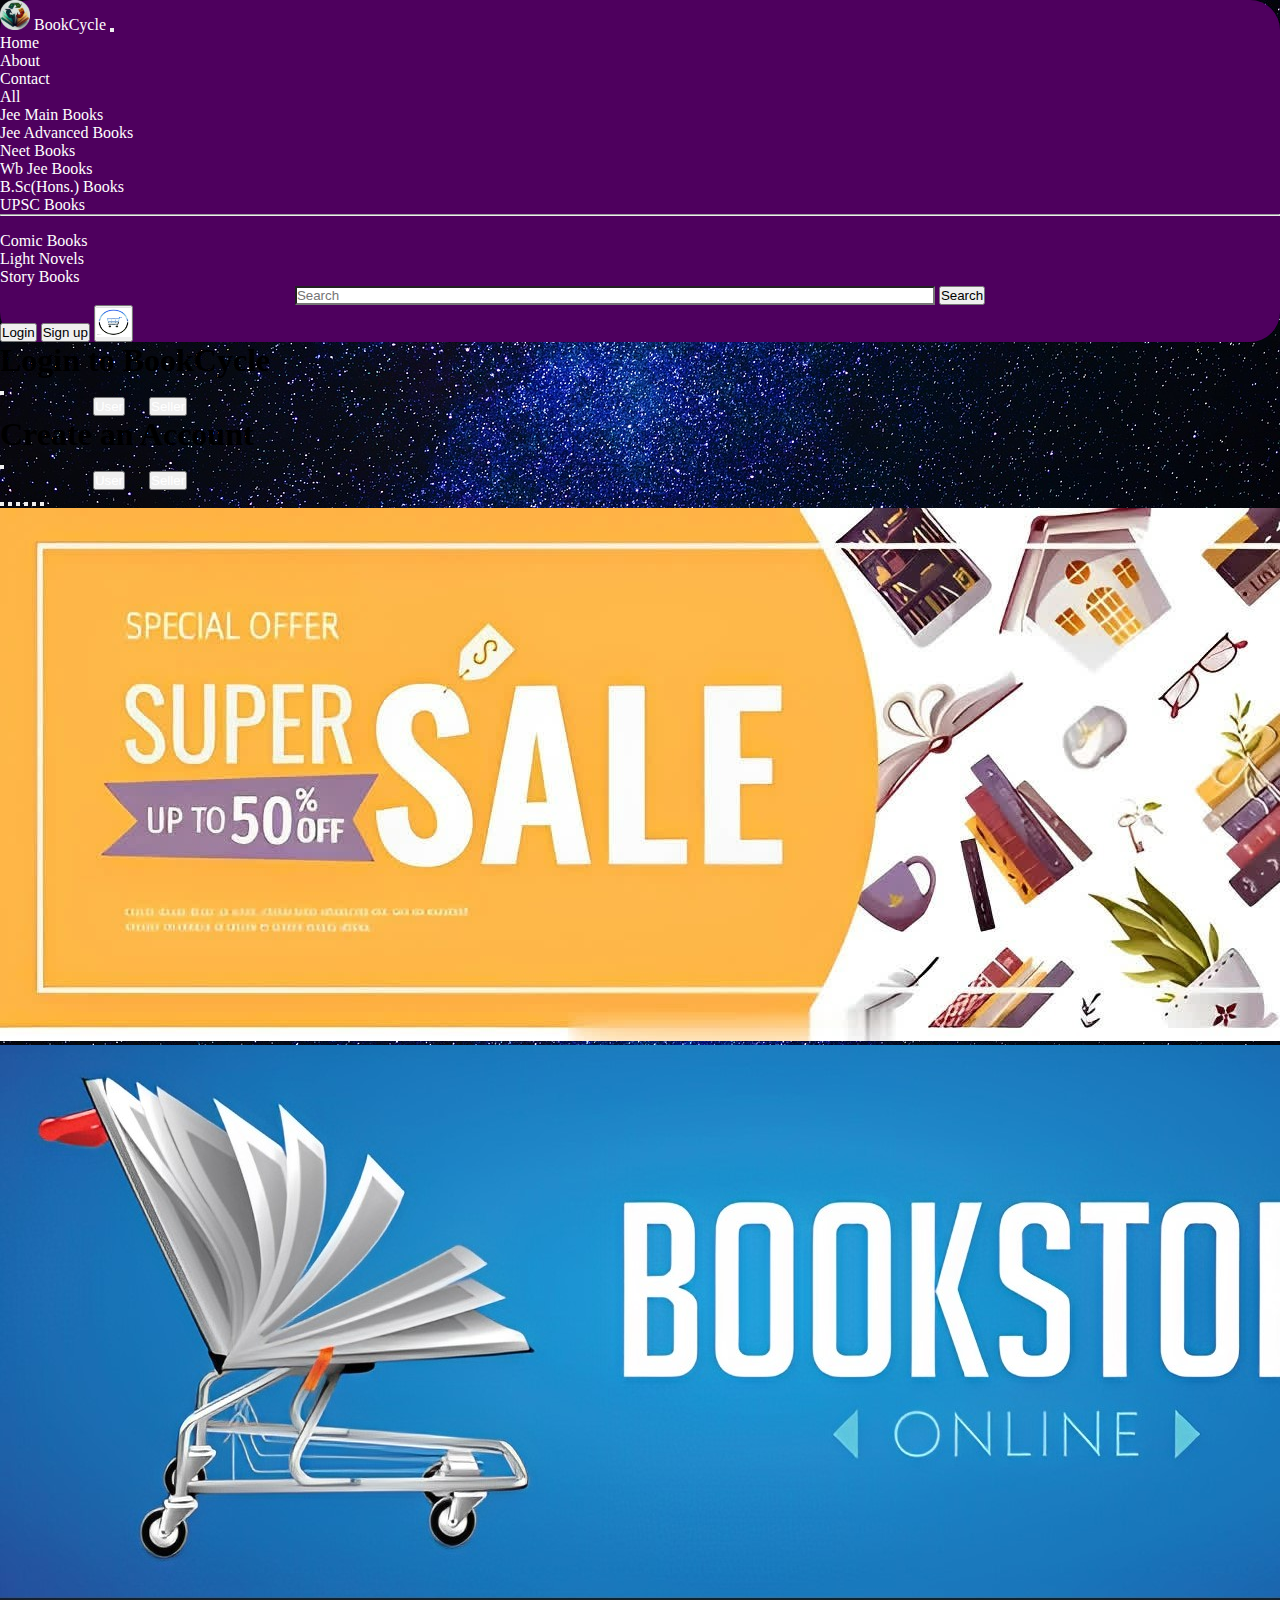
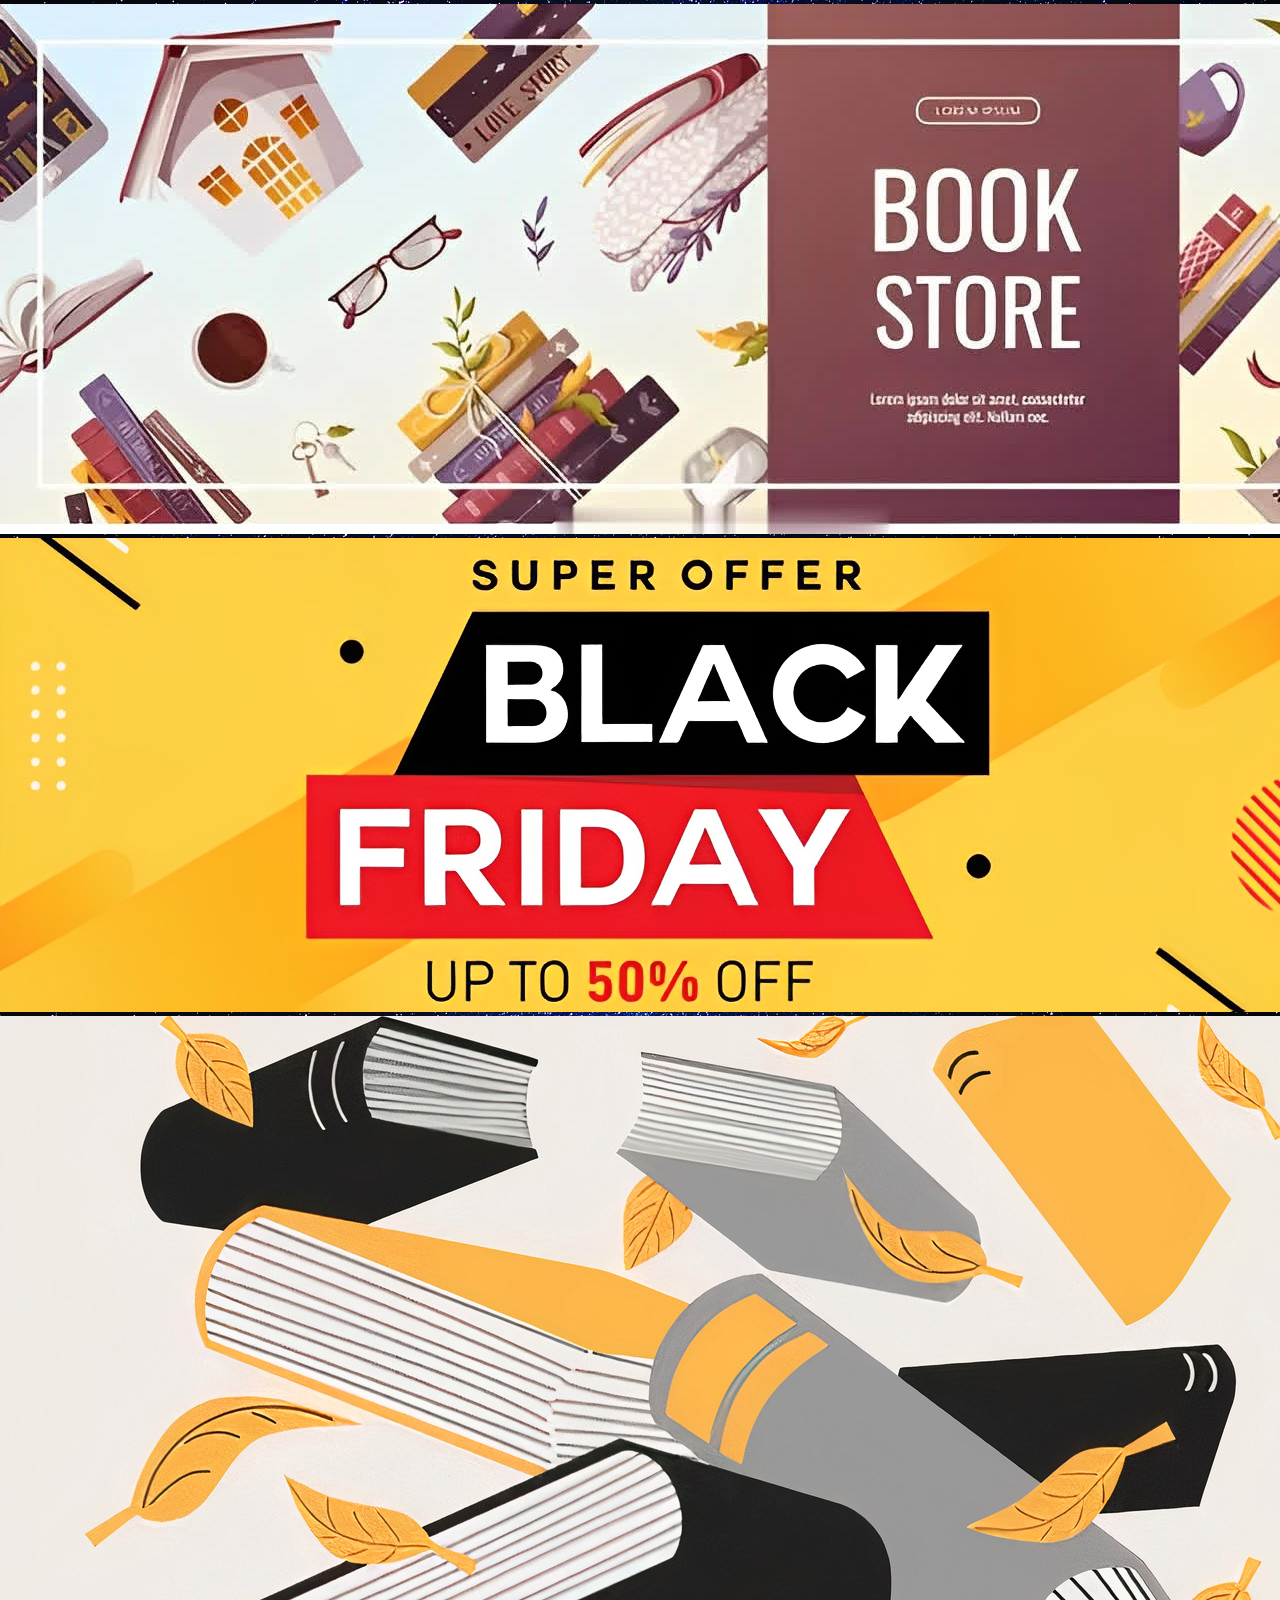
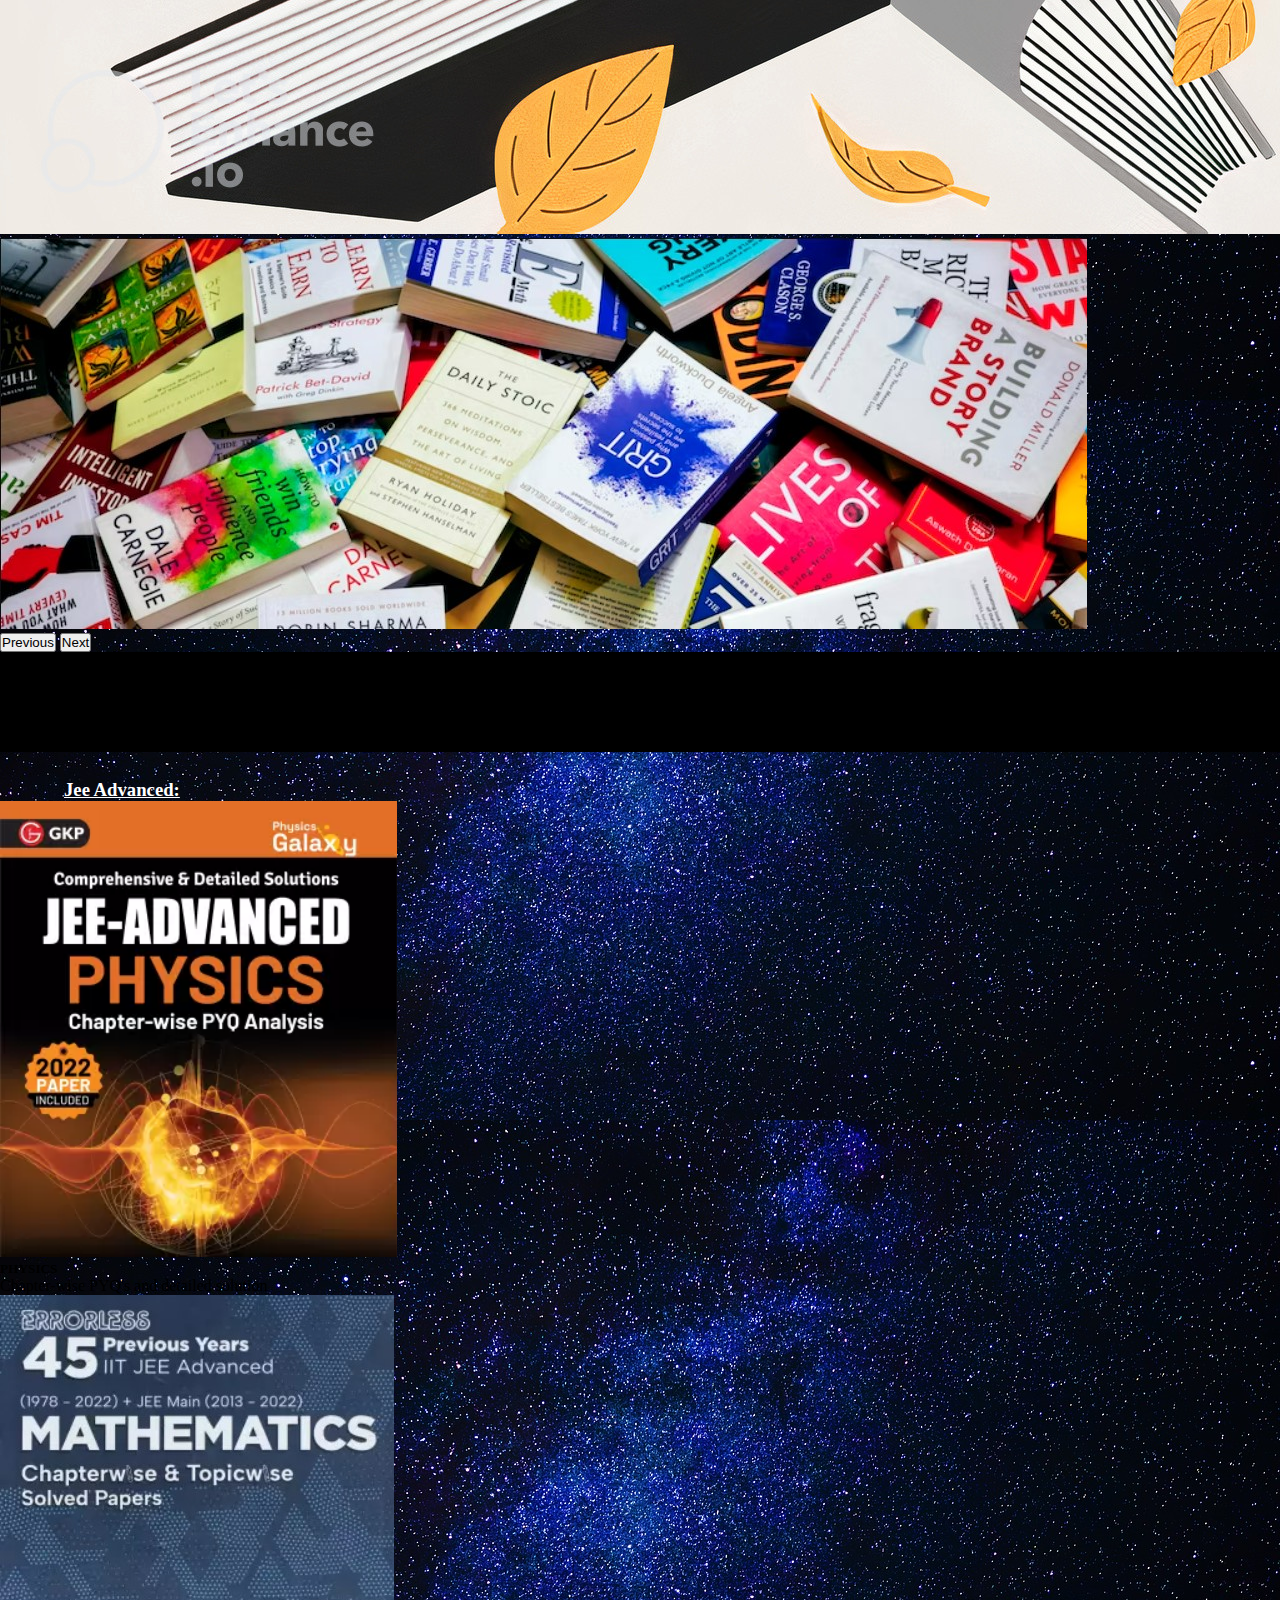
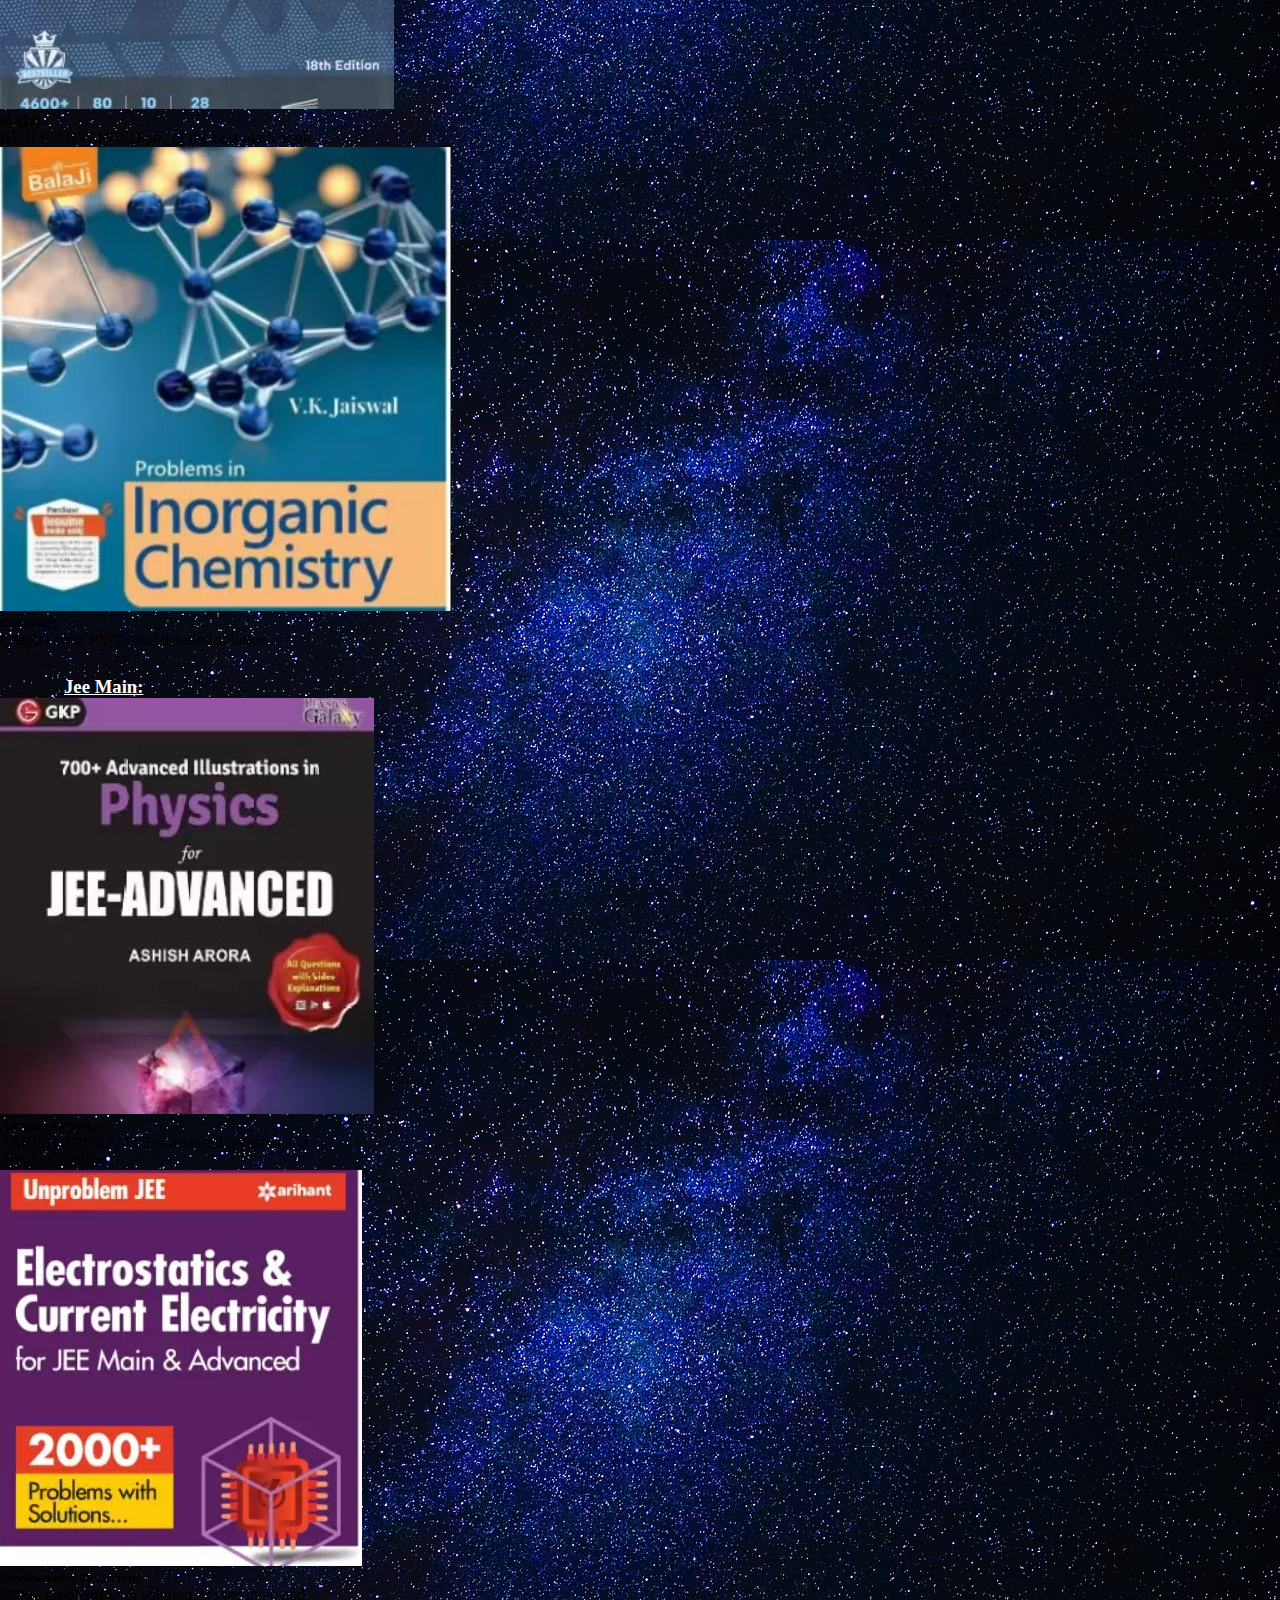
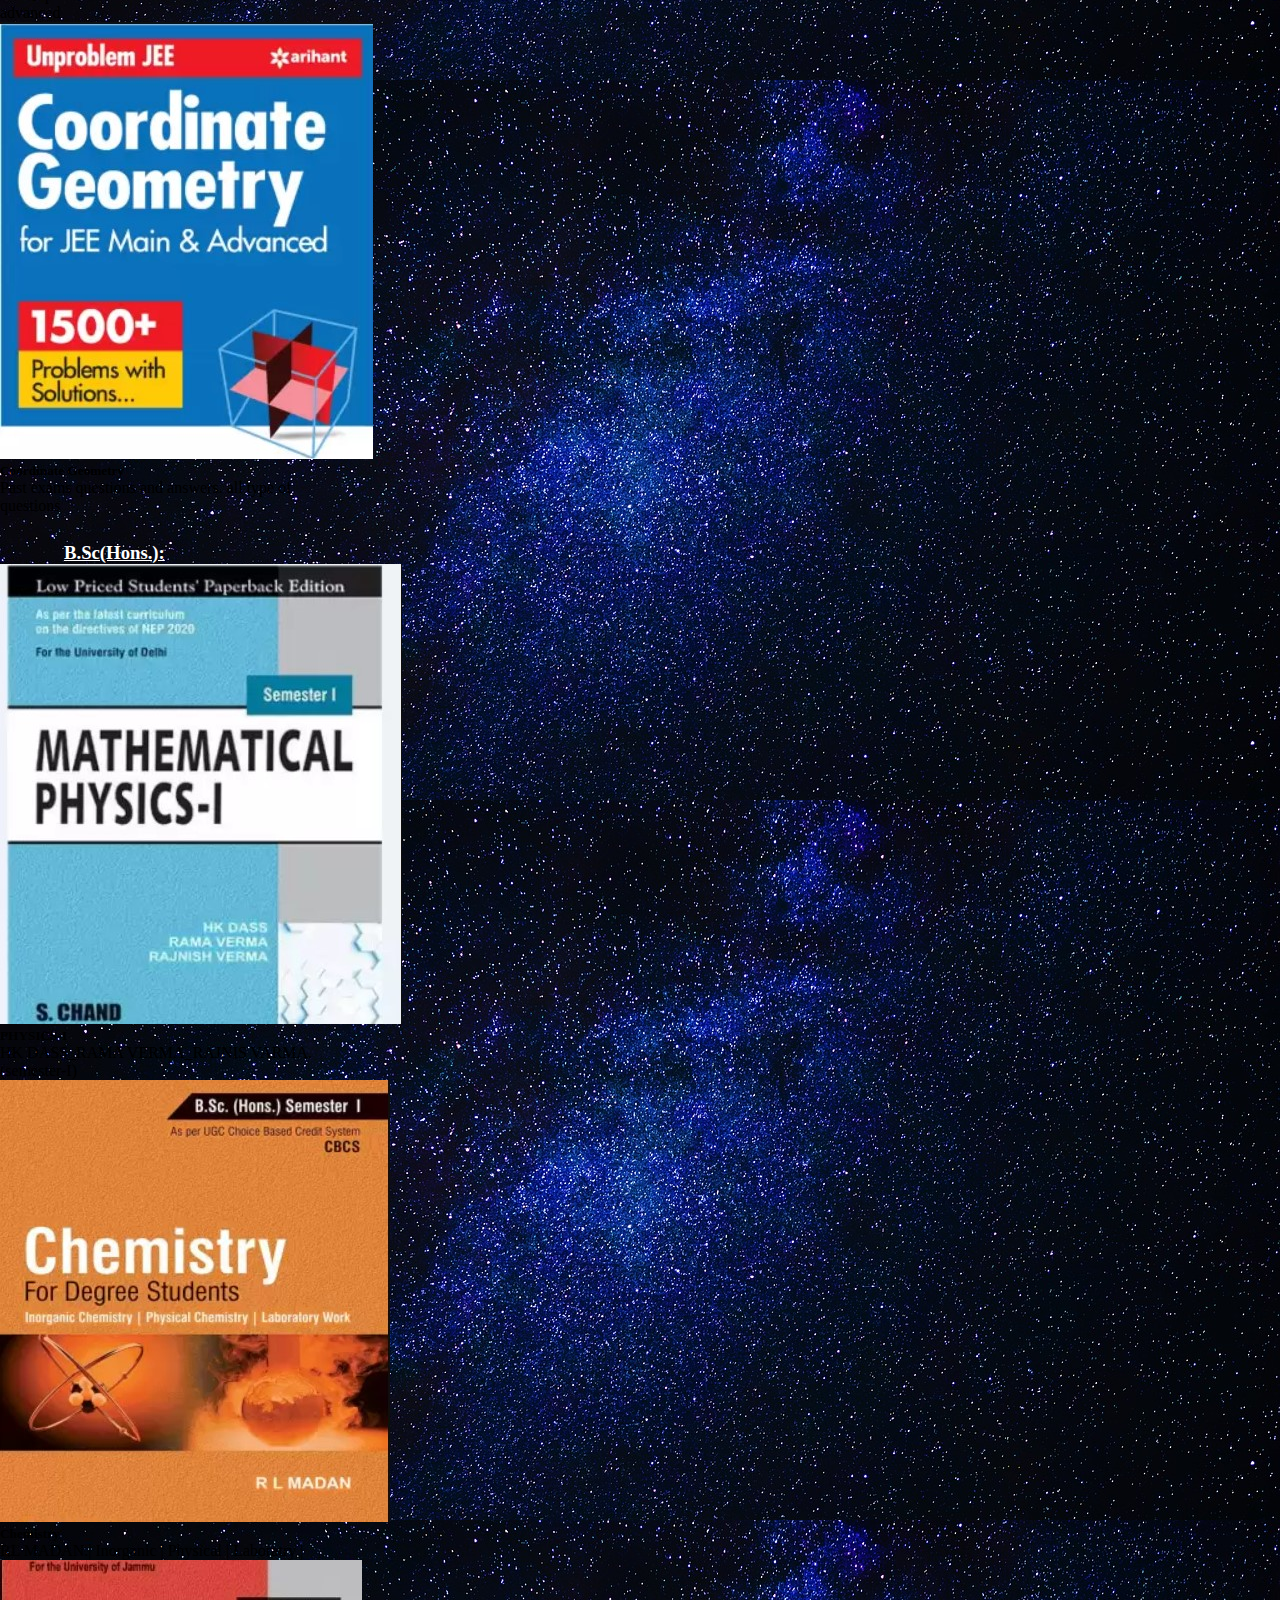
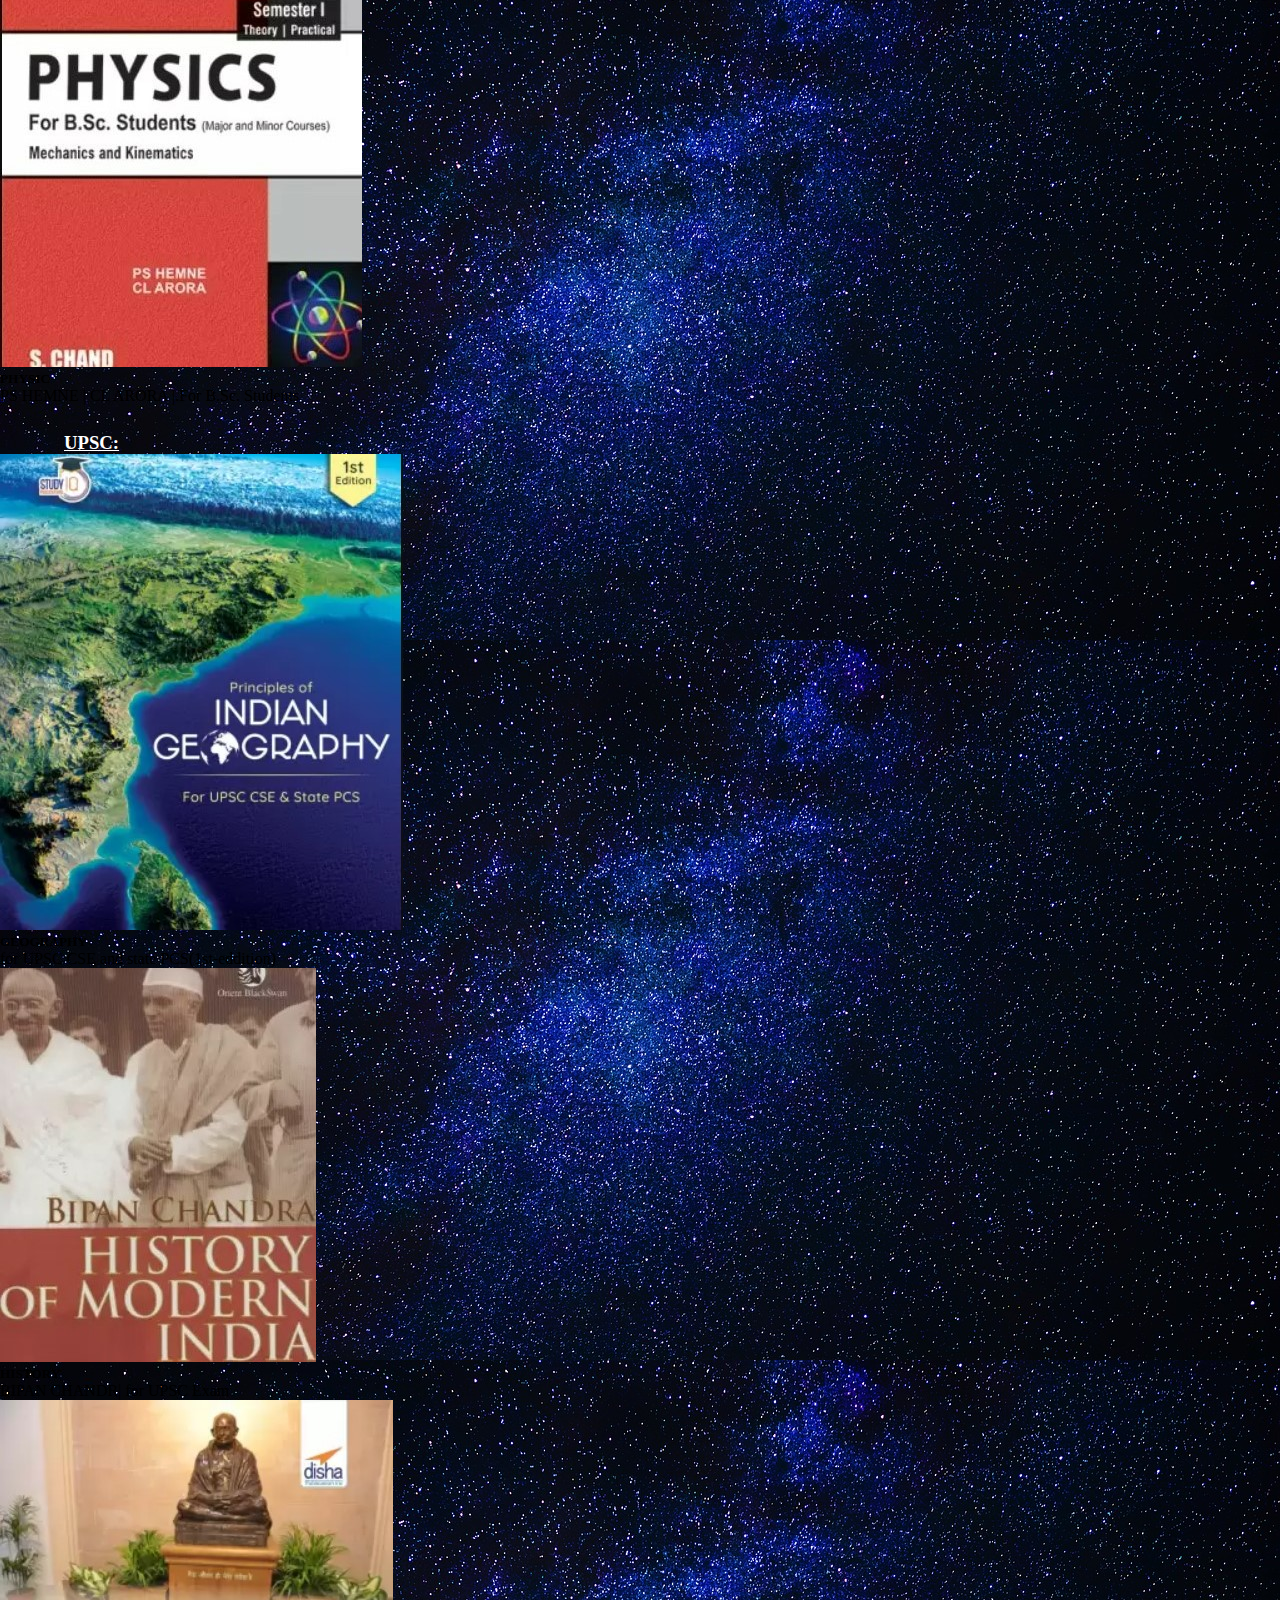
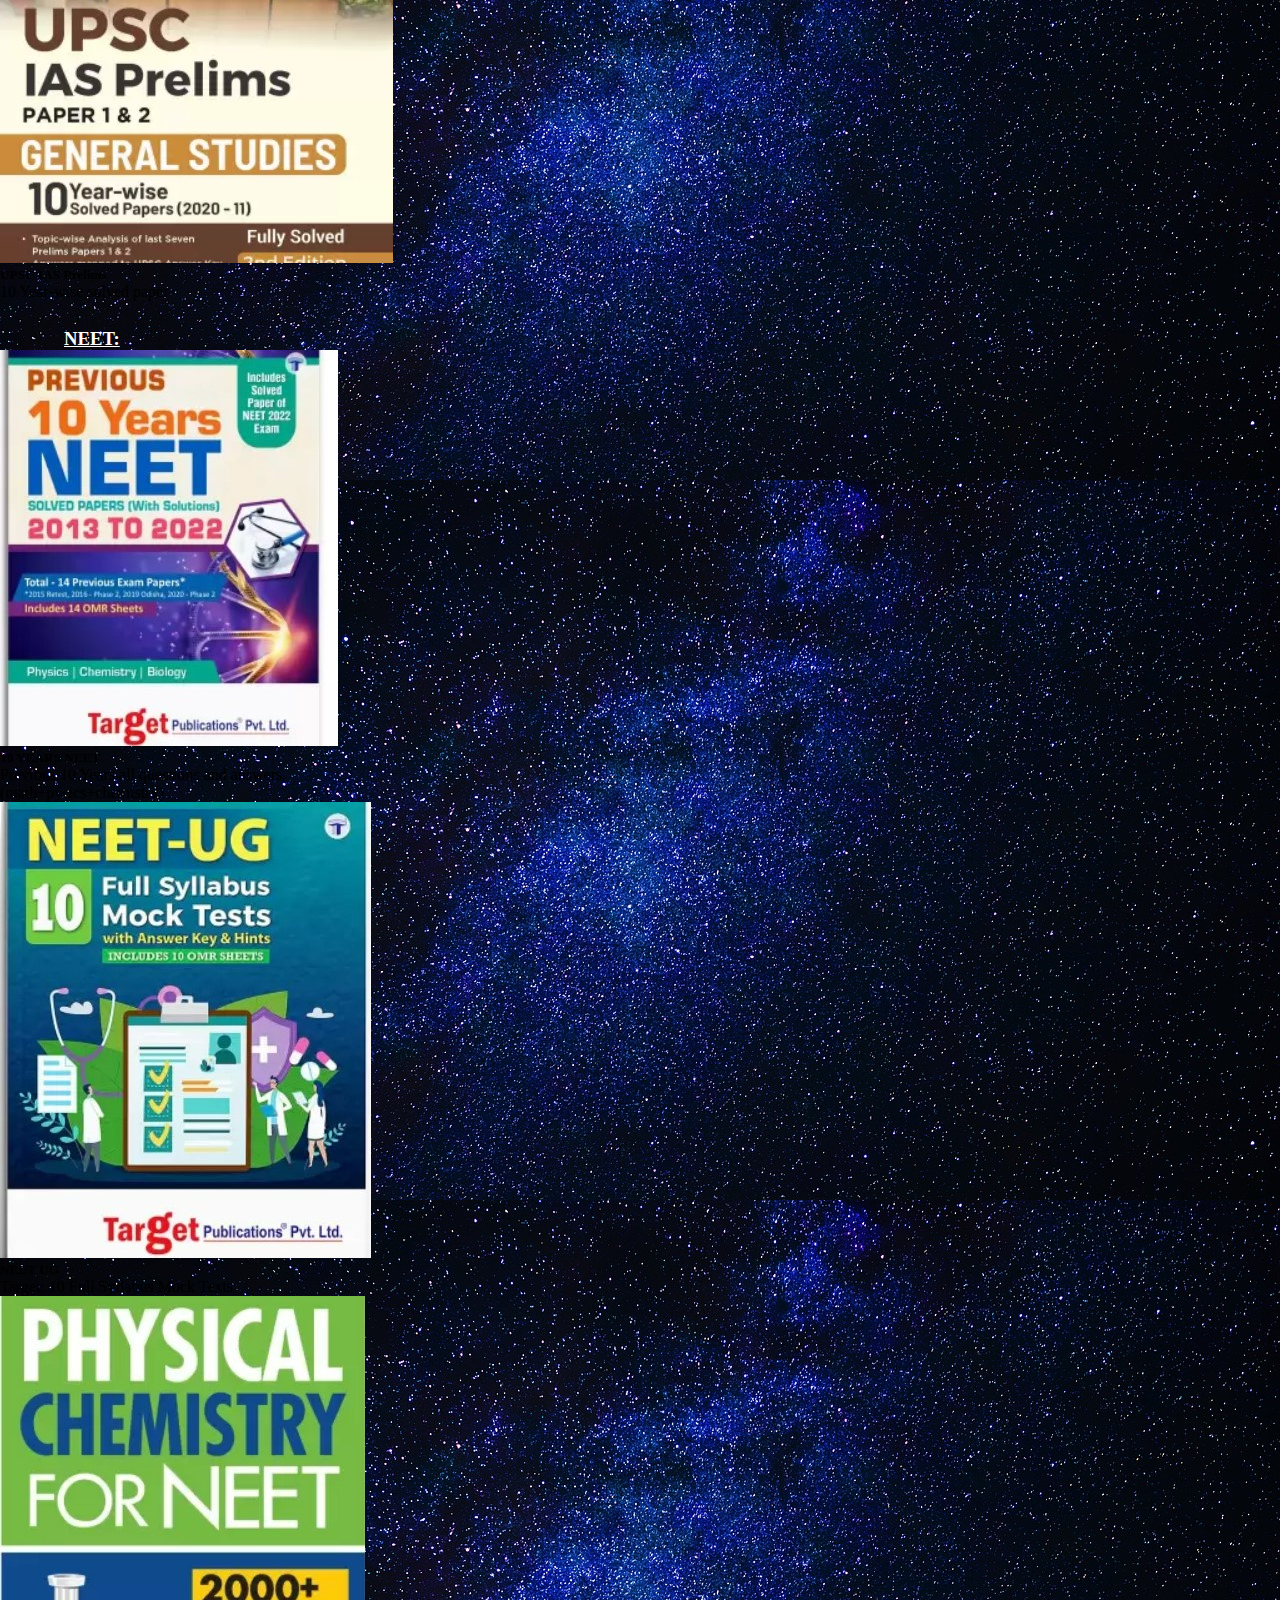
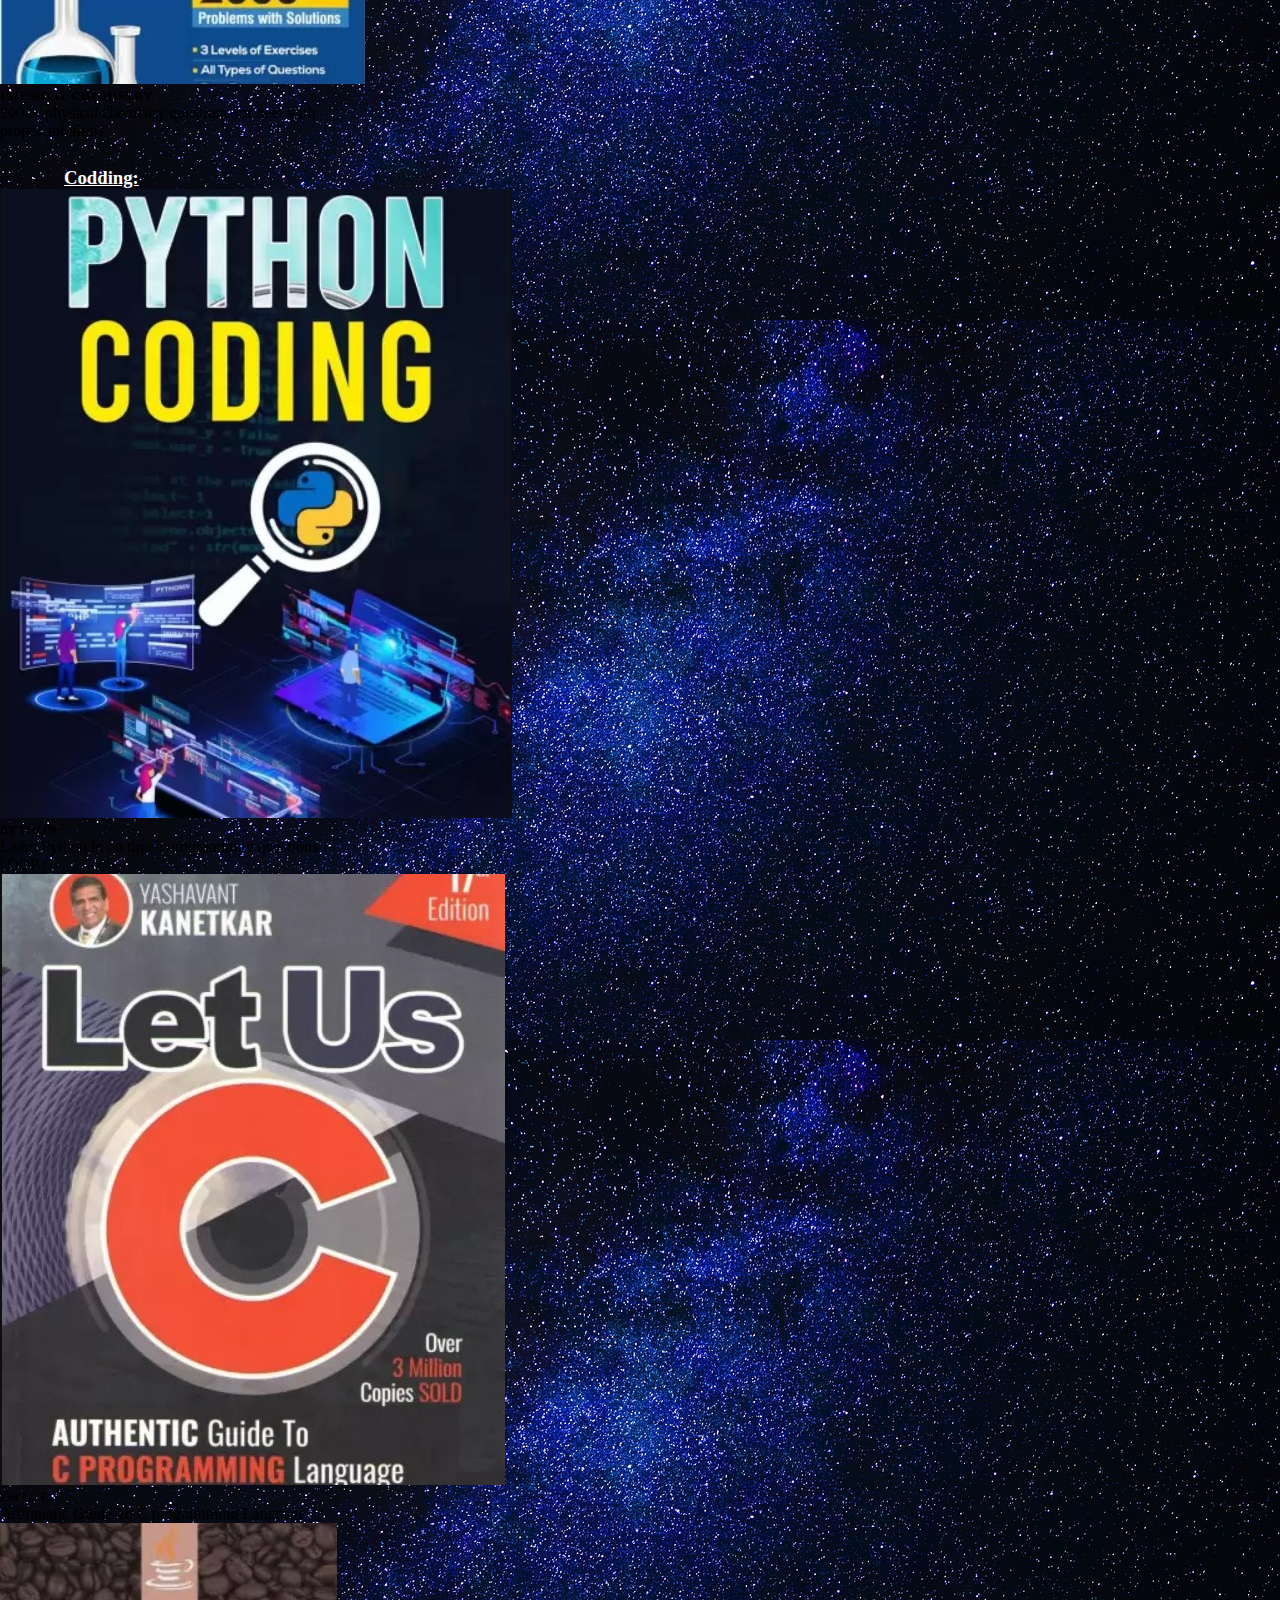
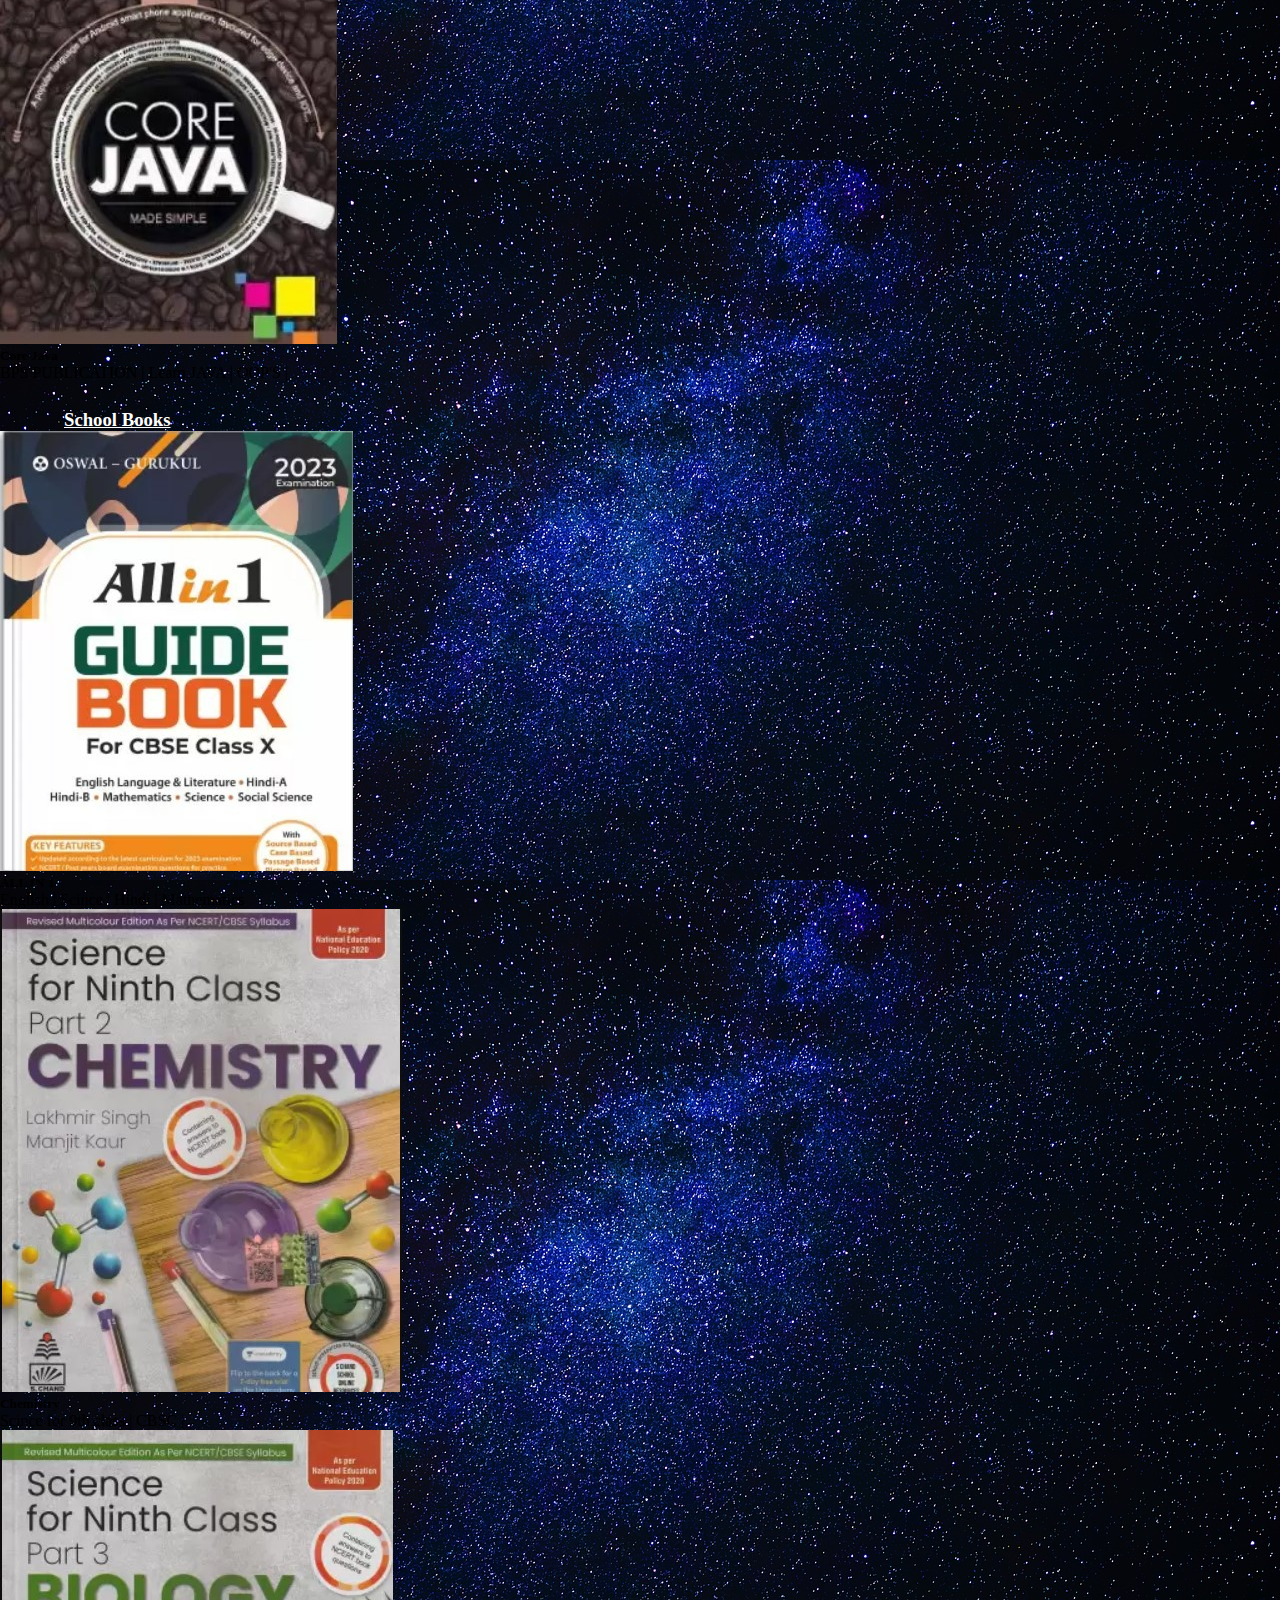
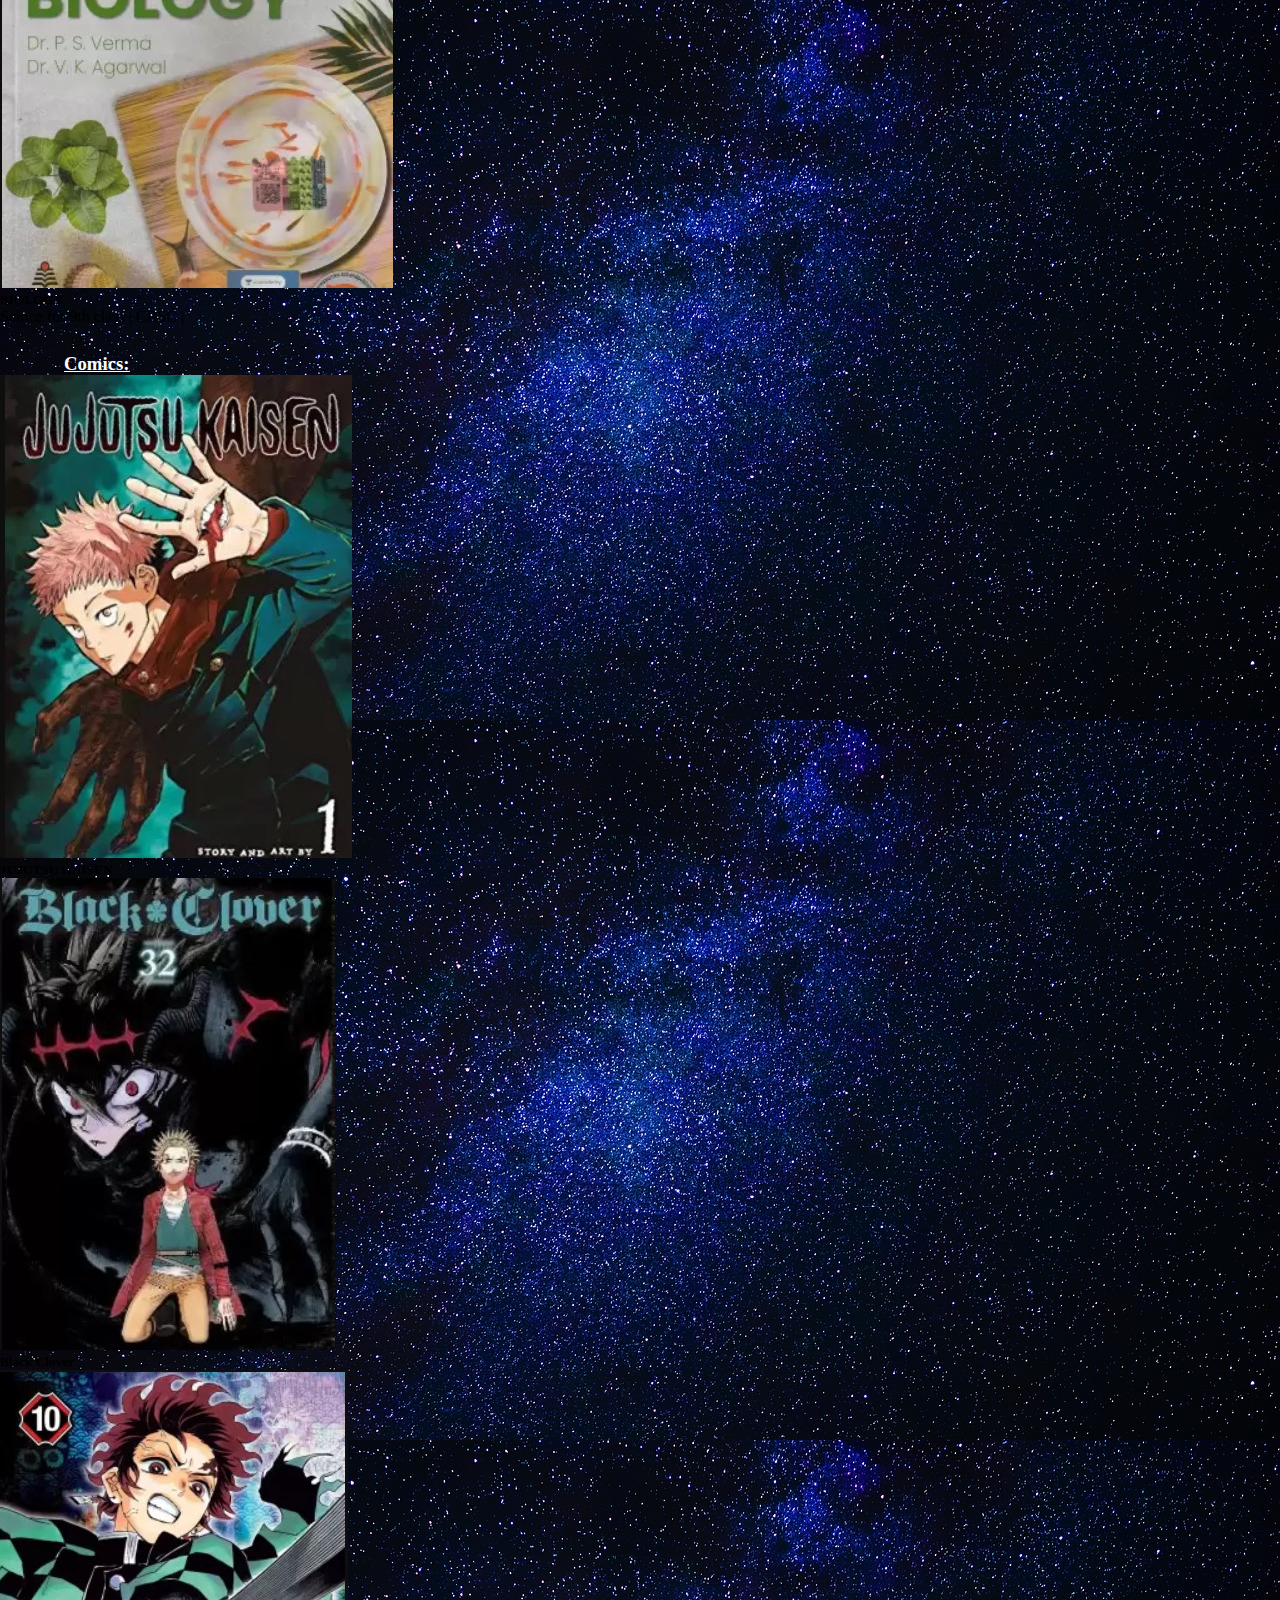
<file: index.html>
<!DOCTYPE html>
<html lang="en">

<head>
  <meta charset="UTF-8">
  <meta name="viewport" content="width=device-width, initial-scale=1.0">
  <title>first page</title>
  <link href="https://cdn.jsdelivr.net/npm/bootstrap@5.3.0/dist/css/bootstrap.min.css" rel="stylesheet"
    integrity="sha384-9ndCyUaIbzAi2FUVXJi0CjmCapSmO7SnpJef0486qhLnuZ2cdeRhO02iuK6FUUVM" crossorigin="anonymous">
  <link rel="stylesheet" href="index.css">
  <link rel="stylesheet" href="text.css">
  <style>
    /* Custom CSS for Mobile View */
    @media (max-width: 767px) {
      .navbar {
        position: relative;
        height:auto;
      }

      .carouselExampleAutoplaying {
        margin-top: 56px;
        /* Adjust this value as needed */
      }

      /* Hide card details in mobile view */
      .card-text {
        display: none;
      }

      .card-body h5 {
        /* display: none; */
        font-size: 14px;
      }

      .card {
        margin-right: 10px;
      }
    }
  </style>

</head>

<body>
  <nav class="navbar navbar-expand-lg" data-bs-theme="dark">
    <!--navbar-expand-lg bg-primary data-bs-theme="dark" -->
    <div class="container-fluid">
      <a class="navbar-brand" href="#"><img id="logo" src="book picture/logo.png" alt=""> BookCycle</a>
      <button class="navbar-toggler" type="button" data-bs-toggle="collapse" data-bs-target="#navbarNav"
        aria-controls="navbarNav" aria-expanded="false" aria-label="Toggle navigation">
        <span class="navbar-toggler-icon"></span>
      </button>
      <!-- navbarSupportedContent -->
      <div class="collapse navbar-collapse" id="navbarNav">
        <ul class="navbar-nav me-auto mb-2 mb-lg-0">
          <li class="nav-item">
            <a class="nav-link active" aria-current="page" href="/">Home</a>
          </li>
          <li class="nav-item">
            <a class="nav-link" href="/about.html">About</a>
          </li>
          <li class="nav-item">
            <a class="nav-link" href="/contact.html">Contact</a>
          </li>
          <li class="nav-item dropdown">
            <a class="nav-link dropdown-toggle" href="#" role="button" data-bs-toggle="dropdown" aria-expanded="false">
              All
            </a>
            <ul class="dropdown-menu">
              <li><a class="dropdown-item" href="#">Jee Main Books</a></li>
              <li><a class="dropdown-item" href="#">Jee Advanced Books</a></li>
              <li><a class="dropdown-item" href="#">Neet Books</a></li>
              <li><a class="dropdown-item" href="#">Wb Jee Books</a></li>
              <li><a class="dropdown-item" href="#">B.Sc(Hons.) Books</a></li>
              <li><a class="dropdown-item" href="#">UPSC Books</a></li>
              <li>
                <hr class="dropdown-divider">
              </li>
              <li><a class="dropdown-item" href="#">Comic Books</a></li>
              <li><a class="dropdown-item" href="#">Light Novels</a></li>
              <li><a class="dropdown-item" href="#">Story Books</a></li>
            </ul>
          </li>
        </ul>
        <form class="d-flex" role="search">
          <input class="form-control me-2" type="search" placeholder="Search" aria-label="Search"
            style="width: 50vw;background:white">
          <button class="btn btn-outline-warning" type="submit">Search</button>
        </form>
        <div class="mx-2">
          <button id="logOut" class="btn btn-warning">Log out</button>
          <button id="loginButton" class="btn btn-outline-info" data-bs-toggle="modal"
            data-bs-target="#loginModal">Login</button>
          <button id="signupButton" class="btn btn-outline-info" data-bs-toggle="modal"
            data-bs-target="#signUpModal">Sign
            up</button>
          <button class="btn btn-outline-warning cart" data-bs-toggle="modal"><img id="cart" src="book picture/cart.jpg"
              alt=""></button>
        </div>
      </div>
    </div>
  </nav>

  <!-- Login modal -->
  <div class="modal fade" id="loginModal" tabindex="-1" aria-labelledby="loginModalLabel" aria-hidden="true">
    <div class="modal-dialog">
      <div id="modalSize" class="modal-content">
        <div class="modal-header">
          <h1 class="modal-title fs-5" id="loginModalLabel">Login to BookCycle</h1>
          <button type="button" class="btn-close" data-bs-dismiss="modal" aria-label="Close"></button>
        </div>
        <div class="modal-body">
          <form>

            <button type="submit" id="User" class="btn btn-warning" data-bs-dismiss="modal "><a
                href="./SignIn.html">User</a></button>
            <button type="submit" id="Seller" class="btn btn-primary" data-bs-dismiss="modal"><a
                href="./BusinessSignIn.html">Seller</a></button>
          </form>
        </div>
        <div class="modal-footer">
          <!-- <button type="button" class="btn btn-secondary" data-bs-dismiss="modal">Close</button> -->
        </div>
      </div>
    </div>
  </div>



  <!--sign up Modal -->
  <div class="modal fade" id="signUpModal" tabindex="-1" aria-labelledby="signUpModalLabel" aria-hidden="true">
    <div class="modal-dialog">
      <div id="modalSize" class="modal-content">
        <div class="modal-header">
          <h1 class="modal-title fs-5" id="signUpModalLabel">Create an Account</h1>
          <button type="button" class="btn-close" data-bs-dismiss="modal" aria-label="Close"></button>
        </div>
        <div class="modal-body">
          <form>

            <button type="submit" id="User" class="btn btn-warning" data-bs-dismiss="modal"><a
                href="./SignUp.html">User</a></button>
            <button type="submit" id="Seller" class="btn btn-primary" data-bs-dismiss="modal"><a
                href="./BusinessSignUp.html">Seller</a></button>
          </form>
        </div>
        <div class="modal-footer">
          <!-- <button type="button" class="btn btn-secondary" data-bs-dismiss="modal">Close</button> -->
        </div>
      </div>
    </div>
  </div>
  <!-- end of the navbar -->

  <!-- slider -->
  <div id="carouselExampleAutoplaying" class="carousel slide" data-bs-ride="carousel">
    <div class="carousel-indicators">
      <button type="button" data-bs-target="#carouselExampleAutoplaying" data-bs-slide-to="0" class="active"
        aria-current="true" aria-label="Slide 1"></button>
      <button type="button" data-bs-target="#carouselExampleAutoplaying" data-bs-slide-to="1"
        aria-label="Slide 2"></button>
      <button type="button" data-bs-target="#carouselExampleAutoplaying" data-bs-slide-to="2"
        aria-label="Slide 3"></button>
      <button type="button" data-bs-target="#carouselExampleAutoplaying" data-bs-slide-to="3"
        aria-label="Slide 4"></button>
      <button type="button" data-bs-target="#carouselExampleAutoplaying" data-bs-slide-to="4"
        aria-label="Slide 5"></button>
      <button type="button" data-bs-target="#carouselExampleAutoplaying" data-bs-slide-to="5"
        aria-label="Slide 6"></button>
    </div>
    <div class="carousel-inner">
      <div class="carousel-item active">
        <img src="book picture/use slider2.jpg" class="d-block w-100" alt="...">
        <div class="carousel-caption d-none d-md-block">
          <h5></h5>
          <p></p>
        </div>
      </div>
      <div class="carousel-item">
        <img src="book picture/new book slider11.jpg" class="d-block w-100" alt="...">
        <div class="carousel-caption d-none d-md-block">
          <h5></h5>
          <p></p>
        </div>
      </div>
      <div class="carousel-item">
        <img src="book picture/use slider1.jpg" class="d-block w-100" alt="...">
        <div class="carousel-caption d-none d-md-block">
          <h5></h5>
          <p></p>
        </div>
      </div>
      <div class="carousel-item">
        <img src="book picture/new bookslider3.png" class="d-block w-100" alt="...">
        <div class="carousel-caption d-none d-md-block">
          <h5 class="text-dark"></h5>
          <p></p>
        </div>
      </div>

      <div class="carousel-item">
        <img src="book picture/new booksllidex2.jpg" class="d-block w-100" alt="...">
        <div class="carousel-caption d-none d-md-block">
          <h5></h5>
          <p></p>
        </div>
      </div>

      <div class="carousel-item">
        <img src="book picture/color book slider.jpg" class="d-block w-100" alt="...">
        <div class="carousel-caption d-none d-md-block">
          <h5></h5>
          <p></p>
        </div>
      </div>
    </div>
    <button class="carousel-control-prev" type="button" data-bs-target="#carouselExampleAutoplaying"
      data-bs-slide="prev">
      <span class="carousel-control-prev-icon" aria-hidden="true"></span>
      <span class="visually-hidden">Previous</span>
    </button>
    <button class="carousel-control-next" type="button" data-bs-target="#carouselExampleAutoplaying"
      data-bs-slide="next">
      <span class="carousel-control-next-icon" aria-hidden="true"></span>
      <span class="visually-hidden">Next</span>
    </button>
  </div>
  <div id="space"></div>
  <!-- headding -->
  <div class="box">
    <h2>
      <span>W</span>
      <span>E</span>
      <span>L</span>
      <span>C</span>
      <span>O</span>
      <span>M</span>
      <span>E</span>
      <span>_</span>
      <span>T</span>
      <span>O</span>
      <span>_</span>
      <span>B</span>
      <span>O</span>
      <span>O</span>
      <span>K</span>
      <span>C</span>
      <span>Y</span>
      <span>C</span>
      <span>L</span>
      <span>E</span>
    </h2>
  </div>
  <!-- end of headding -->

  <!-- start of the cards -->
  <span id="headding">
    <h3><u>Jee Advanced:</u></h3>
  </span>
  <div class="container my-4 d-flex justify-content-between align-items-center text-center">
    <div class="card" style="width: 20rem;">
      <img src="book picture/jee advanced 2.webp" class="card-img-top" alt="...">
      <div class="card-body">
        <h5><b>PHYSICS</b></h5>
        <span class="card-text">Chapter-wise PYQ's and detailed solution</span>
      </div>
    </div>
    <div class="card" style="width: 20rem;">
      <img src="book picture/jee advanced 3.jpg" class="card-img-top" alt="...">
      <div class="card-body">
        <h5><b>MATH</b></h5>
        <span class="card-text">IIT-JEE ADVANCED one of the best math book</span>
      </div>
    </div>
    <div class="card" style="width: 20rem;">
      <img src="book picture/jee advanced4.jpg" class="card-img-top" alt="...">
      <div class="card-body">
        <h5><b>Chemistry</b></h5>
        <span class="card-text">Chapter-wise PYQ's and detailed solution </span>
      </div>
    </div>
  </div>
  <span id="headding">
    <h3><u>Jee Main:</u></h3>
  </span>
  <div class="container my-4 d-flex justify-content-between align-items-center text-center">
    <div class="card" style="width: 20rem;">
      <img src="book picture/jee advance.jpg" class="card-img-top img-fluid" alt="...">
      <div class="card-body">
        <h5><b>Advanced Physics</b></h5>
        <span class="card-text">ASHISH ARORA/ 700+ advanced question and detailed solution </span>
      </div>
    </div>
    <div class="card" style="width: 20rem;">
      <img src="book picture/jee 1.jpg" class="card-img-top img-fluid" alt="...">
      <div class="card-body">
        <h5><b>Electrostatics & Current</b></h5>
        <span class="card-text">2000+ problems with solution. for jee main and advanced </span>
      </div>
    </div>
    <div class="card" style="width: 20rem;">
      <img src="book picture/iit.jpg" class="card-img-top img-fluid" alt="...">
      <div class="card-body">
        <h5><b>Coordinate Geometry</b></h5>
        <span class="card-text">Past exams questions and answers. all type of questions </span>
      </div>
    </div>
  </div>

  <div id="headding">
    <h3><u>B.Sc(Hons.):</u></h3>
  </div>
  <div class="container my-4 d-flex justify-content-between align-items-center text-center">
    <div class="card" style="width: 20rem;">
      <img src="book picture/bsc 3.jpg" class="card-img-top img-fluid" alt="...">
      <div class="card-body">
        <h5><b>PHYSICS-I</b></h5>
        <span class="card-text">HK DASS_RAMA VERMA_RAJNIS VARMA.(semester-I) </span>
      </div>
    </div>
    <div class="card" style="width: 20rem;">
      <img src="book picture/bsc1.jpg" class="card-img-top img-fluid" alt="...">
      <div class="card-body">
        <h5><b>Chemistry</b></h5>
        <span class="card-text">RL MADAN.| Inorganic | Physical | Laboratry | </span>
      </div>
    </div>
    <div class="card" style="width: 20rem;">
      <img src="book picture/bsc2.jpg" class="card-img-top img-fluid" alt="...">
      <div class="card-body">
        <h5><b>PHYSIC</b></h5>
        <span class="card-text">PS HEMNE | CL ARORA |.For B.Sc. Students </span>
      </div>
    </div>
  </div>

  <div id="headding">
    <h3><u>UPSC:</u></h3>
  </div>
  <div class="container my-4 d-flex justify-content-between align-items-center text-center">
    <div class="card" style="width: 20rem;">
      <img src="book picture/upsc.jpg" class="card-img-top" alt="...">
      <div class="card-body">
        <h5><b>GEOGRAPHY</b></h5>
        <span class="card-text">for UPSC CSE and state PCS(1st-eddition) </span>
      </div>
    </div>
    <div class="card" style="width: 20rem;">
      <img src="book picture/upsc e.jpg" class="card-img-top" alt="...">
      <div class="card-body">
        <h5><b>HISTORY</b></h5>
        <span class="card-text">BIPAN CHANDR| for UPSC Exam </span>
      </div>
    </div>
    <div class="card" style="width: 20rem;">
      <img src="book picture/upsc 3.jpg" class="card-img-top" alt="...">
      <div class="card-body">
        <h5><b>UPSC IAS Prelims</b></h5>
        <span class="card-text">10 Year-wise solved paper </span>
      </div>
    </div>
  </div>

  <div id="headding">
    <h3><u>NEET:</u></h3>
  </div>
  <div class="container my-4 d-flex justify-content-between align-items-center text-center">
    <div class="card" style="width: 20rem;">
      <img src="book picture/neet 4.jpg" class="card-img-top img-fluid" alt="...">
      <div class="card-body">
        <h5><b>10 YEARS NEET</b></h5>
        <span class="card-text">Previous 10 Years all questions and answers.(math+pysics+chemistry)
        </span>
      </div>
    </div>
    <div class="card" style="width: 20rem;">
      <img src="book picture/neet 5.jpg" class="card-img-top img-fluid" alt="...">
      <div class="card-body">
        <h5><b>NEET UG</b></h5>
        <span class="card-text">Target: 10 Full Syllabus Mock Texts </span>
      </div>
    </div>
    <div class="card" style="width: 20rem;">
      <img src="book picture/neet1 .jpg" class="card-img-top img-fluid" alt="...">
      <div class="card-body">
        <h5><b>PHYSICAL CHEMISTRY</b></h5>
        <span class="card-text">2000+ physical chemistry questions for neet with proper solutions
        </span>
      </div>
    </div>
  </div>

  <div id="headding">
    <h3><u>Codding:</u></h3>
  </div>
  <div class="container my-4 d-flex justify-content-between align-items-center text-center">
    <div class="card" style="width: 20rem;">
      <img src="book picture/coding1.jpg" class="card-img-top img-fluid" alt="...">
      <div class="card-body">
        <h5><b>PYTHON </b></h5>
        <span class="card-text">Learn Python in no time | programming questions | OOP | </span>
      </div>
    </div>
    <div class="card" style="width: 20rem;">
      <img src="book picture/codding 2.jpg" class="card-img-top img-fluid" alt="...">
      <div class="card-body">
        <h5><b>Let Us C</b></h5>
        <span class="card-text">Arithmatic Guide To C programming Language </span>
      </div>
    </div>
    <div class="card" style="width: 20rem;">
      <img src="book picture/codding4.jpg" class="card-img-top img-fluid" alt="...">
      <div class="card-body">
        <h5><b>Core Java</b></h5>
        <span class="card-text">BPS PUBLICATION | Learn JAVA | OOP'S | </span>
      </div>
    </div>
  </div>

  <div id="headding">
    <h3><u>School Books</u></h3>
  </div>
  <div class="container my-4 d-flex justify-content-between align-items-center text-center">
    <div class="card" style="width: 20rem;">
      <img src="book picture/school.jpg" class="card-img-top img-fluid" alt="...">
      <div class="card-body">
        <h5><b>ALL IN 1</b></h5>
        <span class="card-text">English | Scince | Hindi | Mathematics </span>
      </div>
    </div>
    <div class="card" style="width: 20rem;">
      <img src="book picture/school book.jpg" class="card-img-top img-fluid" alt="...">
      <div class="card-body">
        <h5><b>Chemistry</b></h5>
        <span class="card-text">Scince for 9th class | CBSC | </span>
      </div>
    </div>
    <div class="card" style="width: 20rem;">
      <img src="book picture/school book1.jpg" class="card-img-top img-fluid" alt="...">
      <div class="card-body">
        <h5><b>BIOLOGY</b></h5>
        <span class="card-text">Scince for 9th class | CBSC | </span>
      </div>
    </div>
  </div>

  <div id="headding">
    <h3><u>Comics:</u></h3>
  </div>
  <div class="container my-4 d-flex justify-content-between align-items-center text-center">
    <div class="card" style="width: 20rem;">
      <img src="book picture/comics.jpg" class="card-img-top img-fluid" alt="...">
      <div class="card-body">
        <h5><b>JUJUTSU KAISEN</b></h5>
        <span class="card-text"> </span>
      </div>
    </div>
    <div class="card" style="width: 20rem;">
      <img src="book picture/comics2.jpg" class="card-img-top img-fluid" alt="...">
      <div class="card-body">
        <h5><b>Black Clover</b></h5>
        <span class="card-text"> </span>
      </div>
    </div>
    <div class="card" style="width: 20rem;">
      <img src="book picture/comics3.jpg" class="card-img-top img-fluid" alt="...">
      <div class="card-body">
        <h5><b>Demon Slayer</b></h5>
        <span class="card-text"> </span>
      </div>
    </div>
  </div>
  <!-- footer start -->
  <footer id="foot" class=" py-5 style= width:100%;">
    <div class="row">
      <!-- <div class="col-12 col-md">
        <small class="d-block mb-3 text-body-secondary">© 2017–2023</small>
      </div> -->
      <div class="col-6 col-md">
        <h5>Features</h5>
        <ul class="list-unstyled text-small">
          <li><a class="link-secondary text-decoration-none" href="#">Cool Books</a></li>
          <li><a class="link-secondary text-decoration-none" href="#">Random feature</a></li>
          <li><a class="link-secondary text-decoration-none" href="#">Team feature</a></li>
          <li><a class="link-secondary text-decoration-none" href="#">Stuff for developers</a></li>
        </ul>
      </div>
      <div class="col-6 col-md">
        <h5>Resources</h5>
        <ul class="list-unstyled text-small">
          <li><a class="link-secondary text-decoration-none" href="#">Resource name</a></li>
          <li><a class="link-secondary text-decoration-none" href="#">Resource</a></li>
          <li><a class="link-secondary text-decoration-none" href="#">Final resource</a></li>
        </ul>
      </div>
      <div class="col-6 col-md">
        <h5>Resources</h5>
        <ul class="list-unstyled text-small">
          <li><a class="link-secondary text-decoration-none" href="#">Business</a></li>
          <li><a class="link-secondary text-decoration-none" href="#">Education</a></li>
          <li><a class="link-secondary text-decoration-none" href="#">Government</a></li>
        </ul>
      </div>
      <div class="col-6 col-md">
        <h5>About</h5>
        <ul class="list-unstyled text-small">
          <li><a class="link-secondary text-decoration-none" href="#">Team</a></li>
          <li><a class="link-secondary text-decoration-none" href="#">Locations</a></li>
          <li><a class="link-secondary text-decoration-none" href="#">Privacy</a></li>
          <li><a class="link-secondary text-decoration-none" href="#">Terms</a></li>
        </ul>
      </div>
    </div>

    <p class="float-end"><a id="backto" href="#">&uarr;Back to Top &uarr;</a> </p>
    <p>© 2023–20XX Company, BookCycle. · <a href="#">Privacy</a> · <a href="#">Terms</a></p>
  </footer>
  <script>
    document.getElementById('logOut').style.display = 'none';
  </script>
  <!-- <script src="index.js"></script> -->
  <script src="https://cdn.jsdelivr.net/npm/@popperjs/core@2.11.8/dist/umd/popper.min.js"
    integrity="sha384-I7E8VVD/ismYTF4hNIPjVp/Zjvgyol6VFvRkX/vR+Vc4jQkC+hVqc2pM8ODewa9r"
    crossorigin="anonymous"></script>
  <script src="https://cdn.jsdelivr.net/npm/bootstrap@5.3.0/dist/js/bootstrap.bundle.min.js"
    integrity="sha384-geWF76RCwLtnZ8qwWowPQNguL3RmwHVBC9FhGdlKrxdiJJigb/j/68SIy3Te4Bkz"
    crossorigin="anonymous"></script>
</body>

</html>
</file>
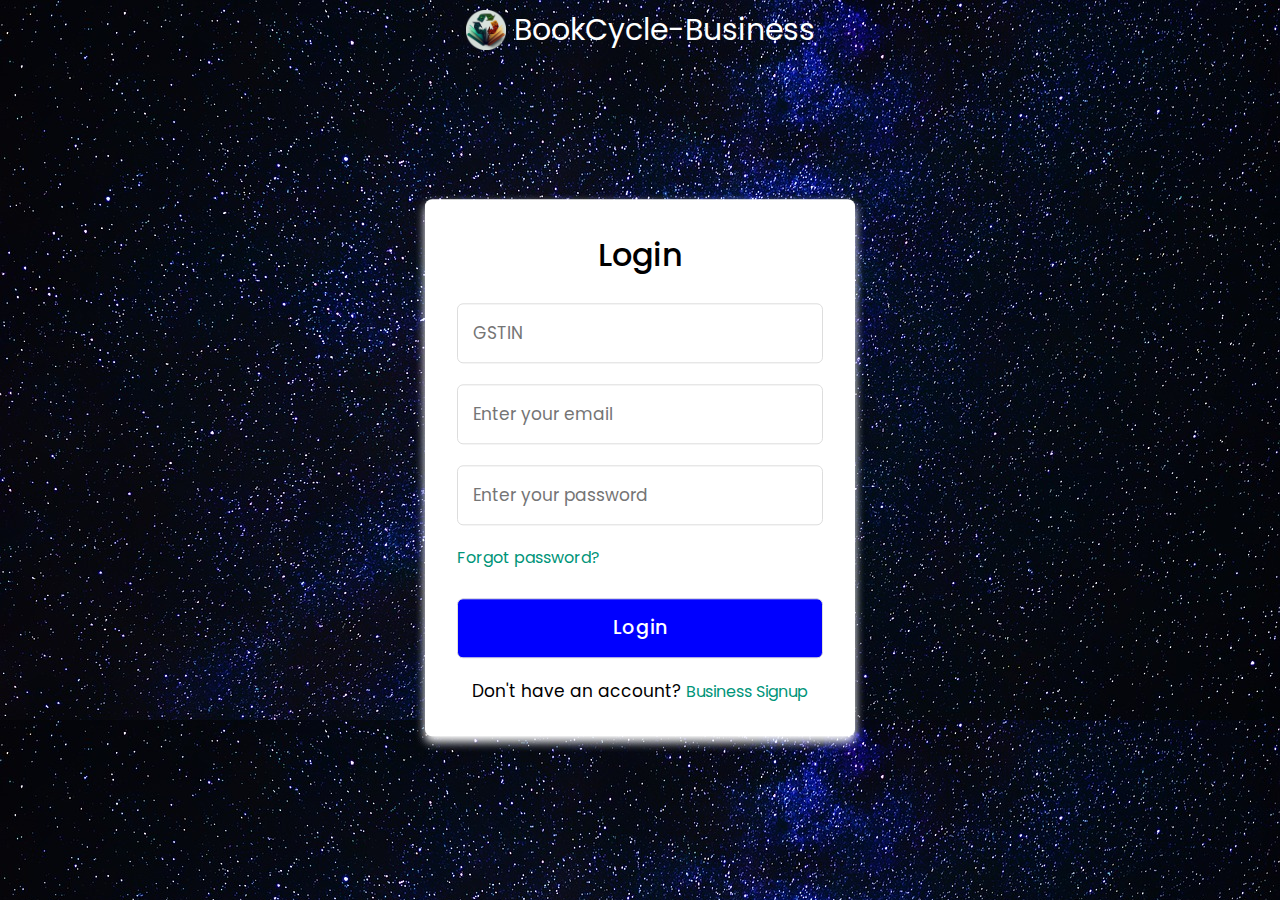
<file: BusinessSignIn.html>
<!DOCTYPE html>
<!-- Coding By CodingNepal - codingnepalweb.com -->
<html lang="en">
<head>
  <meta charset="UTF-8">
  <meta name="viewport" content="width=device-width, initial-scale=1.0">
  <meta http-equiv="X-UA-Compatible" content="ie=edge">
  <title>Business-Sing In</title>
  <!---Custom CSS File--->
  <link rel="stylesheet" href="app.css">
</head>
<body>
  <div class="front"><img src="book picture/logo.png" alt="" id="logo"> BookCycle-Business</div>
  <!-- <div class="container"> -->
  <div id="signIn" class="container">
    <input type="checkbox" id="check">
    <div class="login form">
      <header>Login</header>
      <form action="#">
        <input type="passwodrd" placeholder="GSTIN">
        <input type="text" placeholder="Enter your email">
        <input type="password" placeholder="Enter your password">
        <a href="#">Forgot password?</a>
        <a href="./home.html"><input type="button" class="button" value="Login"></a>
        <!-- <input type="button" class="button" value="Login"> -->
      </form>
      <div class="signup">
        <span class="signup">Don't have an account?
          <a href="./BusinessSignUp.html">
            <label>Business Signup</label>
          </a>
          <!-- <label for="check">Signup</label> -->
        </span>
      </div>
    </div>
  </div>
</body>
</html>
</file>
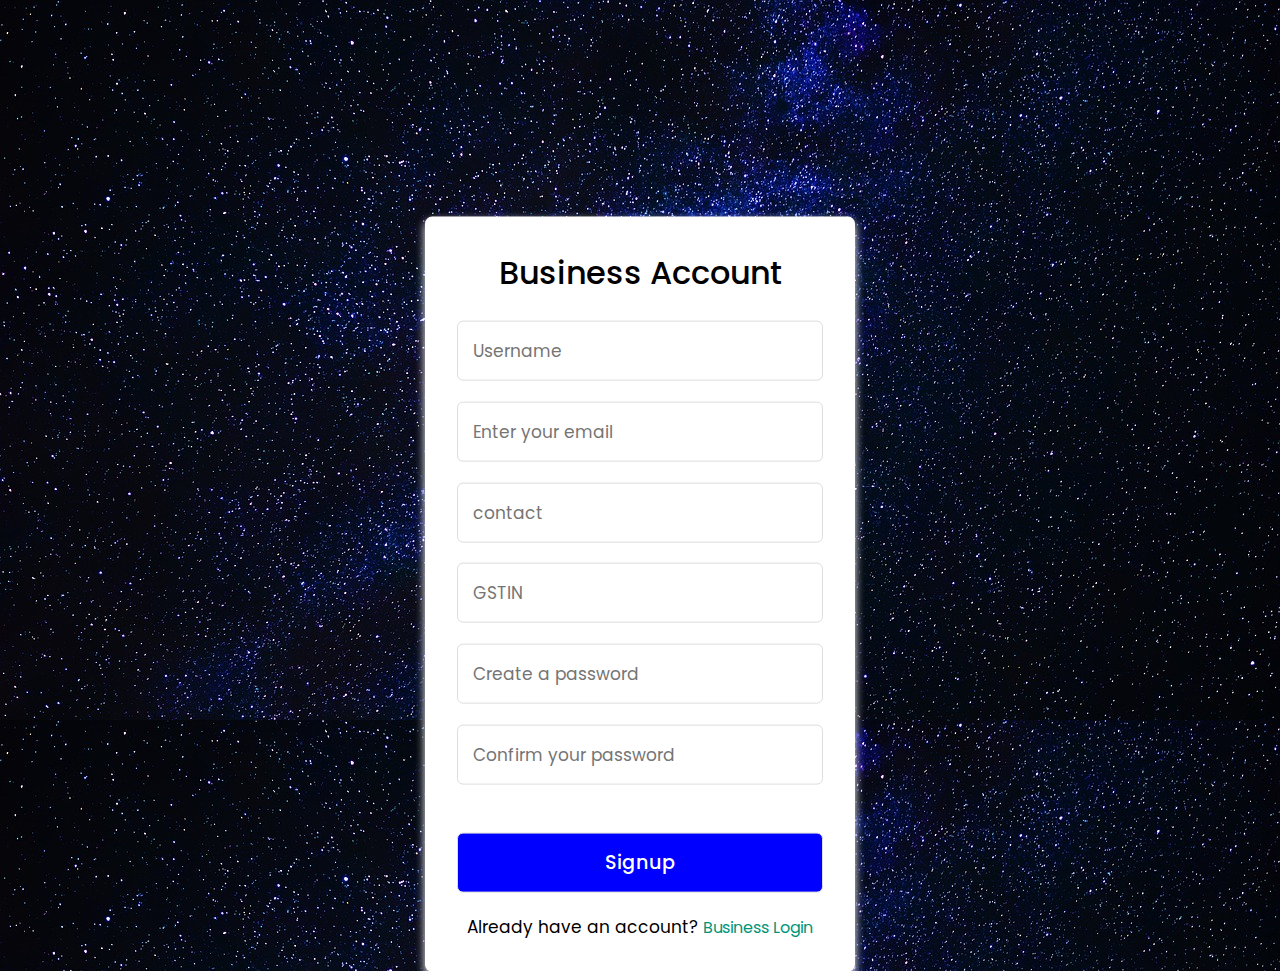
<file: BusinessSignUp.html>
<!DOCTYPE html>
<html lang="en">
<head>
  <meta charset="UTF-8">
  <meta name="viewport" content="width=device-width, initial-scale=1.0">
  <meta http-equiv="X-UA-Compatible" content="ie=edge">
  <title>Business-Sign UP</title>
  <!---Custom CSS File--->
  <link rel="stylesheet" href="app.css">
</head>
<body>
  <div class="container">
    <input type="checkbox" id="check">
    <div class="registration form">
      <header>Business Account</header>
      <form action="#">
        <input type="text" placeholder="Username">
        <input type="email" placeholder="Enter your email">
        <input type="password" placeholder="contact">
        <input type="password" placeholder="GSTIN">
        <input type="password" placeholder="Create a password">
        <input type="password" placeholder="Confirm your password">
        <a href="./home.html">
        <input type="button" class="button" value="Signup">
        </a>
        <!-- <input type="button" class="button" value="Signup"> -->
      </form>
      <div class="signup">
        <span class="signup">Already have an account?
          <a href="./BusinessSignIn.html">
            <label>Business Login</label>
          </a>
        </span>
      </div>
    </div>
  </div>
</body>
</html>
</file>
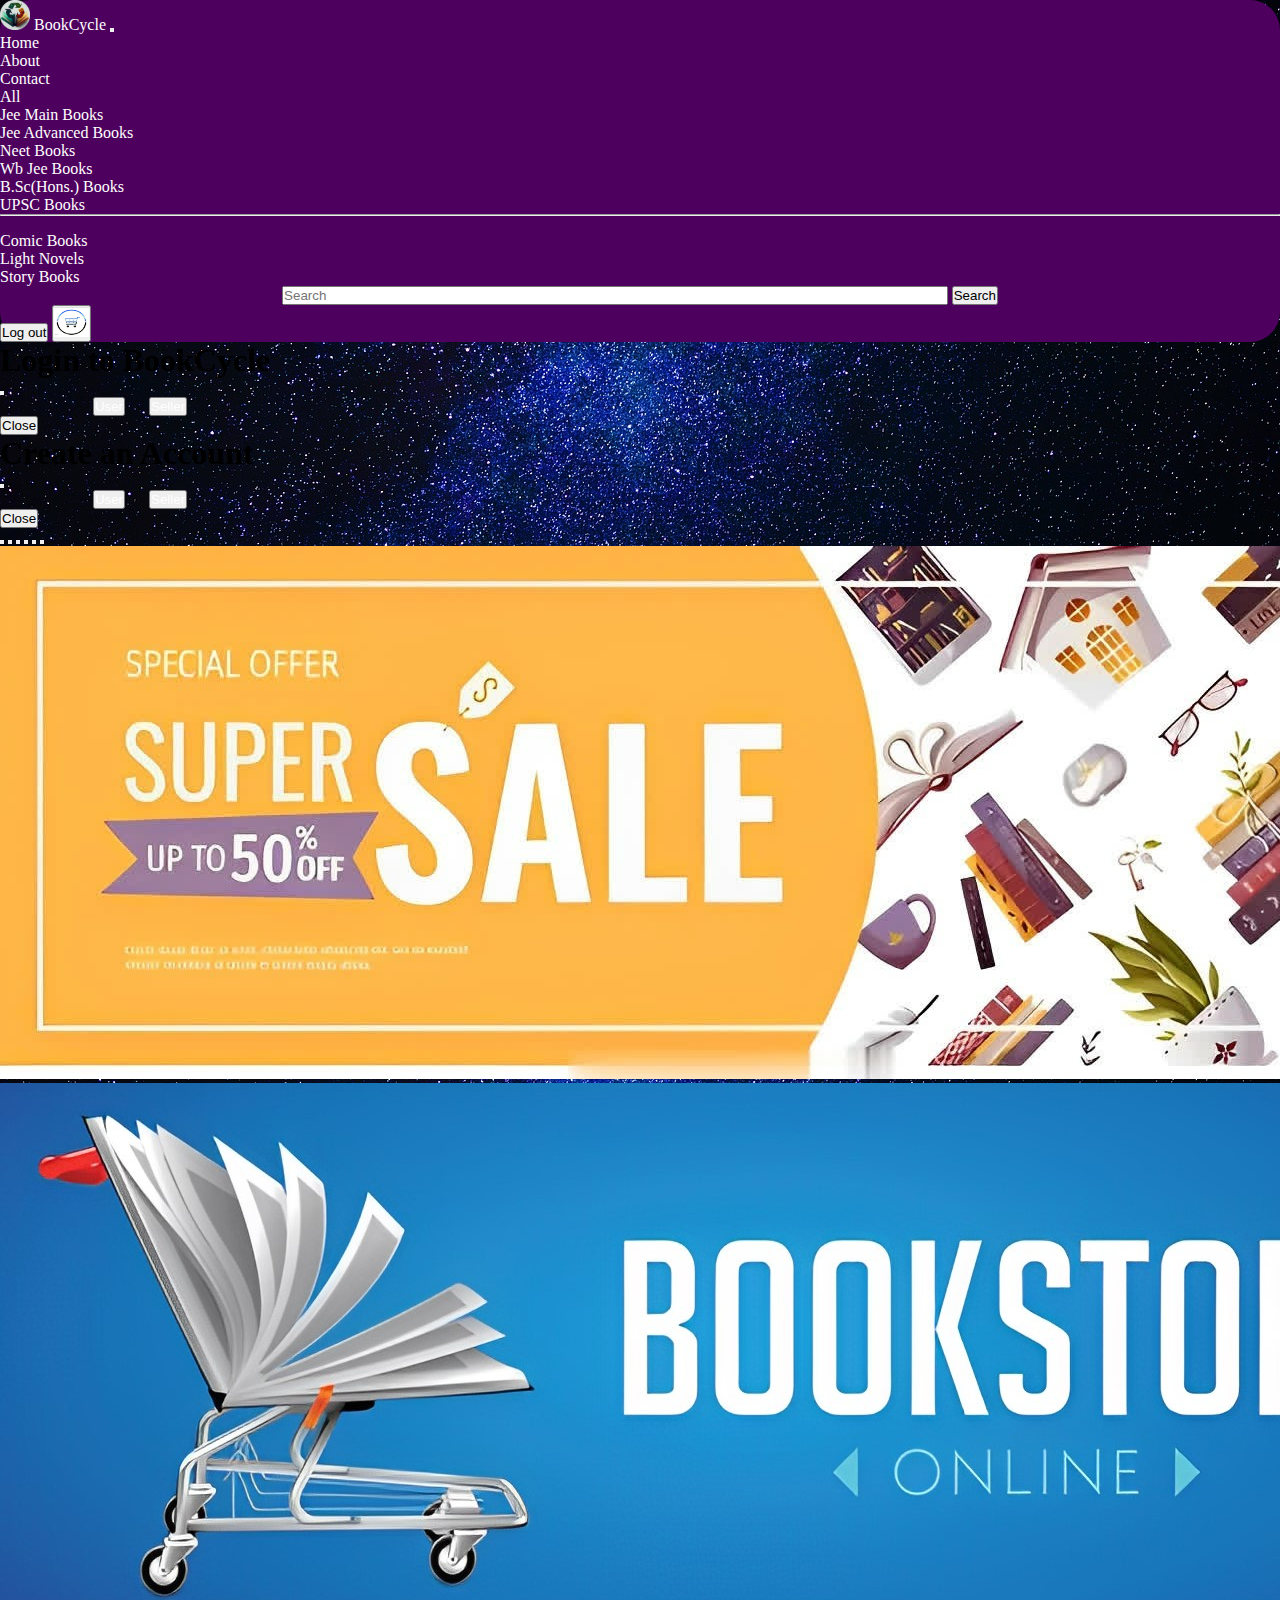
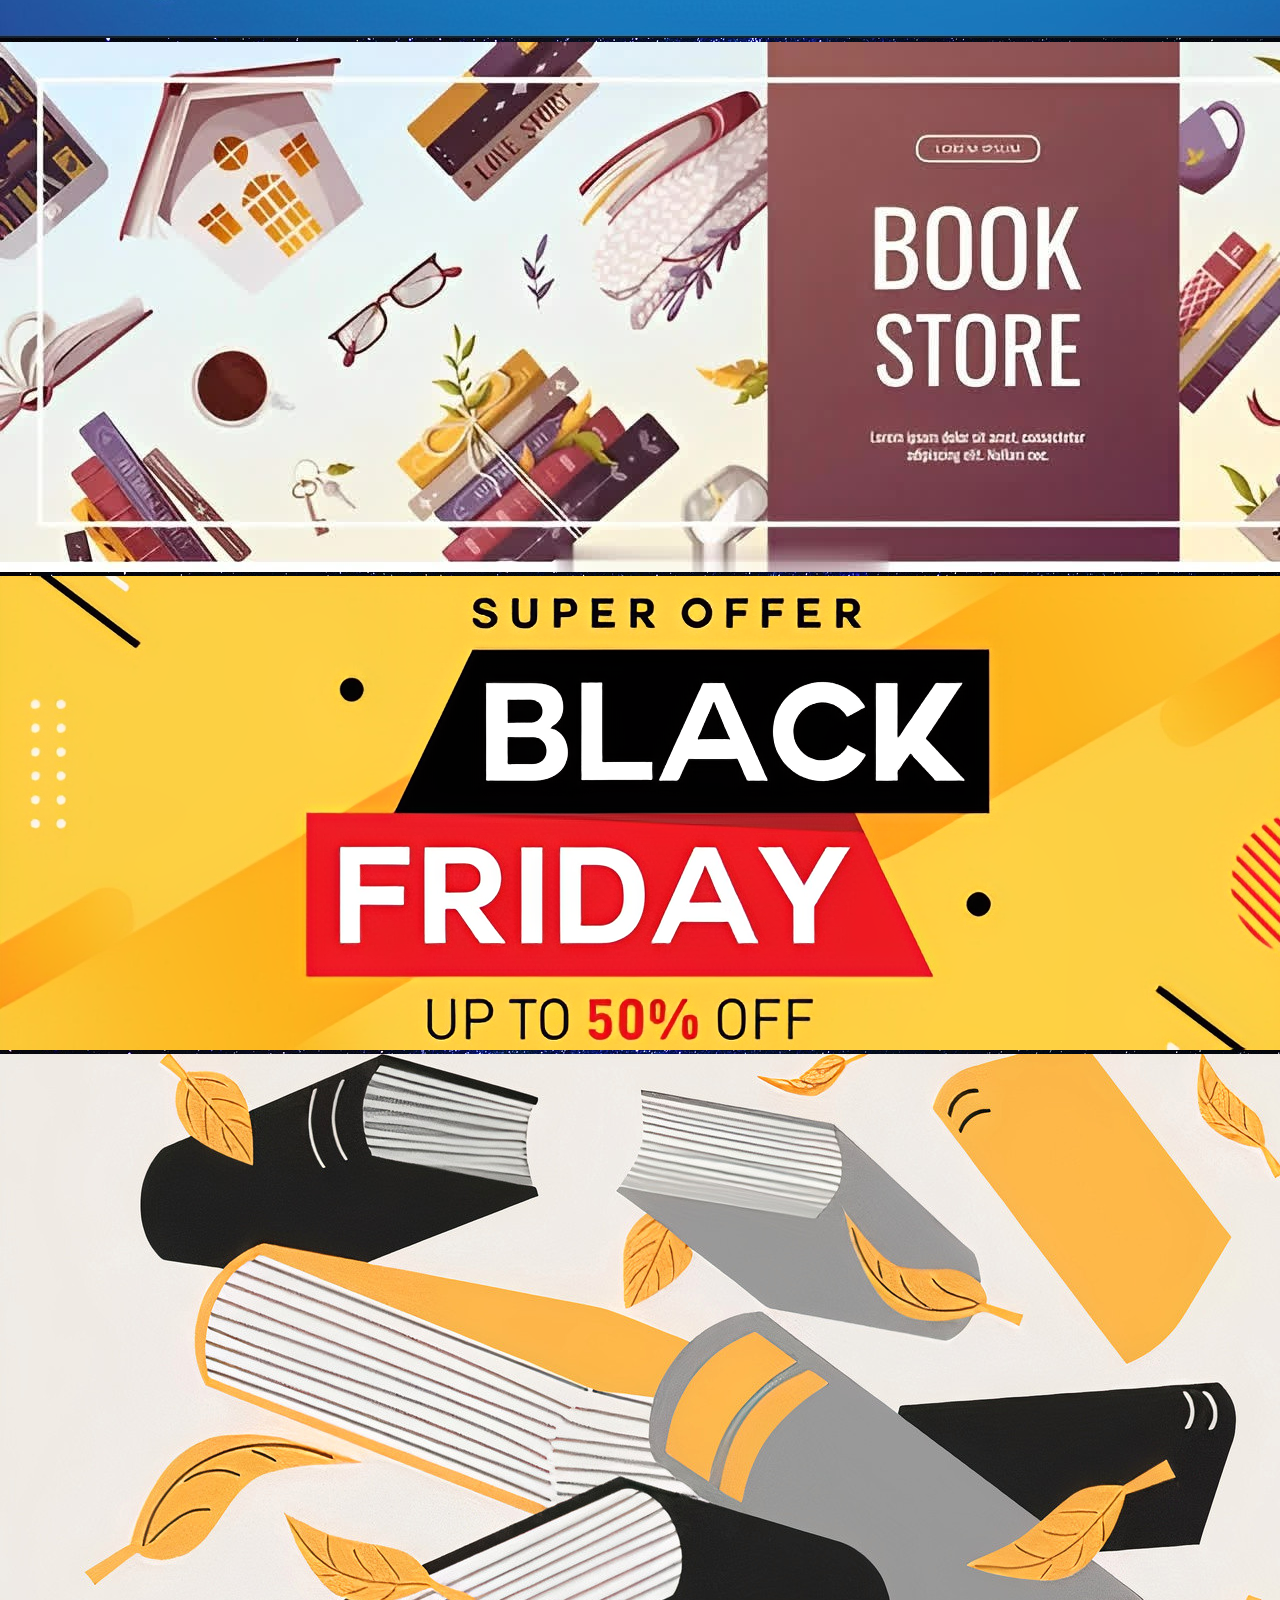
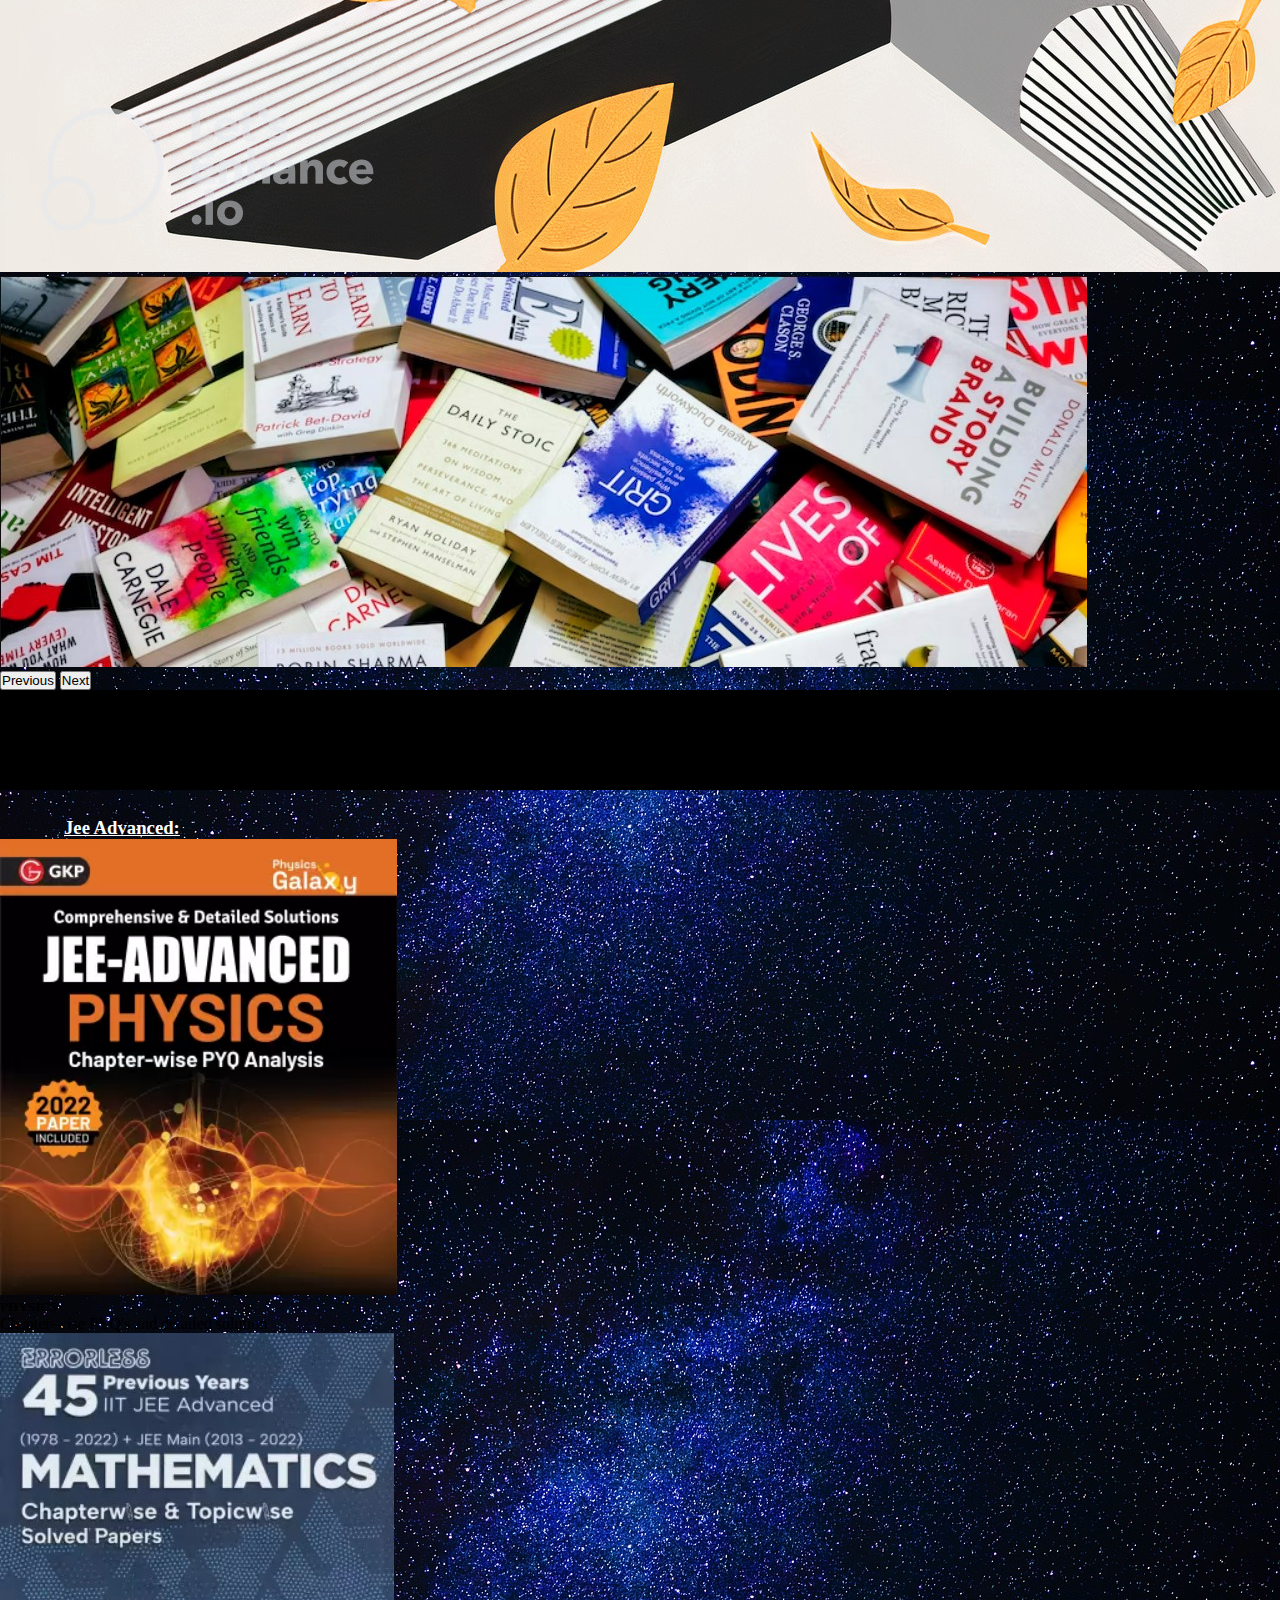
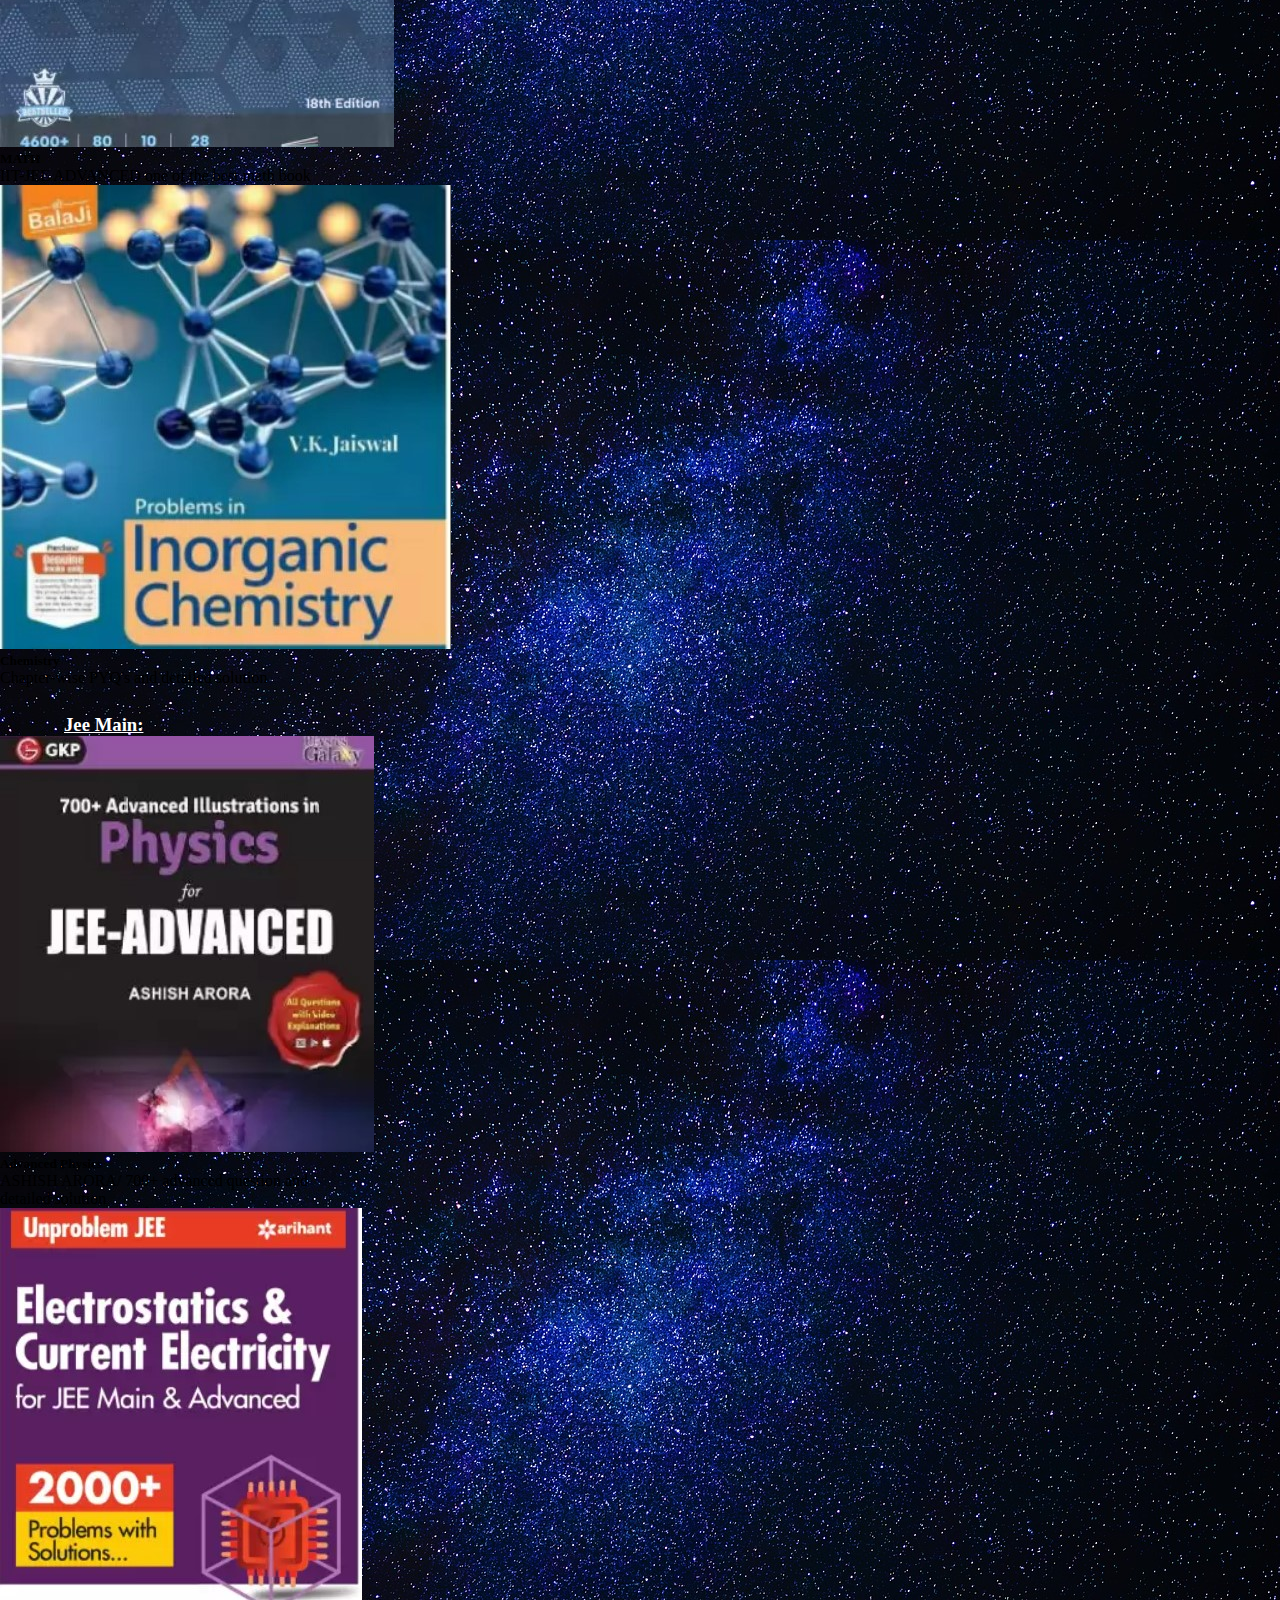
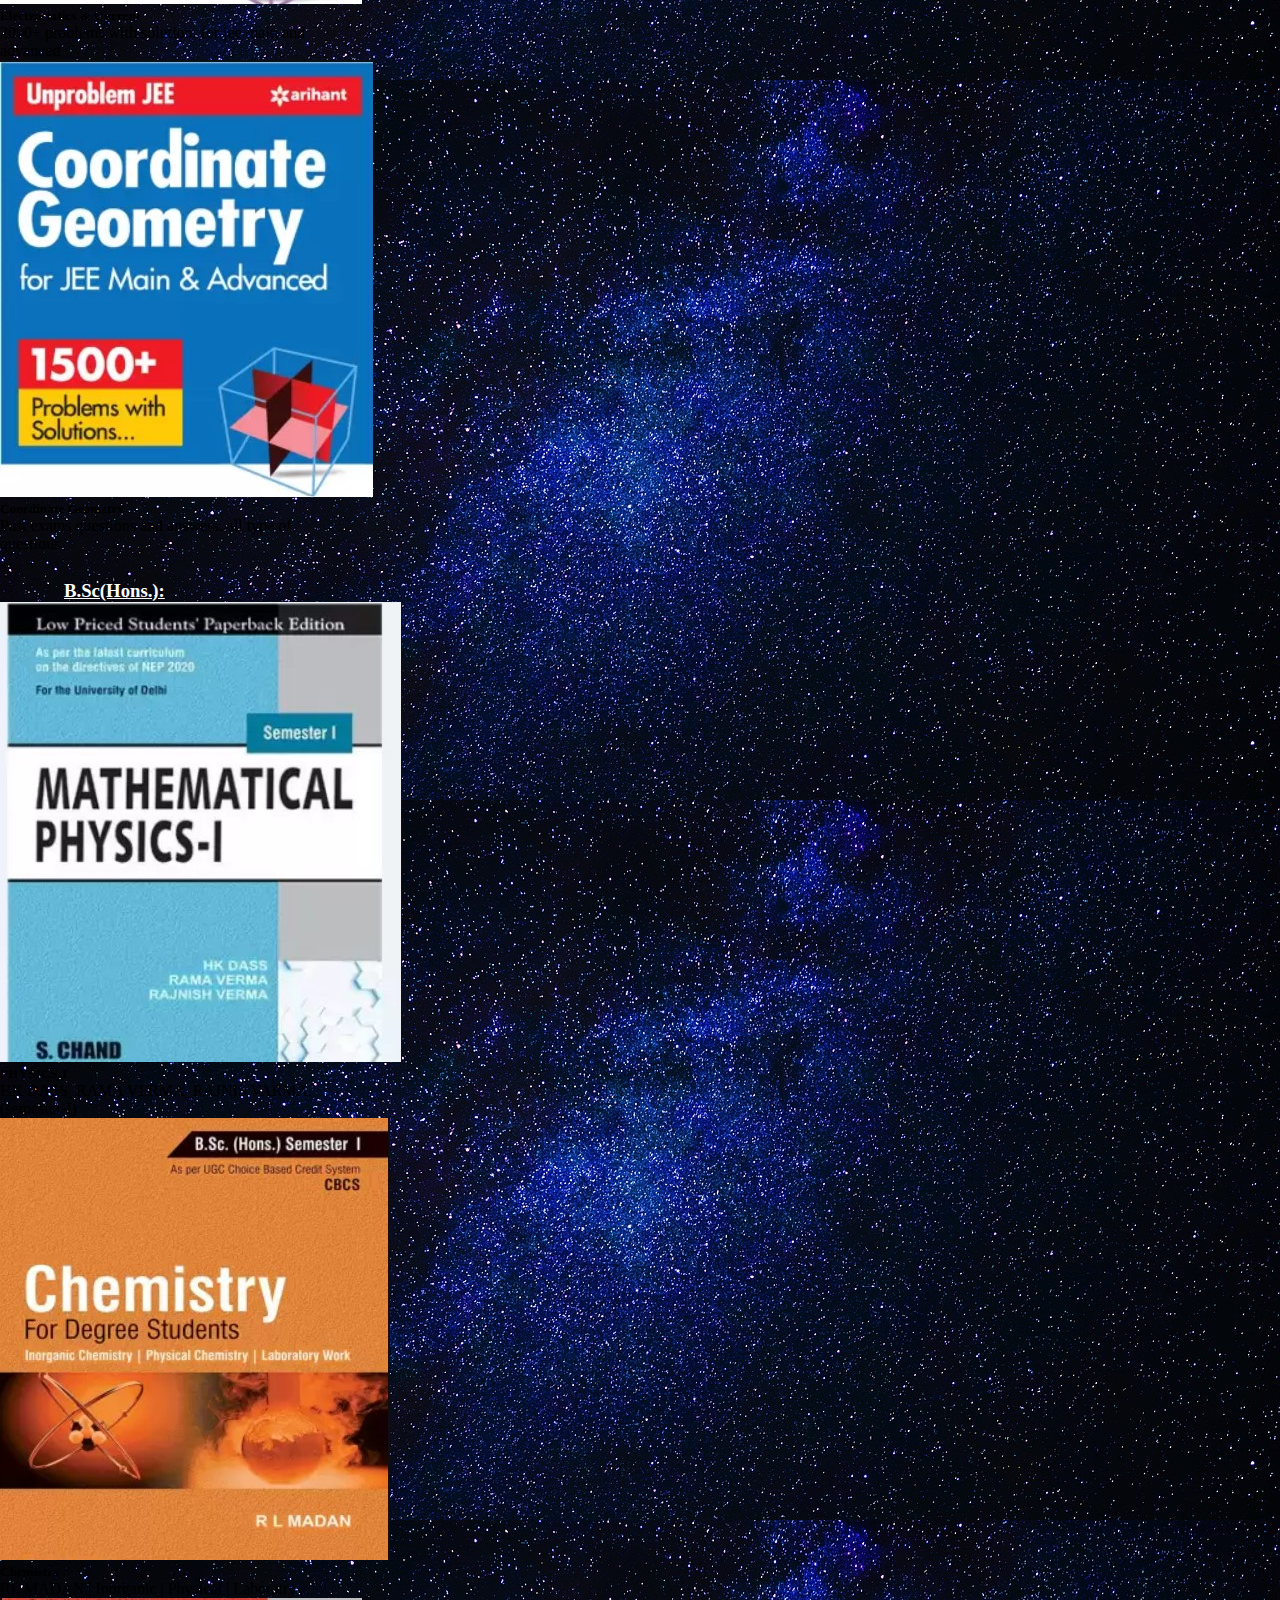
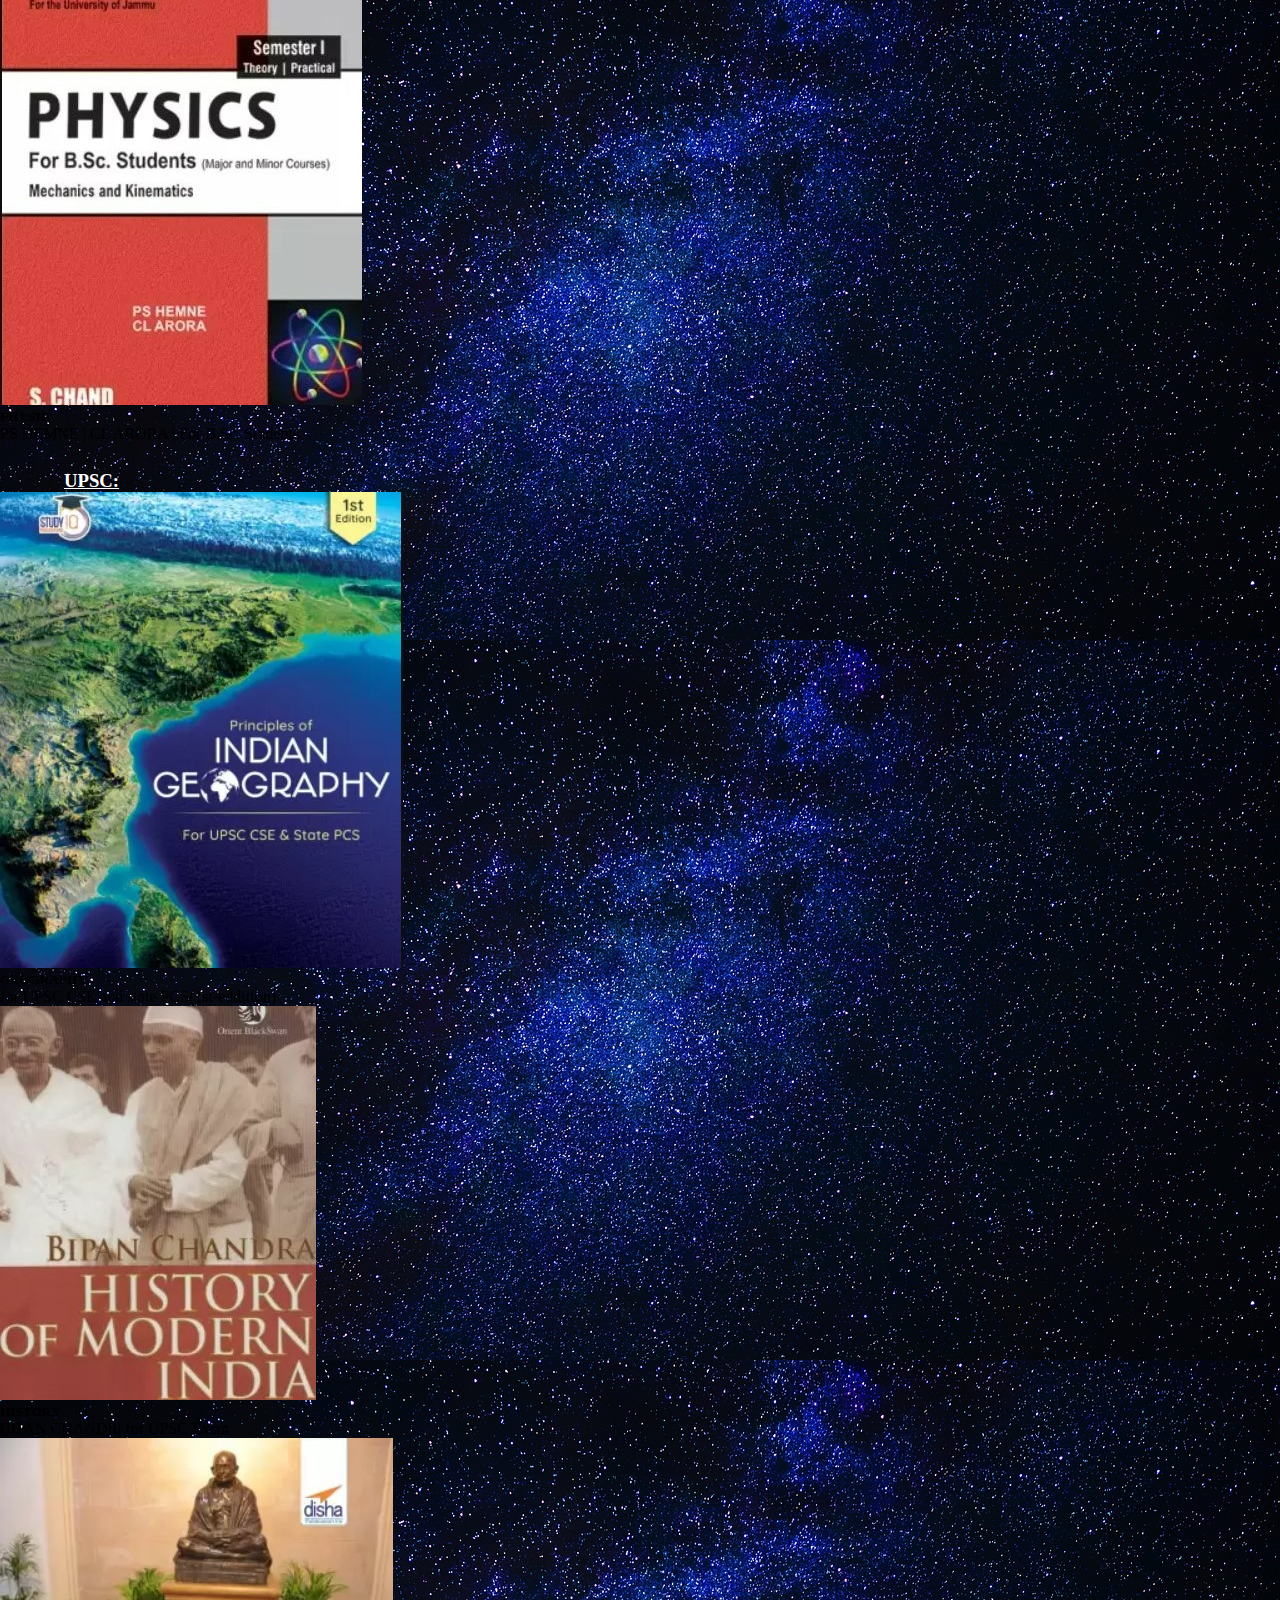
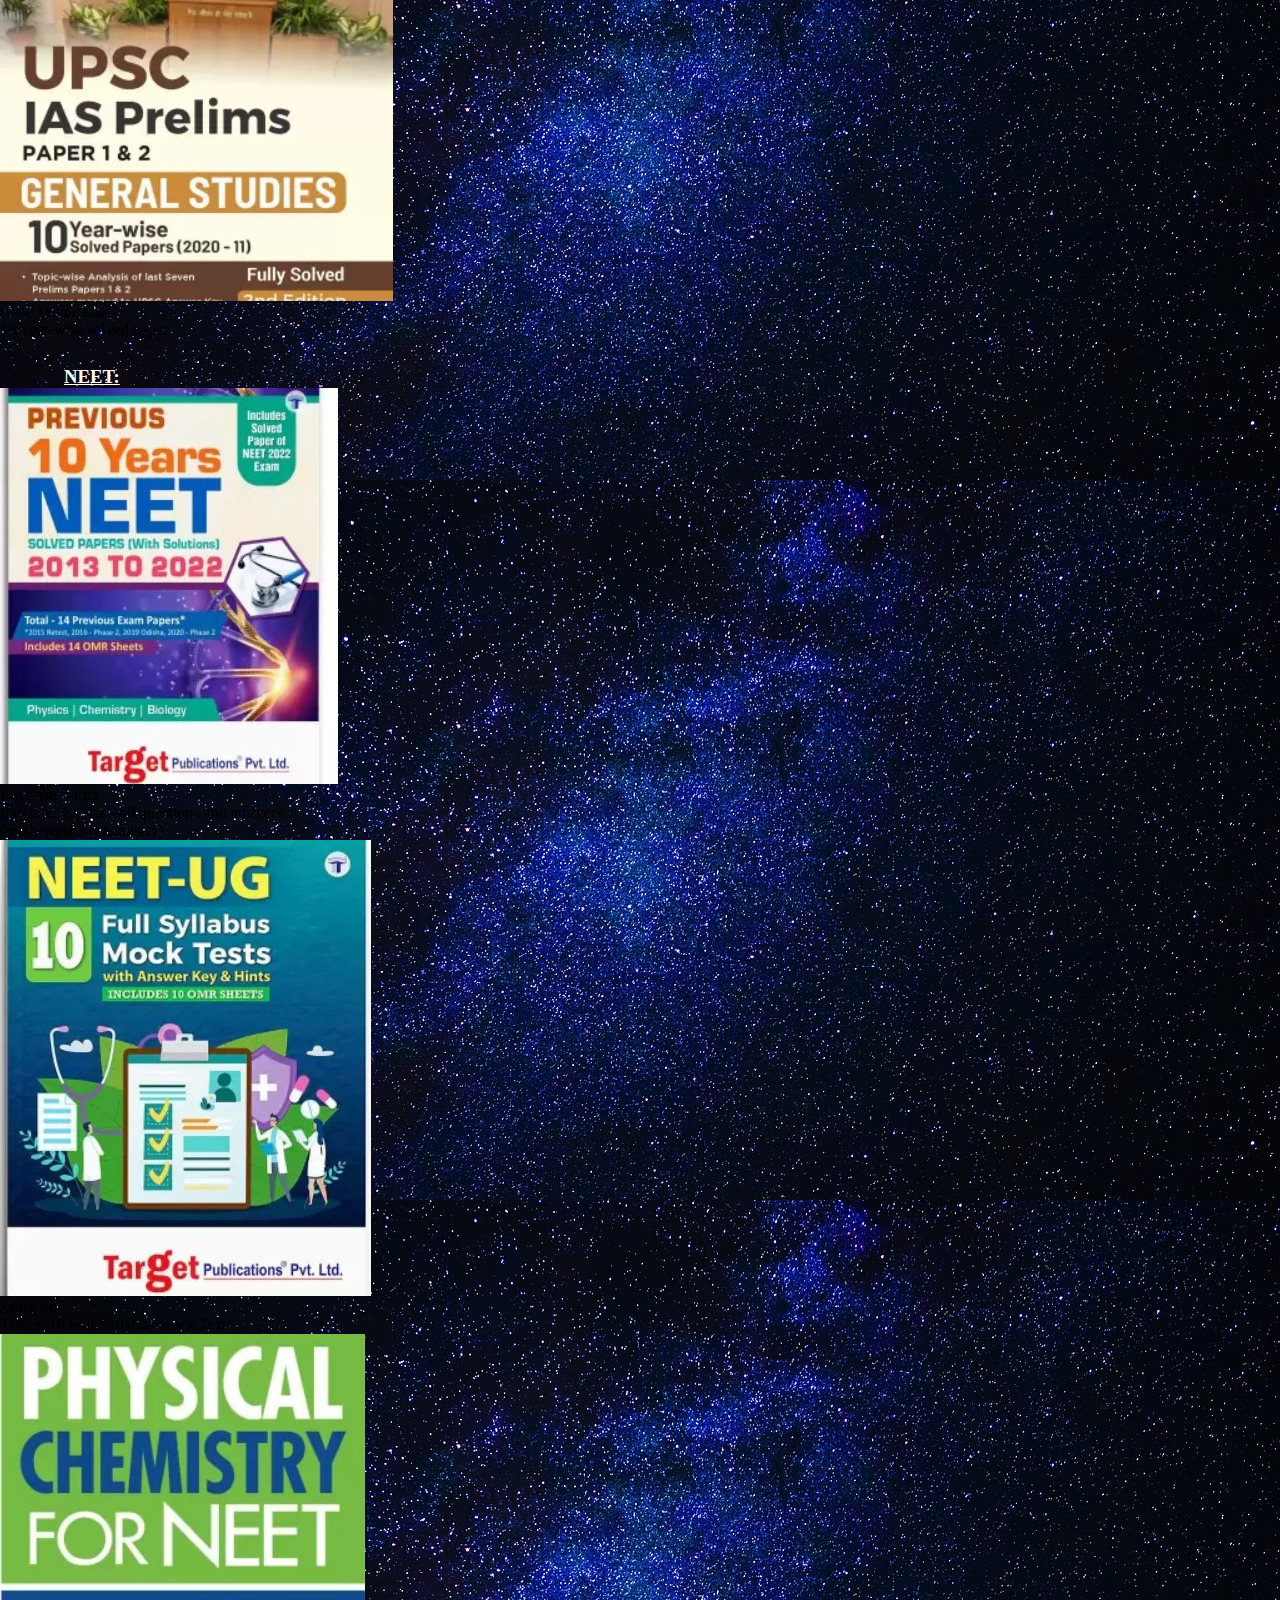
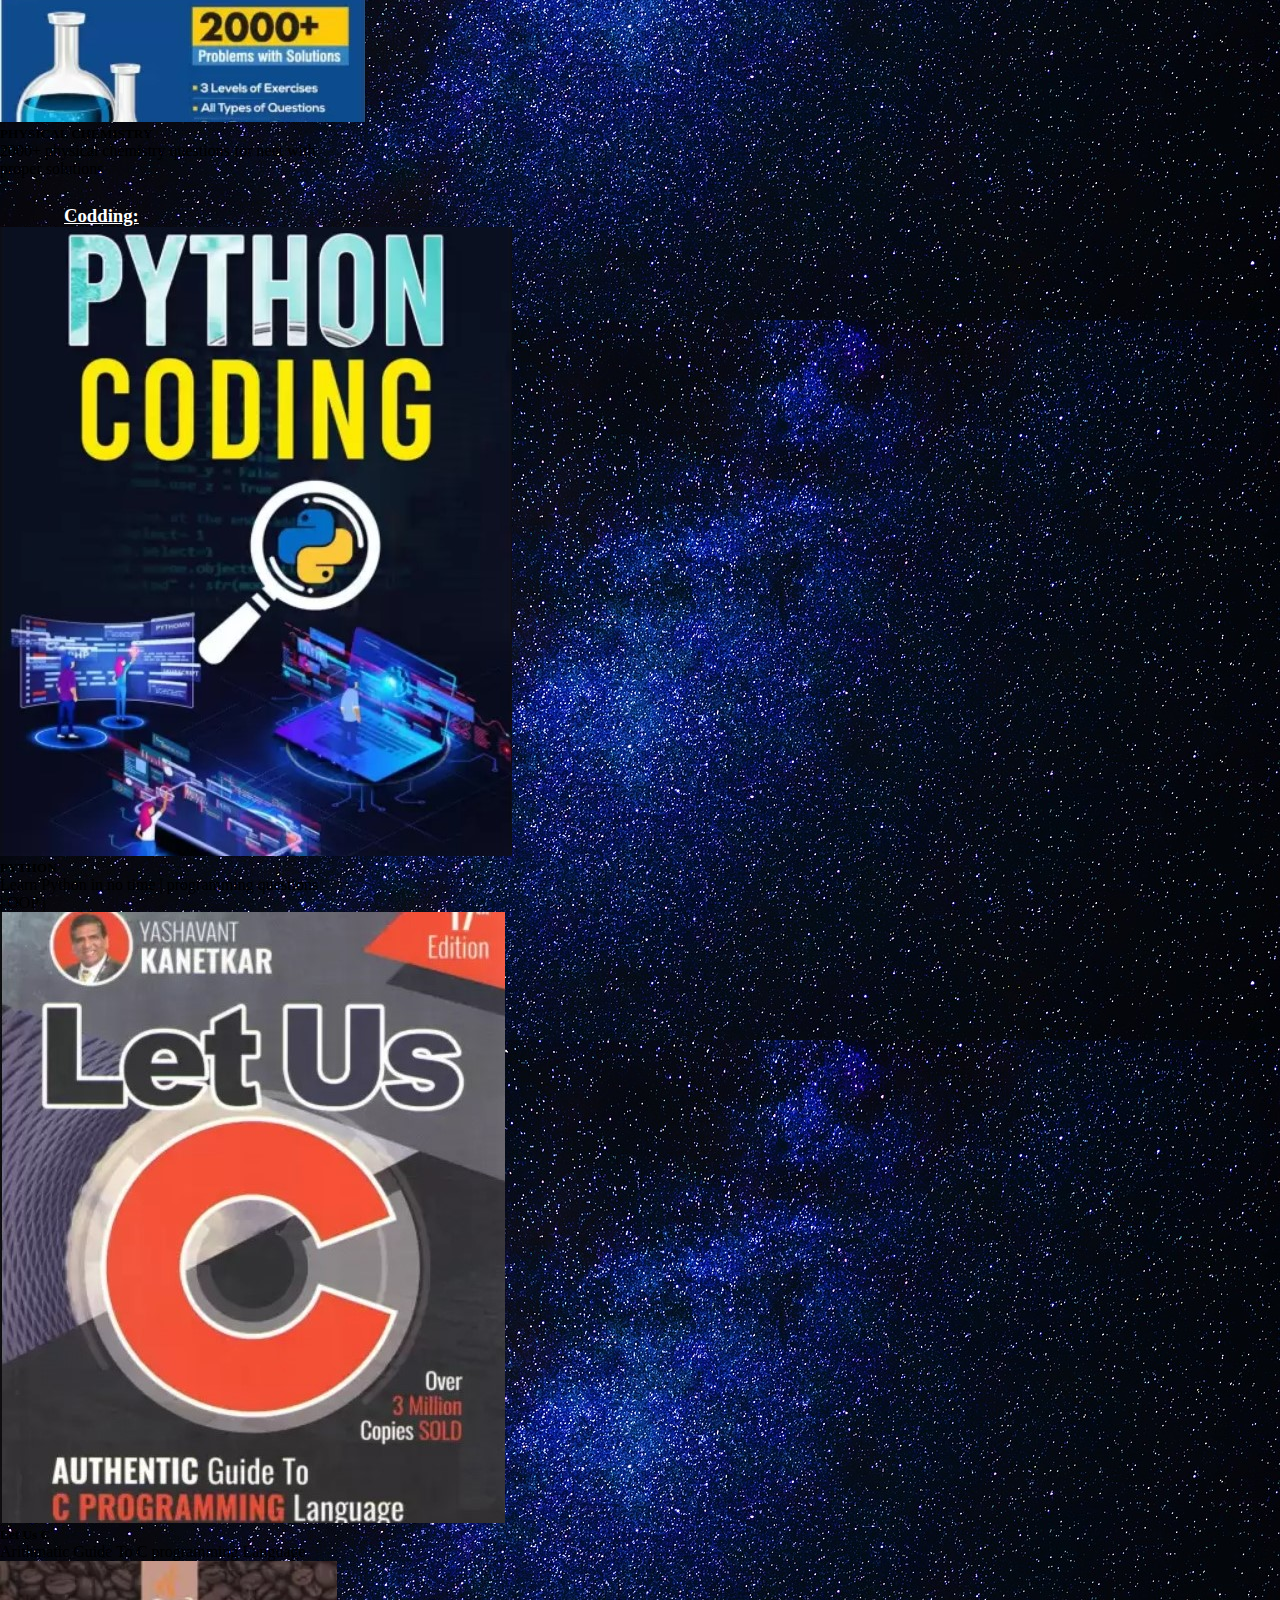
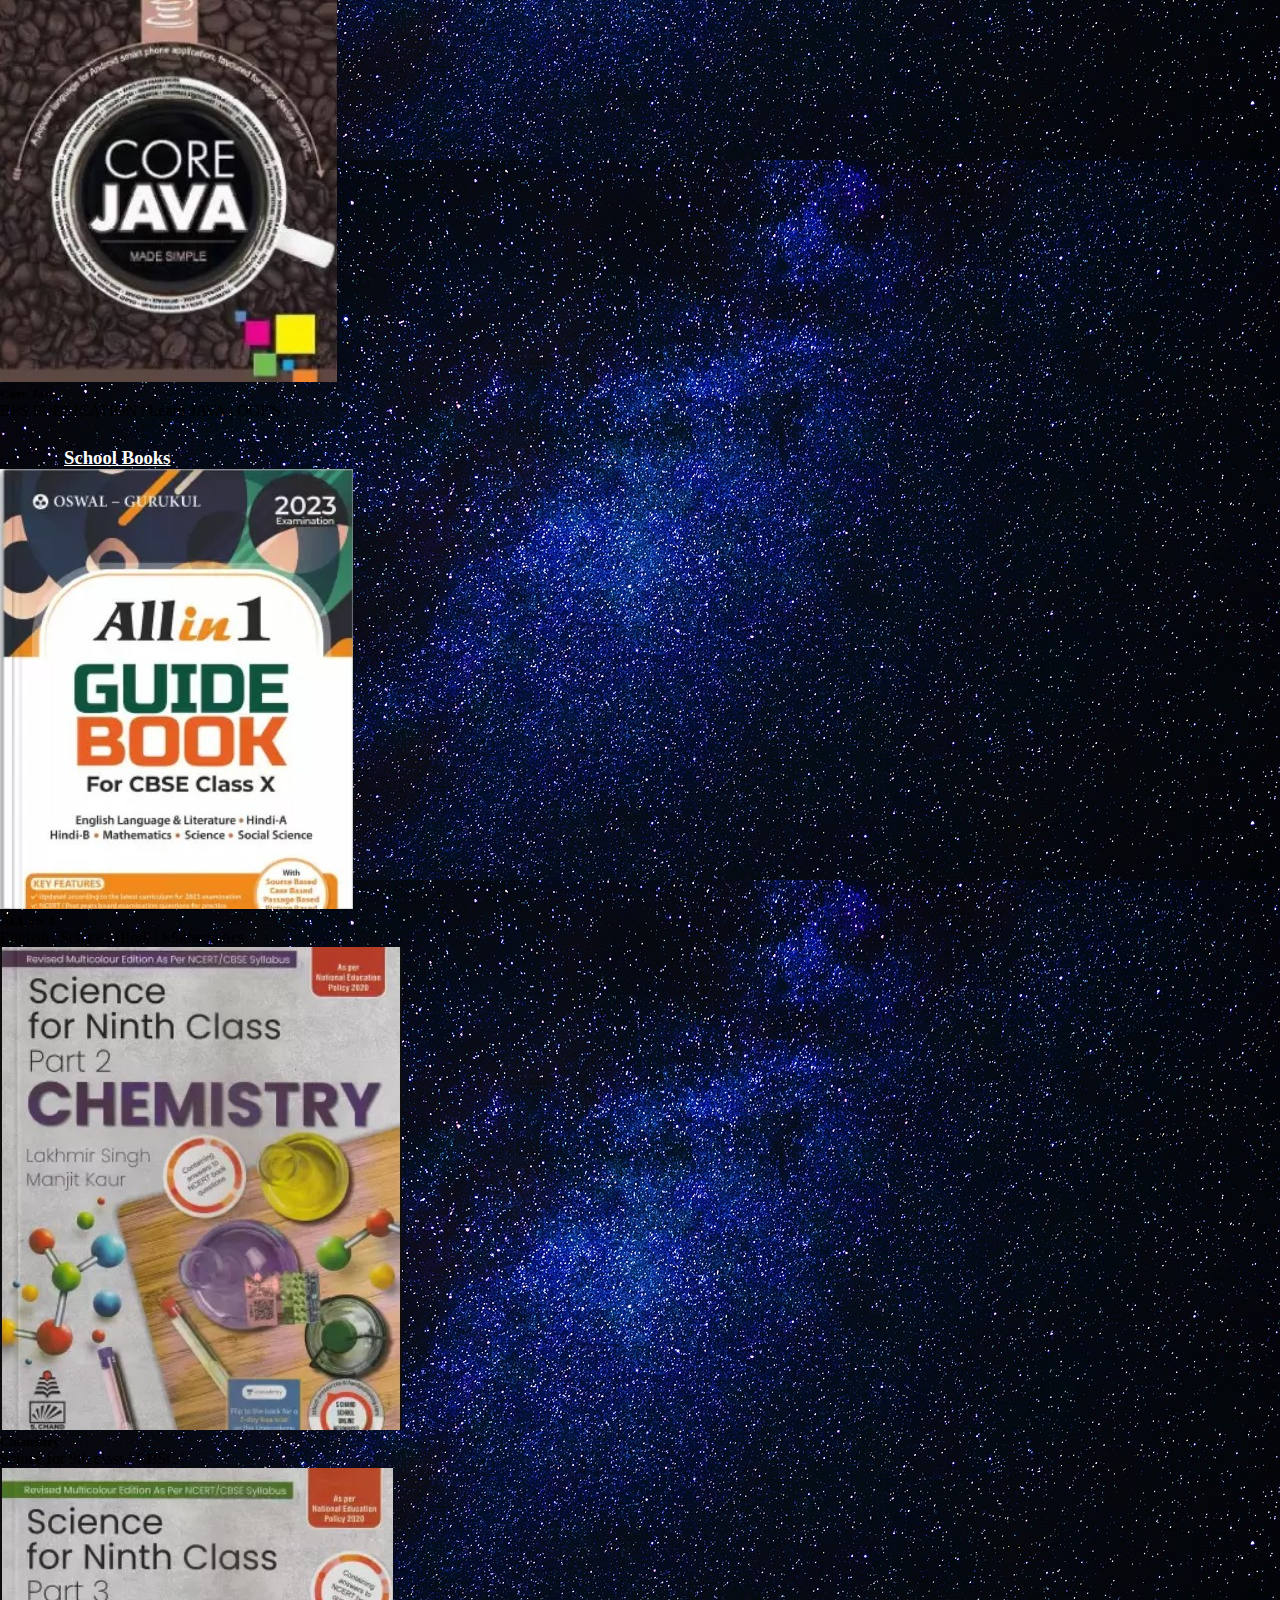
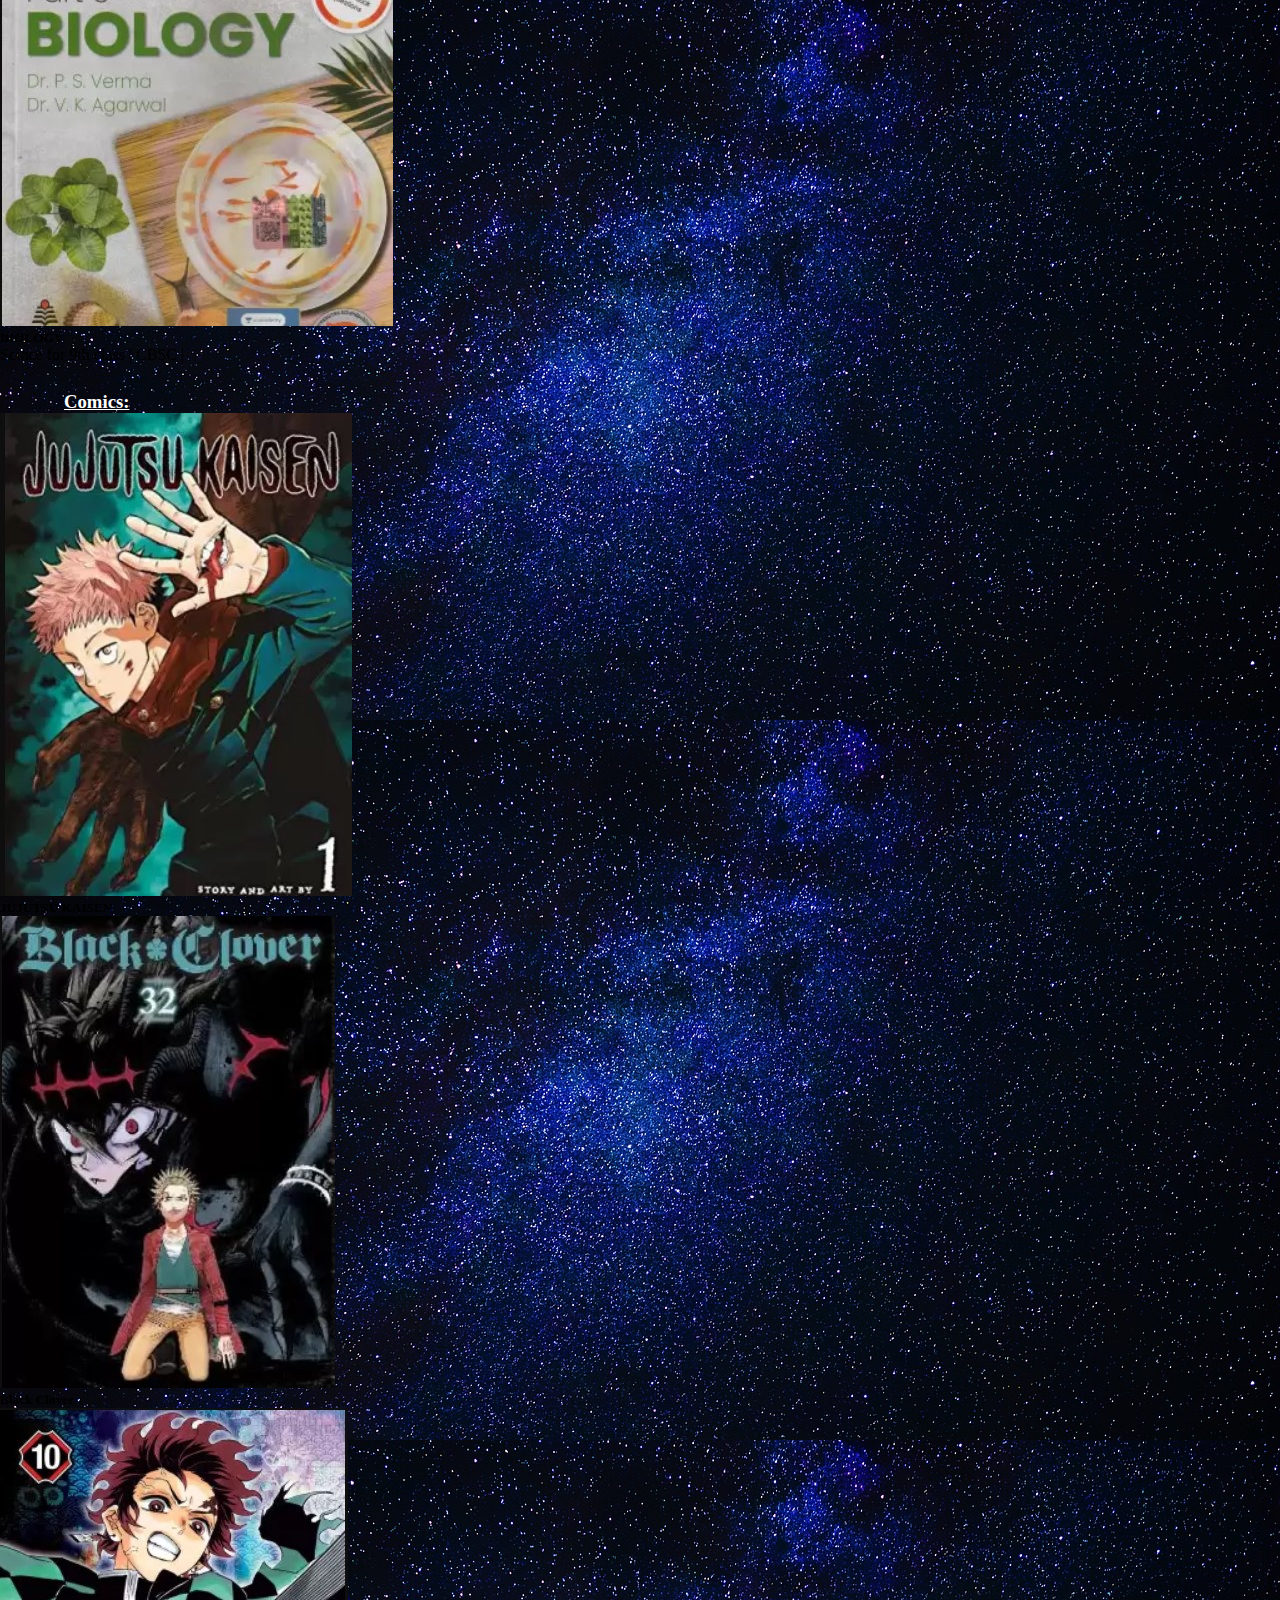
<file: home.html>
<!DOCTYPE html>
<html lang="en">

<head>
  <meta charset="UTF-8">
  <meta name="viewport" content="width=device-width, initial-scale=1.0">
  <title>BookCycle/home</title>
  <link href="https://cdn.jsdelivr.net/npm/bootstrap@5.3.0/dist/css/bootstrap.min.css" rel="stylesheet"
    integrity="sha384-9ndCyUaIbzAi2FUVXJi0CjmCapSmO7SnpJef0486qhLnuZ2cdeRhO02iuK6FUUVM" crossorigin="anonymous">
  <link rel="stylesheet" href="index.css">
  <link rel="stylesheet" href="text.css">
  <style>
    /* Custom CSS for Mobile View */
    @media (max-width: 767px) {
      .navbar {
        position: relative;
      }

      .carouselExampleAutoplaying {
        margin-top: 56px;
        /* Adjust this value as needed */
      }

      /* Hide card details in mobile view */
      .card-text {
        display: none;
      }

      .card-body h5 {
        /* display: none; */
        font-size: 14px;
      }

      .card {
        margin-right: 10px;
      }
    }
  </style>

</head>

<body>
  <nav class="navbar navbar-expand-lg" data-bs-theme="dark">
    <!--navbar-expand-lg bg-primary data-bs-theme="dark" -->
    <div class="container-fluid">
      <a class="navbar-brand" href="#"><img id="logo" src="book picture/logo.png" alt=""> BookCycle</a>
      <button class="navbar-toggler" type="button" data-bs-toggle="collapse" data-bs-target="#navbarNav"
        aria-controls="navbarNav" aria-expanded="false" aria-label="Toggle navigation">
        <span class="navbar-toggler-icon"></span>
      </button>
      <!-- navbarSupportedContent -->
      <div class="collapse navbar-collapse" id="navbarNav">
        <ul class="navbar-nav me-auto mb-2 mb-lg-0">
          <li class="nav-item">
            <a class="nav-link active" aria-current="page" href="/">Home</a>
          </li>
          <li class="nav-item">
            <a class="nav-link" href="/about.html">About</a>
          </li>
          <li class="nav-item">
            <a class="nav-link" href="/contact.html">Contact</a>
          </li>
          <li class="nav-item dropdown">
            <a class="nav-link dropdown-toggle" href="#" role="button" data-bs-toggle="dropdown" aria-expanded="false">
              All
            </a>
            <ul class="dropdown-menu">
              <li><a class="dropdown-item" href="#">Jee Main Books</a></li>
              <li><a class="dropdown-item" href="#">Jee Advanced Books</a></li>
              <li><a class="dropdown-item" href="#">Neet Books</a></li>
              <li><a class="dropdown-item" href="#">Wb Jee Books</a></li>
              <li><a class="dropdown-item" href="#">B.Sc(Hons.) Books</a></li>
              <li><a class="dropdown-item" href="#">UPSC Books</a></li>
              <li>
                <hr class="dropdown-divider">
              </li>
              <li><a class="dropdown-item" href="#">Comic Books</a></li>
              <li><a class="dropdown-item" href="#">Light Novels</a></li>
              <li><a class="dropdown-item" href="#">Story Books</a></li>
            </ul>
          </li>
        </ul>
        <form class="d-flex" role="search">
          <input class="form-control me-2" type="search" placeholder="Search" aria-label="Search" style="width: 52vw">
          <button class="btn btn-outline-warning" type="submit">Search</button>
        </form>
        <div class="mx-2">
          <button id="logOut" class="btn btn-warning">Log out</button>
          <button id="loginButton" class="btn btn-outline-info" data-bs-toggle="modal"
            data-bs-target="#loginModal">Login</button>
          <button id="signupButton" class="btn btn-outline-info" data-bs-toggle="modal"
            data-bs-target="#signUpModal">Sign
            up</button>
          <button class="btn btn-outline-warning cart" data-bs-toggle="modal"><img id="cart" src="book picture/cart.jpg"
              alt=""></button>
        </div>
      </div>
    </div>
  </nav>

  <!-- Login modal -->
  <div class="modal fade" id="loginModal" tabindex="-1" aria-labelledby="loginModalLabel" aria-hidden="true">
    <div class="modal-dialog">
      <div id="modalSize" class="modal-content">
        <div class="modal-header">
          <h1 class="modal-title fs-5" id="loginModalLabel">Login to BookCycle</h1>
          <button type="button" class="btn-close" data-bs-dismiss="modal" aria-label="Close"></button>
        </div>
        <div class="modal-body">
          <form>

            <button type="submit" id="User" class="btn btn-warning" data-bs-dismiss="modal"><a href="./SignIn.html">User</a></button>
            <button type="submit" id="Seller" class="btn btn-primary" data-bs-dismiss="modal"><a href="./BusinessSignIn.html">Seller</a></button>
          </form>
        </div>
        <div class="modal-footer">
          <button type="button" class="btn btn-secondary" data-bs-dismiss="modal">Close</button>
        </div>
      </div>
    </div>
  </div>



  <!--sign up Modal -->
  <div class="modal fade" id="signUpModal" tabindex="-1" aria-labelledby="signUpModalLabel" aria-hidden="true">
    <div class="modal-dialog">
      <div id="modalSize" class="modal-content">
        <div class="modal-header">
          <h1 class="modal-title fs-5" id="signUpModalLabel">Create an Account</h1>
          <button type="button" class="btn-close" data-bs-dismiss="modal" aria-label="Close"></button>
        </div>
        <div class="modal-body">
          <form>

            <button type="submit" id="User" class="btn btn-warning" data-bs-dismiss="modal"><a href="./SignUp.html">User</a></button>
            <button type="submit" id="Seller" class="btn btn-primary" data-bs-dismiss="modal"><a href="./BusinessSignUp.html">Seller</a></button>
          </form>
        </div>
        <div class="modal-footer">
          <button type="button" class="btn btn-secondary" data-bs-dismiss="modal">Close</button>
        </div>
      </div>
    </div>
  </div>
  <!-- end of the navbar -->
  
  <!-- slider -->
  <div id="carouselExampleAutoplaying" class="carousel slide" data-bs-ride="carousel">
    <div class="carousel-indicators">
      <button type="button" data-bs-target="#carouselExampleAutoplaying" data-bs-slide-to="0" class="active"
        aria-current="true" aria-label="Slide 1"></button>
      <button type="button" data-bs-target="#carouselExampleAutoplaying" data-bs-slide-to="1"
        aria-label="Slide 2"></button>
      <button type="button" data-bs-target="#carouselExampleAutoplaying" data-bs-slide-to="2"
        aria-label="Slide 3"></button>
      <button type="button" data-bs-target="#carouselExampleAutoplaying" data-bs-slide-to="3"
        aria-label="Slide 4"></button>
      <button type="button" data-bs-target="#carouselExampleAutoplaying" data-bs-slide-to="4"
        aria-label="Slide 5"></button>
      <button type="button" data-bs-target="#carouselExampleAutoplaying" data-bs-slide-to="5"
        aria-label="Slide 6"></button>
    </div>
    <div class="carousel-inner">
      <div class="carousel-item active">
        <img src="book picture/use slider2.jpg" class="d-block w-100" alt="...">
        <div class="carousel-caption d-none d-md-block">
          <h5></h5>
          <p></p>
        </div>
      </div>
      <div class="carousel-item">
        <img src="book picture/new book slider11.jpg" class="d-block w-100" alt="...">
        <div class="carousel-caption d-none d-md-block">
          <h5></h5>
          <p></p>
        </div>
      </div>
      <div class="carousel-item">
        <img src="book picture/use slider1.jpg" class="d-block w-100" alt="...">
        <div class="carousel-caption d-none d-md-block">
          <h5></h5>
          <p></p>
        </div>
      </div>
      <div class="carousel-item">
        <img src="book picture/new bookslider3.png" class="d-block w-100" alt="...">
        <div class="carousel-caption d-none d-md-block">
          <h5 class="text-dark"></h5>
          <p></p>
        </div>
      </div>

      <div class="carousel-item">
        <img src="book picture/new booksllidex2.jpg" class="d-block w-100" alt="...">
        <div class="carousel-caption d-none d-md-block">
          <h5></h5>
          <p></p>
        </div>
      </div>

      <div class="carousel-item">
        <img src="book picture/color book slider.jpg" class="d-block w-100" alt="...">
        <div class="carousel-caption d-none d-md-block">
          <h5></h5>
          <p></p>
        </div>
      </div>
    </div>
    <button class="carousel-control-prev" type="button" data-bs-target="#carouselExampleAutoplaying"
      data-bs-slide="prev">
      <span class="carousel-control-prev-icon" aria-hidden="true"></span>
      <span class="visually-hidden">Previous</span>
    </button>
    <button class="carousel-control-next" type="button" data-bs-target="#carouselExampleAutoplaying"
      data-bs-slide="next">
      <span class="carousel-control-next-icon" aria-hidden="true"></span>
      <span class="visually-hidden">Next</span>
    </button>
  </div>
  <div id="space"></div>
  <!-- headding -->
  <div class="box">
    <h2>
      <span>W</span>
      <span>E</span>
      <span>L</span>
      <span>C</span>
      <span>O</span>
      <span>M</span>
      <span>E</span>
      <span>_</span>
      <span>T</span>
      <span>O</span>
      <span>_</span>
      <span>B</span>
      <span>O</span>
      <span>O</span>
      <span>K</span>
      <span>C</span>
      <span>Y</span>
      <span>C</span>
      <span>L</span>
      <span>E</span>
    </h2>
  </div>
  <!-- end of headding -->

  <!-- start of the cards -->
  <span id="headding">
    <h3><u>Jee Advanced:</u></h3>
  </span>
  <div class="container my-4 d-flex justify-content-between align-items-center text-center">
    <div class="card" style="width: 20rem;">
      <img src="book picture/jee advanced 2.webp" class="card-img-top" alt="...">
      <div class="card-body">
        <h5><b>PHYSICS</b></h5>
        <span class="card-text">Chapter-wise PYQ's and detailed solution</span>
      </div>
    </div>
    <div class="card" style="width: 20rem;">
      <img src="book picture/jee advanced 3.jpg" class="card-img-top" alt="...">
      <div class="card-body">
        <h5><b>MATH</b></h5>
        <span class="card-text">IIT-JEE ADVANCED one of the best math book</span>
      </div>
    </div>
    <div class="card" style="width: 20rem;">
      <img src="book picture/jee advanced4.jpg" class="card-img-top" alt="...">
      <div class="card-body">
        <h5><b>Chemistry</b></h5>
        <span class="card-text">Chapter-wise PYQ's and detailed solution </span>
      </div>
    </div>
  </div>
  <span id="headding">
    <h3><u>Jee Main:</u></h3>
  </span>
  <div class="container my-4 d-flex justify-content-between align-items-center text-center">
    <div class="card" style="width: 20rem;">
      <img src="book picture/jee advance.jpg" class="card-img-top img-fluid" alt="...">
      <div class="card-body">
        <h5><b>Advanced Physics</b></h5>
        <span class="card-text">ASHISH ARORA/ 700+ advanced question and detailed solution </span>
      </div>
    </div>
    <div class="card" style="width: 20rem;">
      <img src="book picture/jee 1.jpg" class="card-img-top img-fluid" alt="...">
      <div class="card-body">
        <h5><b>Electrostatics & Current</b></h5>
        <span class="card-text">2000+ problems with solution. for jee main and advanced </span>
      </div>
    </div>
    <div class="card" style="width: 20rem;">
      <img src="book picture/iit.jpg" class="card-img-top img-fluid" alt="...">
      <div class="card-body">
        <h5><b>Coordinate Geometry</b></h5>
        <span class="card-text">Past exams questions and answers. all type of questions </span>
      </div>
    </div>
  </div>

  <div id="headding">
    <h3><u>B.Sc(Hons.):</u></h3>
  </div>
  <div class="container my-4 d-flex justify-content-between align-items-center text-center">
    <div class="card" style="width: 20rem;">
      <img src="book picture/bsc 3.jpg" class="card-img-top img-fluid" alt="...">
      <div class="card-body">
        <h5><b>PHYSICS-I</b></h5>
        <span class="card-text">HK DASS_RAMA VERMA_RAJNIS VARMA.(semester-I) </span>
      </div>
    </div>
    <div class="card" style="width: 20rem;">
      <img src="book picture/bsc1.jpg" class="card-img-top img-fluid" alt="...">
      <div class="card-body">
        <h5><b>Chemistry</b></h5>
        <span class="card-text">RL MADAN.| Inorganic | Physical | Laboratry | </span>
      </div>
    </div>
    <div class="card" style="width: 20rem;">
      <img src="book picture/bsc2.jpg" class="card-img-top img-fluid" alt="...">
      <div class="card-body">
        <h5><b>PHYSIC</b></h5>
        <span class="card-text">PS HEMNE | CL ARORA |.For B.Sc. Students </span>
      </div>
    </div>
  </div>

  <div id="headding">
    <h3><u>UPSC:</u></h3>
  </div>
  <div class="container my-4 d-flex justify-content-between align-items-center text-center">
    <div class="card" style="width: 20rem;">
      <img src="book picture/upsc.jpg" class="card-img-top" alt="...">
      <div class="card-body">
        <h5><b>GEOGRAPHY</b></h5>
        <span class="card-text">for UPSC CSE and state PCS(1st-eddition) </span>
      </div>
    </div>
    <div class="card" style="width: 20rem;">
      <img src="book picture/upsc e.jpg" class="card-img-top" alt="...">
      <div class="card-body">
        <h5><b>HISTORY</b></h5>
        <span class="card-text">BIPAN CHANDR| for UPSC Exam </span>
      </div>
    </div>
    <div class="card" style="width: 20rem;">
      <img src="book picture/upsc 3.jpg" class="card-img-top" alt="...">
      <div class="card-body">
        <h5><b>UPSC IAS Prelims</b></h5>
        <span class="card-text">10 Year-wise solved paper </span>
      </div>
    </div>
  </div>

  <div id="headding">
    <h3><u>NEET:</u></h3>
  </div>
  <div class="container my-4 d-flex justify-content-between align-items-center text-center">
    <div class="card" style="width: 20rem;">
      <img src="book picture/neet 4.jpg" class="card-img-top img-fluid" alt="...">
      <div class="card-body">
        <h5><b>10 YEARS NEET</b></h5>
        <span class="card-text">Previous 10 Years all questions and answers.(math+pysics+chemistry)
        </span>
      </div>
    </div>
    <div class="card" style="width: 20rem;">
      <img src="book picture/neet 5.jpg" class="card-img-top img-fluid" alt="...">
      <div class="card-body">
        <h5><b>NEET UG</b></h5>
        <span class="card-text">Target: 10 Full Syllabus Mock Texts </span>
      </div>
    </div>
    <div class="card" style="width: 20rem;">
      <img src="book picture/neet1 .jpg" class="card-img-top img-fluid" alt="...">
      <div class="card-body">
        <h5><b>PHYSICAL CHEMISTRY</b></h5>
        <span class="card-text">2000+ physical chemistry questions for neet with proper solutions
        </span>
      </div>
    </div>
  </div>

  <div id="headding">
    <h3><u>Codding:</u></h3>
  </div>
  <div class="container my-4 d-flex justify-content-between align-items-center text-center">
    <div class="card" style="width: 20rem;">
      <img src="book picture/coding1.jpg" class="card-img-top img-fluid" alt="...">
      <div class="card-body">
        <h5><b>PYTHON </b></h5>
        <span class="card-text">Learn Python in no time | programming questions | OOP | </span>
      </div>
    </div>
    <div class="card" style="width: 20rem;">
      <img src="book picture/codding 2.jpg" class="card-img-top img-fluid" alt="...">
      <div class="card-body">
        <h5><b>Let Us C</b></h5>
        <span class="card-text">Arithmatic Guide To C programming Language </span>
      </div>
    </div>
    <div class="card" style="width: 20rem;">
      <img src="book picture/codding4.jpg" class="card-img-top img-fluid" alt="...">
      <div class="card-body">
        <h5><b>Core Java</b></h5>
        <span class="card-text">BPS PUBLICATION | Learn JAVA | OOP'S | </span>
      </div>
    </div>
  </div>

  <div id="headding">
    <h3><u>School Books</u></h3>
  </div>
  <div class="container my-4 d-flex justify-content-between align-items-center text-center">
    <div class="card" style="width: 20rem;">
      <img src="book picture/school.jpg" class="card-img-top img-fluid" alt="...">
      <div class="card-body">
        <h5><b>ALL IN 1</b></h5>
        <span class="card-text">English | Scince | Hindi | Mathematics </span>
      </div>
    </div>
    <div class="card" style="width: 20rem;">
      <img src="book picture/school book.jpg" class="card-img-top img-fluid" alt="...">
      <div class="card-body">
        <h5><b>Chemistry</b></h5>
        <span class="card-text">Scince for 9th class | CBSC | </span>
      </div>
    </div>
    <div class="card" style="width: 20rem;">
      <img src="book picture/school book1.jpg" class="card-img-top img-fluid" alt="...">
      <div class="card-body">
        <h5><b>BIOLOGY</b></h5>
        <span class="card-text">Scince for 9th class | CBSC | </span>
      </div>
    </div>
  </div>

  <div id="headding">
    <h3><u>Comics:</u></h3>
  </div>
  <div class="container my-4 d-flex justify-content-between align-items-center text-center">
    <div class="card" style="width: 20rem;">
      <img src="book picture/comics.jpg" class="card-img-top img-fluid" alt="...">
      <div class="card-body">
        <h5><b>JUJUTSU KAISEN</b></h5>
        <span class="card-text"> </span>
      </div>
    </div>
    <div class="card" style="width: 20rem;">
      <img src="book picture/comics2.jpg" class="card-img-top img-fluid" alt="...">
      <div class="card-body">
        <h5><b>Black Clover</b></h5>
        <span class="card-text"> </span>
      </div>
    </div>
    <div class="card" style="width: 20rem;">
      <img src="book picture/comics3.jpg" class="card-img-top img-fluid" alt="...">
      <div class="card-body">
        <h5><b>Demon Slayer</b></h5>
        <span class="card-text"> </span>
      </div>
    </div>
  </div>
  <!-- footer start -->
  <footer>
    <p class="float-end"><a id="backto" href="#">&uarr;Back to Top &uarr;</a> </p>
    <p>© 2023–20XX Company, BookCycle. · <a href="#">Privacy</a> · <a href="#">Terms</a></p>
  </footer>
  <!-- <script src="index.js"></script> -->
  <script src="home.js"></script>
  <script src="https://cdn.jsdelivr.net/npm/@popperjs/core@2.11.8/dist/umd/popper.min.js"
    integrity="sha384-I7E8VVD/ismYTF4hNIPjVp/Zjvgyol6VFvRkX/vR+Vc4jQkC+hVqc2pM8ODewa9r"
    crossorigin="anonymous"></script>
  <script src="https://cdn.jsdelivr.net/npm/bootstrap@5.3.0/dist/js/bootstrap.bundle.min.js"
    integrity="sha384-geWF76RCwLtnZ8qwWowPQNguL3RmwHVBC9FhGdlKrxdiJJigb/j/68SIy3Te4Bkz"
    crossorigin="anonymous"></script>
</body>

</html>
</file>
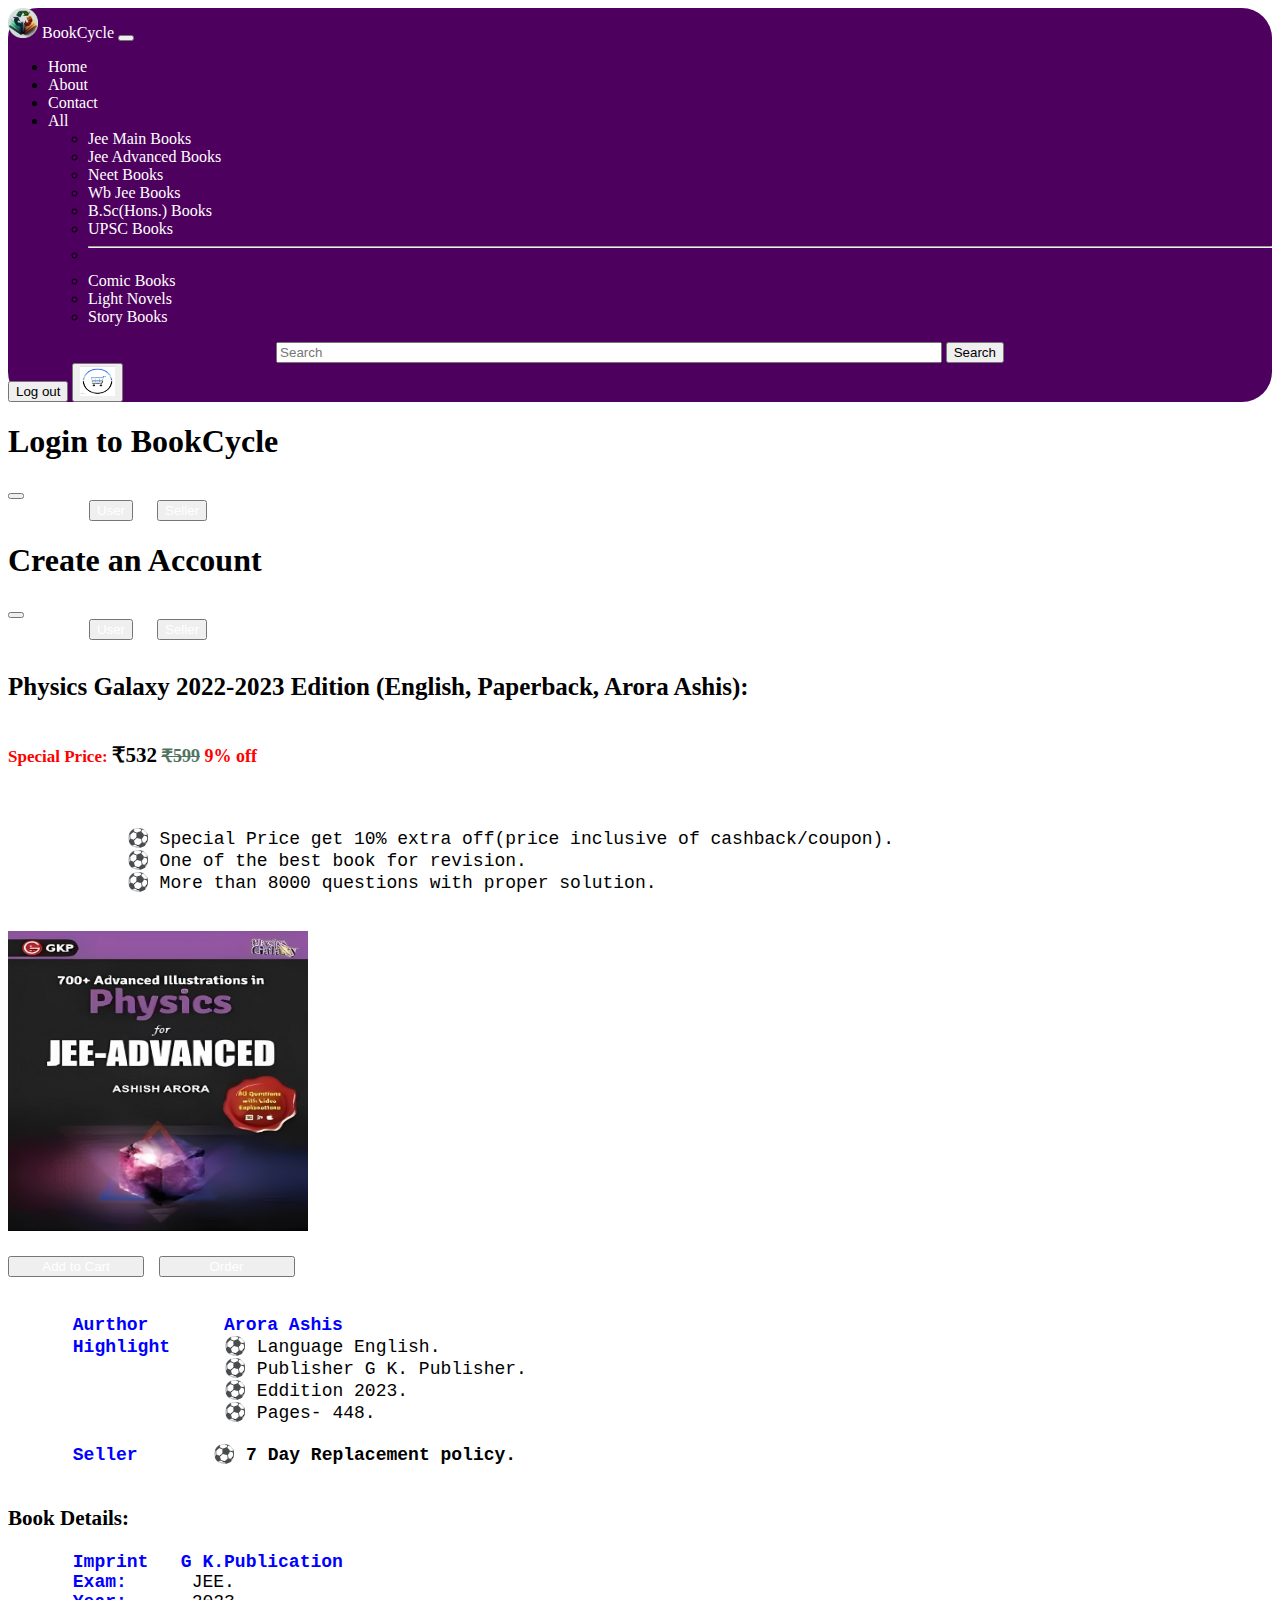
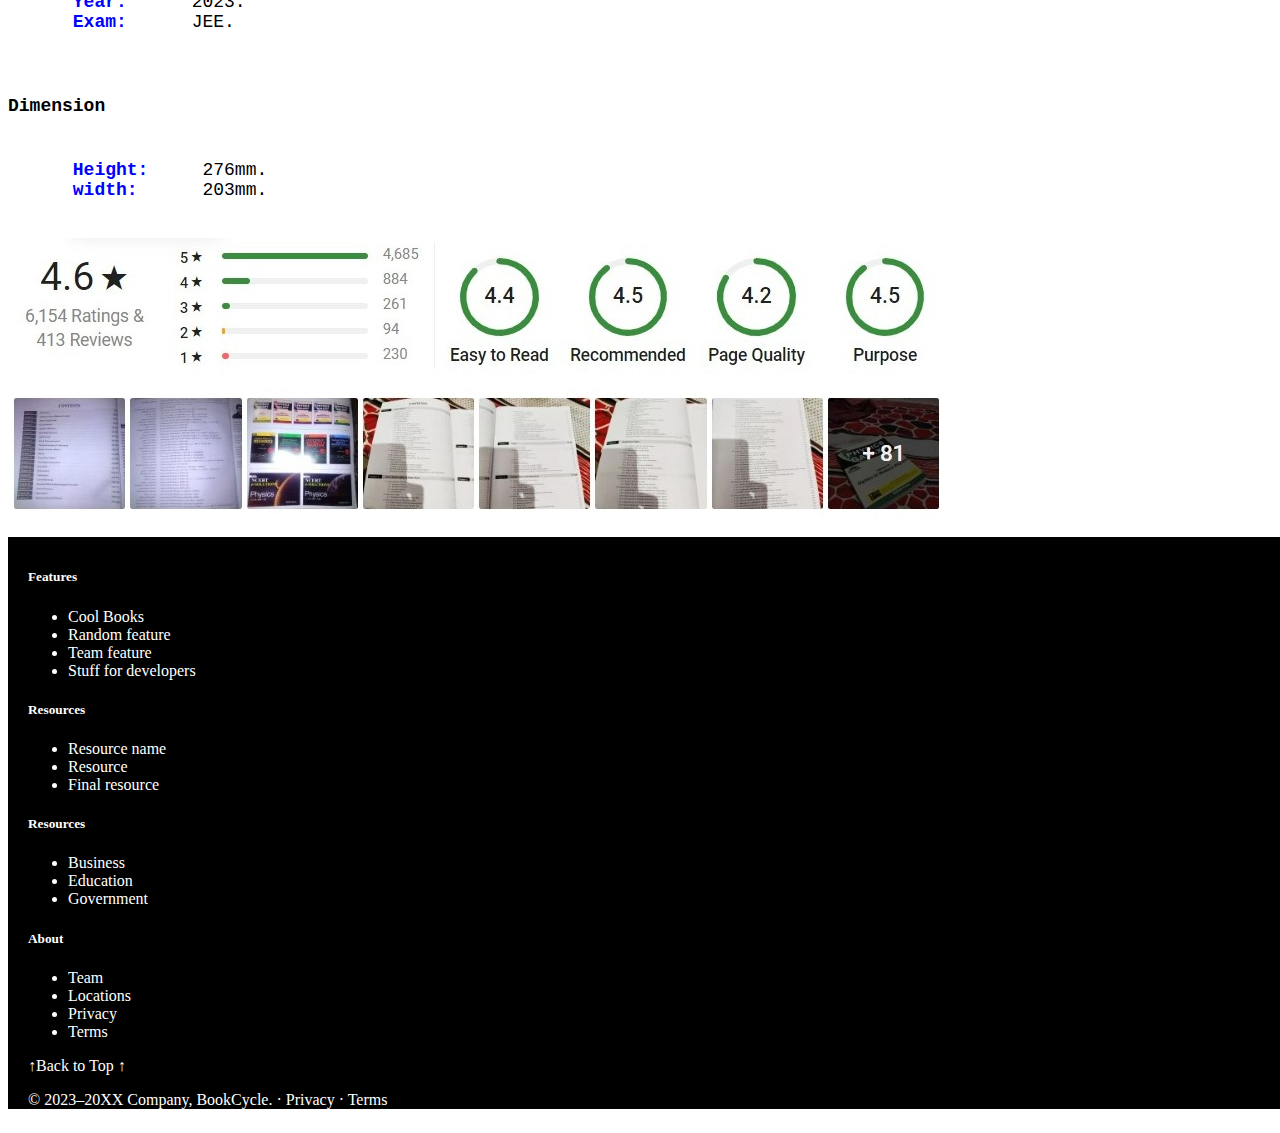
<file: order.html>
<!DOCTYPE html>
<html lang="en">

<head>
  <meta charset="UTF-8">
  <meta name="viewport" content="width=device-width, initial-scale=1.0">
  <title>order</title>
  <link href="https://cdn.jsdelivr.net/npm/bootstrap@5.3.0/dist/css/bootstrap.min.css" rel="stylesheet"
    integrity="sha384-9ndCyUaIbzAi2FUVXJi0CjmCapSmO7SnpJef0486qhLnuZ2cdeRhO02iuK6FUUVM" crossorigin="anonymous">
  <!-- <link rel="stylesheet" href="index.css"> -->
  <link rel="stylesheet" href="order.css">
</head>

<body>
  <nav class="navbar navbar-expand-lg" data-bs-theme="dark">
    <!--navbar-expand-lg bg-primary data-bs-theme="dark" -->
    <div class="container-fluid">
      <a class="navbar-brand" href="#"><img id="logo" src="book picture/logo.png" alt=""> BookCycle</a>
      <button class="navbar-toggler" type="button" data-bs-toggle="collapse" data-bs-target="#navbarNav"
        aria-controls="navbarNav" aria-expanded="false" aria-label="Toggle navigation">
        <span class="navbar-toggler-icon"></span>
      </button>
      <!-- navbarSupportedContent -->
      <div class="collapse navbar-collapse" id="navbarNav">
        <ul class="navbar-nav me-auto mb-2 mb-lg-0">
          <li class="nav-item">
            <a class="nav-link active" aria-current="page" href="/">Home</a>
          </li>
          <li class="nav-item">
            <a class="nav-link" href="/about.html">About</a>
          </li>
          <li class="nav-item">
            <a class="nav-link" href="/contact.html">Contact</a>
          </li>
          <li class="nav-item dropdown">
            <a class="nav-link dropdown-toggle" href="#" role="button" data-bs-toggle="dropdown" aria-expanded="false">
              All
            </a>
            <ul class="dropdown-menu">
              <li><a class="dropdown-item" href="#">Jee Main Books</a></li>
              <li><a class="dropdown-item" href="#">Jee Advanced Books</a></li>
              <li><a class="dropdown-item" href="#">Neet Books</a></li>
              <li><a class="dropdown-item" href="#">Wb Jee Books</a></li>
              <li><a class="dropdown-item" href="#">B.Sc(Hons.) Books</a></li>
              <li><a class="dropdown-item" href="#">UPSC Books</a></li>
              <li>
                <hr class="dropdown-divider">
              </li>
              <li><a class="dropdown-item" href="#">Comic Books</a></li>
              <li><a class="dropdown-item" href="#">Light Novels</a></li>
              <li><a class="dropdown-item" href="#">Story Books</a></li>
            </ul>
          </li>
        </ul>
        <form class="d-flex" role="search">
          <input class="form-control me-2" type="search" placeholder="Search" aria-label="Search"
            style="width: 52vw;">
          <button class="btn btn-outline-warning" type="submit">Search</button>
        </form>
        <div class="mx-2">
          <button id="logOut" class="btn btn-warning">Log out</button>
          <button id="loginButton" class="btn btn-outline-info" data-bs-toggle="modal"
            data-bs-target="#loginModal">Login</button>
          <button id="signupButton" class="btn btn-outline-info" data-bs-toggle="modal"
            data-bs-target="#signUpModal">Sign
            up</button>
          <button class="btn btn-outline-warning cart" data-bs-toggle="modal"><img id="cart" src="book picture/cart.jpg"
              alt=""></button>
        </div>
      </div>
    </div>
  </nav>

  <!-- Login modal -->
  <div class="modal fade" id="loginModal" tabindex="-1" aria-labelledby="loginModalLabel" aria-hidden="true">
    <div class="modal-dialog">
      <div id="modalSize" class="modal-content">
        <div class="modal-header">
          <h1 class="modal-title fs-5" id="loginModalLabel">Login to BookCycle</h1>
          <button type="button" class="btn-close" data-bs-dismiss="modal" aria-label="Close"></button>
        </div>
        <div class="modal-body">
          <form>

            <button type="submit" id="User" class="btn btn-warning" data-bs-dismiss="modal"><a
                href="./SignIn.html">User</a></button>
            <button type="submit" id="Seller" class="btn btn-primary" data-bs-dismiss="modal"><a
                href="./BusinessSignIn.html">Seller</a></button>
          </form>
        </div>
        <div class="modal-footer">
          <!-- <button type="button" class="btn btn-secondary" data-bs-dismiss="modal">Close</button> -->
        </div>
      </div>
    </div>
  </div>



  <!--sign up Modal -->
  <div class="modal fade" id="signUpModal" tabindex="-1" aria-labelledby="signUpModalLabel" aria-hidden="true">
    <div class="modal-dialog">
      <div id="modalSize" class="modal-content">
        <div class="modal-header">
          <h1 class="modal-title fs-5" id="signUpModalLabel">Create an Account</h1>
          <button type="button" class="btn-close" data-bs-dismiss="modal" aria-label="Close"></button>
        </div>
        <div class="modal-body">
          <form>

            <button type="submit" id="User" class="btn btn-warning" data-bs-dismiss="modal"><a
                href="./SignUp.html">User</a></button>
            <button type="submit" id="Seller" class="btn btn-primary" data-bs-dismiss="modal"><a
                href="./BusinessSignUp.html">Seller</a></button>
          </form>
        </div>
        <div class="modal-footer">
          <!-- <button type="button" class="btn btn-secondary" data-bs-dismiss="modal">Close</button> -->
        </div>
      </div>
    </div>
  </div>
  <!-- end of the navbar -->
  <div id="space" class="container" style="background-color:white;"></div>

  <div class="container" style="background-color:white">
    <div class="row featurette">
      <div class="col-md-7">
        <h2 class="featurette-heading fw-normal lh-1" style="font-size:25px">Physics Galaxy 2022-2023 Edition <span class="text-body-secondary" style="font-size:25px">(English, Paperback, Arora Ashis):</span></h2>
        <span class="lead" style="font-size: 17px; color:red;">Special Price:</span>
        <h3 style="display:inline-block;font-weight:bold;"> &#8377;532 </h3>
        <span style="text-decoration: line-through; color: rgb(80, 116, 95);"><del> &#8377;599</del></span>
        <span style="color:red; font-weight: bold;"> 9% off</span>
        <p class="lead" style="font-size:17px;"><pre>
          <!-- &#9917; Special Price get 10% extra off
           (price inclusive of cashback/coupon). -->
           &#9917; Special Price get 10% extra off(price inclusive of cashback/coupon).
           &#9917; One of the best book for revision.
           &#9917; More than 8000 questions with proper solution.
          </pre></p>
      </div>
      <div class="col-md-5">
        <!-- <svg class="bd-placeholder-img bd-placeholder-img-lg featurette-image img-fluid mx-auto" width="500" height="500" xmlns="http://www.w3.org/2000/svg" role="img" aria-label="Placeholder: 500x500" preserveAspectRatio="xMidYMid slice" focusable="false"><title>Placeholder</title><rect width="100%" height="100%" fill="var(--bs-secondary-bg)"></rect><text x="50%" y="50%" fill="var(--bs-secondary-color)" dy=".3em">500x500</text></svg> -->
        <img class="img-fluid " width="300" height="300" src="book picture/order.jpg" alt="">
        <div>
          <button class="btn btn-warning" style="width: 136px;margin: 20px 10px 20px 0;color: white;">Add to Cart</button>
          <button class="btn btn-primary" style="width: 136px;margin: 20px 0 20px 0;color: white;">Order</button>
        </div>
      </div>
    </div>
  </div>
  <div class="container" style="background-color: white;">
    <pre>
      <b>Aurthor</b>       <b>Arora Ashis</b>
      <b>Highlight</b>     &#9917; Language English.
                    &#9917; Publisher G K. Publisher.
                    &#9917; Eddition 2023.
                    &#9917; Pages- 448.

      <b>Seller</b>       &#9917; <span>7 Day Replacement policy.</span>
    </pre>
  </div>

  <div class="container" style="background-color: white;">
    <h3>Book Details:</h3>
    <pre>
      <b>Imprint</b>   <b>G K.Publication</b>
      <b>Exam:</b>      JEE.
      <b>Year:</b>      2023.
      <b>Exam:</b>      JEE.

    <h4>Dimension</h4>
      <b>Height:</b>     276mm.
      <b>width:</b>      203mm.
    </pre>
  </div>

  <div class="container" style="background-color: white;">
    <img id="ratting" src="book picture/ratting.jpg" alt="">
  </div>

<!-- footer strat -->
  <footer id="foot" class=" py-5 style= width:100%;">
    <div class="row">
      <!-- <div class="col-12 col-md">
        <small class="d-block mb-3 text-body-secondary">© 2017–2023</small>
      </div> -->
      <div class="col-6 col-md">
        <h5>Features</h5>
        <ul class="list-unstyled text-small">
          <li><a class="link-secondary text-decoration-none" href="#">Cool Books</a></li>
          <li><a class="link-secondary text-decoration-none" href="#">Random feature</a></li>
          <li><a class="link-secondary text-decoration-none" href="#">Team feature</a></li>
          <li><a class="link-secondary text-decoration-none" href="#">Stuff for developers</a></li>
        </ul>
      </div>
      <div class="col-6 col-md">
        <h5>Resources</h5>
        <ul class="list-unstyled text-small">
          <li><a class="link-secondary text-decoration-none" href="#">Resource name</a></li>
          <li><a class="link-secondary text-decoration-none" href="#">Resource</a></li>
          <li><a class="link-secondary text-decoration-none" href="#">Final resource</a></li>
        </ul>
      </div>
      <div class="col-6 col-md">
        <h5>Resources</h5>
        <ul class="list-unstyled text-small">
          <li><a class="link-secondary text-decoration-none" href="#">Business</a></li>
          <li><a class="link-secondary text-decoration-none" href="#">Education</a></li>
          <li><a class="link-secondary text-decoration-none" href="#">Government</a></li>
        </ul>
      </div>
      <div class="col-6 col-md">
        <h5>About</h5>
        <ul class="list-unstyled text-small">
          <li><a class="link-secondary text-decoration-none" href="#">Team</a></li>
          <li><a class="link-secondary text-decoration-none" href="#">Locations</a></li>
          <li><a class="link-secondary text-decoration-none" href="#">Privacy</a></li>
          <li><a class="link-secondary text-decoration-none" href="#">Terms</a></li>
        </ul>
      </div>
    </div>

    <p class="float-end"><a id="backto" href="#">&uarr;Back to Top &uarr;</a> </p>
    <p>© 2023–20XX Company, BookCycle. · <a href="#">Privacy</a> · <a href="#">Terms</a></p>
  </footer>

  <script src="home.js"></script>
    <script src="https://cdn.jsdelivr.net/npm/@popperjs/core@2.11.8/dist/umd/popper.min.js"
    integrity="sha384-I7E8VVD/ismYTF4hNIPjVp/Zjvgyol6VFvRkX/vR+Vc4jQkC+hVqc2pM8ODewa9r"
    crossorigin="anonymous"></script>
  <script src="https://cdn.jsdelivr.net/npm/bootstrap@5.3.0/dist/js/bootstrap.bundle.min.js"
    integrity="sha384-geWF76RCwLtnZ8qwWowPQNguL3RmwHVBC9FhGdlKrxdiJJigb/j/68SIy3Te4Bkz"
    crossorigin="anonymous"></script>
</body>

</html>
</file>
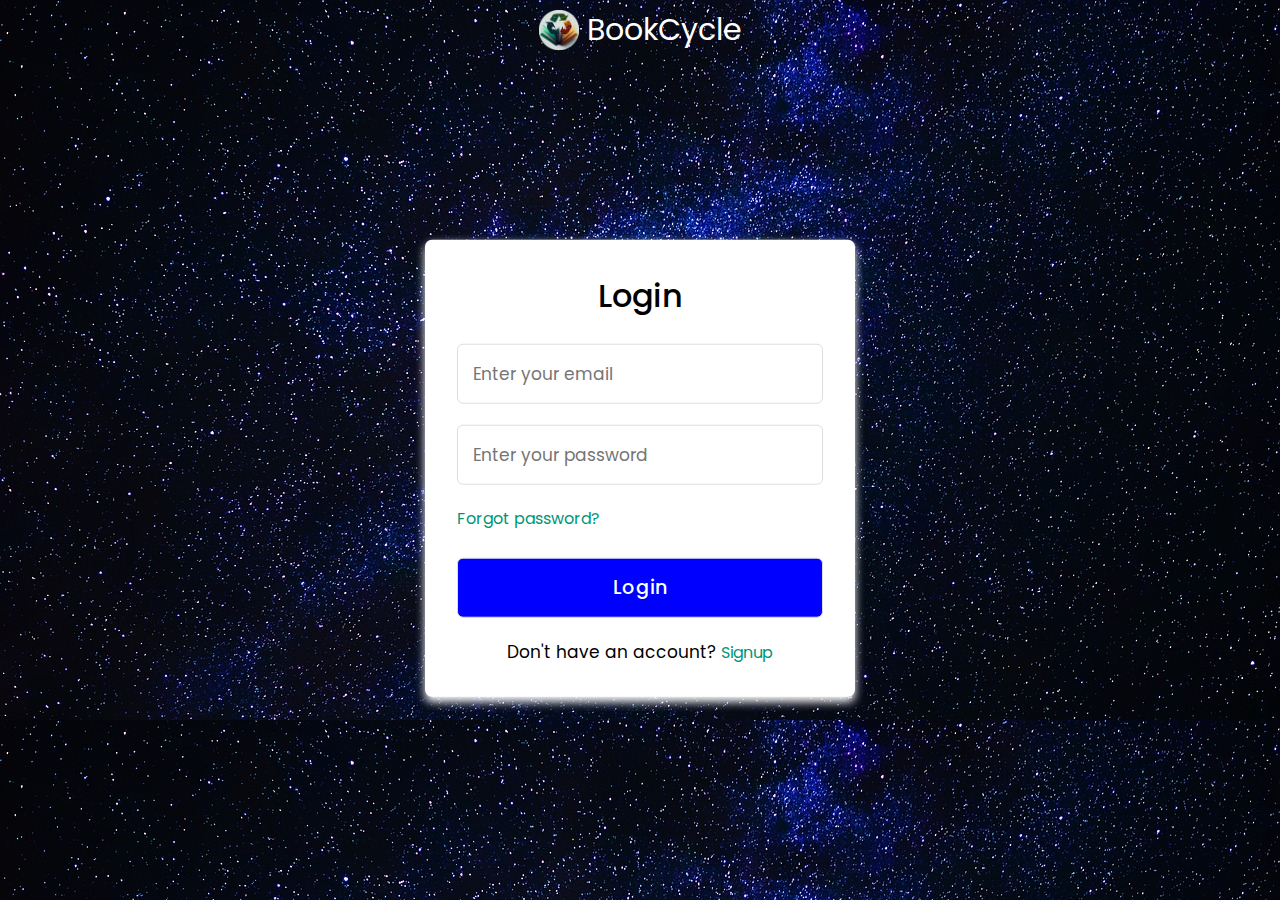
<file: SignIn.html>
<!DOCTYPE html>
<!-- Coding By CodingNepal - codingnepalweb.com -->
<html lang="en">
<head>
  <meta charset="UTF-8">
  <meta name="viewport" content="width=device-width, initial-scale=1.0">
  <meta http-equiv="X-UA-Compatible" content="ie=edge">
  <title>Sing In</title>
  <!---Custom CSS File--->
  <link rel="stylesheet" href="app.css">
</head>
<body>
  <div class="front"><img src="book picture/logo.png" alt="" id="logo"> BookCycle</div>
  <div id="signIn" class="container">
    <input type="checkbox" id="check">
    <div class="login form">
      <header>Login</header>
      <form action="#">
        <input type="text" placeholder="Enter your email">
        <input type="password" placeholder="Enter your password">
        <a href="#">Forgot password?</a>
        <a href="./home.html"><input type="button" class="button" value="Login"></a>
        <!-- <input type="button" class="button" value="Login"> -->
      </form>
      <div class="signup">
        <span class="signup">Don't have an account?
          <a href="./SignUp.html">
            <label>Signup</label>
          </a>
          <!-- <label for="check">Signup</label> -->
        </span>
      </div>
    </div>
    <!-- <div class="registration form">
      <header>Signup</header>
      <form action="#">
        <input type="text" placeholder="Enter your email">
        <input type="password" placeholder="Create a password">
        <input type="password" placeholder="Confirm your password">
        <input type="button" class="button" value="Signup">
      </form>
      <div class="signup">
        <span class="signup">Already have an account?
         <label for="check">Login</label>
        </span>
      </div>
    </div> -->
  </div>
</body>
</html>
</file>
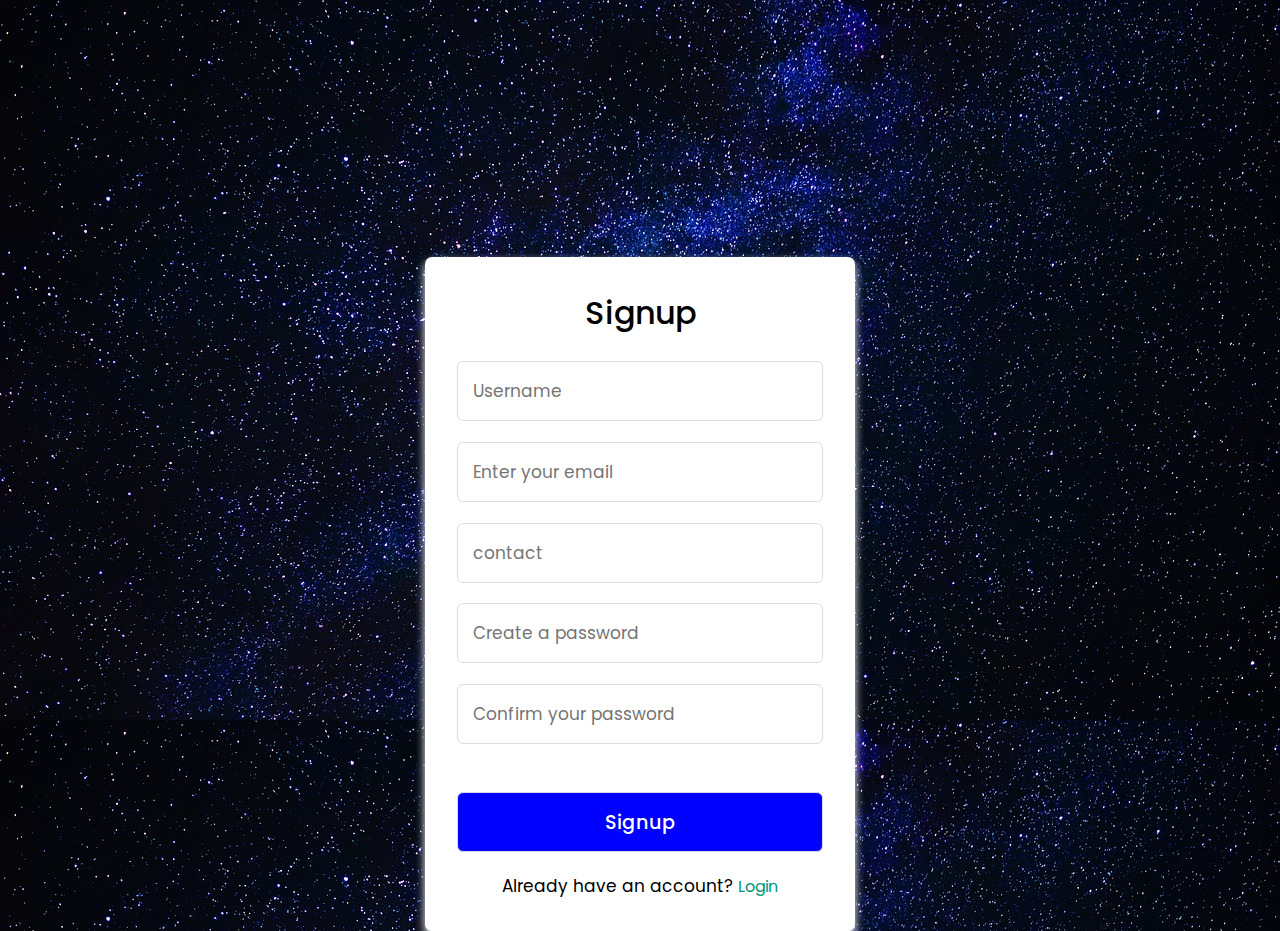
<file: SignUp.html>
<!DOCTYPE html>
<html lang="en">
<head>
  <meta charset="UTF-8">
  <meta name="viewport" content="width=device-width, initial-scale=1.0">
  <meta http-equiv="X-UA-Compatible" content="ie=edge">
  <title>Sign UP</title>
  <!---Custom CSS File--->
  <link rel="stylesheet" href="app.css">
</head>
<body>
  <div class="container">
    <input type="checkbox" id="check">
    <div class="registration form">
      <header>Signup</header>
      <form action="#">
        <input type="text" placeholder="Username">
        <input type="email" placeholder="Enter your email">
        <input type="password" placeholder="contact">
        <input type="password" placeholder="Create a password">
        <input type="password" placeholder="Confirm your password">
        <a href="./home.html">
        <input type="button" class="button" value="Signup">
        </a>
        <!-- <input type="button" class="button" value="Signup"> -->
      </form>
      <div class="signup">
        <span class="signup">Already have an account?
          <a href="./SignIn.html">
            <label>Login</label>
          </a>
        </span>
      </div>
    </div>
  </div>
</body>
</html>
</file>
<file: index.css>
.navbar {
    border-radius: 30px;
    background-color: #4e005e;
    /* background-color:#009688; */
    /* opacity: 0.9; */
    z-index: 1;
}

#cart {
    width: 35px;
    height: 30px;
}

#logo {
    width: 30px;
    height: 30px;
}

body{
    background-image:url("book picture/blue\ star.jpg");
    background-repeat:repeat;
  }

/* this  help to close the modal or form of the signup and login page */
.modal-backdrop {
    display: none;
}

#headding h3 {
    display: inline-block;
    padding-top: 3vh;
    padding-left: 5vw;
    color: #fff;
}

#space {
    height: 20px;
    background-color: black;
    /* background-color: #e3e6e6; */

}

#spaceSecond {
    height: 10vh;
}

/* .card{
    box-shadow: 0 -10px 30px black;
} */
.container1 {
    background-color: white;
    border-radius: 10px;
    margin: 0 10vh 0 10vh;
}
.card:hover{
    transform:scale(1.01);
    box-shadow: 0 10px 20px yellow;
}

footer {
    /* position: fixed; */
    left: 0;
    bottom: 0;
    width: 100%;
    background-color: #f8f9fa;
    /* Set the background color of the footer */
    padding: 10px 0px 0px 20px;
    /* Adjust the padding as needed */
    /* text-align: center; */
}
#foot{
    background-color: black;
    color:white;
  }
a{
    text-decoration:none;
    color:white;
}
#modalSize{
    width: 300px;
}
form{
    text-align:center;
}
#User{
    margin-right:20px;
}
#Seller{
    margin-right: 20px;
}
</file>
<file: text.css>
* {
    margin: 0;
    padding: 0;
}

.box {
    display: flex;
    justify-content: center;
    align-items: center;
    height: 80px;
    font-family: sans-serif;
    background-color: #000;
}


h2 {
    font-size: 5vw;
    /* color: #333; */
    color: #000;
    font-weight: 500;
}

h2 span {
    animation: animate 8s linear infinite;
}

h2 span:nth-child(1) {
    animation-delay: 0s;
}

h2 span:nth-child(2) {
    animation-delay: 0.2s;
}

h2 span:nth-child(3) {
    animation-delay: 0.4s;
}

h2 span:nth-child(4) {
    animation-delay: 0.6s;
}

h2 span:nth-child(5) {
    animation-delay: 0.8s;
}

h2 span:nth-child(6) {
    animation-delay: 1s;
}

h2 span:nth-child(7) {
    animation-delay: 1.2s;
}

h2 span:nth-child(8) {
    animation-delay: 1.4s;
}

h2 span:nth-child(9) {
    animation-delay: 1.6s;
}

h2 span:nth-child(10) {
    animation-delay: 1.8s;
}

h2 span:nth-child(11) {
    animation-delay: 2s;
}

h2 span:nth-child(12) {
    animation-delay: 2.2s;
}

h2 span:nth-child(13) {
    animation-delay: 2.4s;
}

h2 span:nth-child(14) {
    animation-delay: 2.6s;
}

h2 span:nth-child(15) {
    animation-delay: 2.8s;
}

h2 span:nth-child(16) {
    animation-delay: 3s;
}

h2 span:nth-child(17) {
    animation-delay: 3.2s;
}

h2 span:nth-child(18) {
    animation-delay: 3.4s;
}

h2 span:nth-child(19) {
    animation-delay: 3.6s;
}

h2 span:nth-child(20) {
    animation-delay: 3.8s;
}

@keyframes animate {

    0%,
    80% {
        /* color: #333; */
        color: #000;
        /* box-shadow: none; */
        text-shadow: none;
    }

    100% {
        color: #fff;
        /* box-shadow:none; */
        text-shadow: 0 0 10px #fff,
            0 0 20px #fff,
            0 0 40px #fff,
            0 0 80px #fff,
            0 0 100px #fff,
            0 0 120px #fff,
            0 0 140px #fff,
            0 0 160px #fff,
    }
}

  /* Custom CSS for Mobile View */
  @media (max-width: 767px) {
    .navbar {
      position: relative;
    }

    .carouselExampleAutoplaying {
      margin-top: 56px; /* Adjust this value as needed */
    }

    /* Hide card details in mobile view */
    .card-text {
      display: none;
    }
  }
</file>
<file: app.css>
/* Import Google font - Poppins */
@import url('https://fonts.googleapis.com/css2?family=Poppins:wght@200;300;400;500;600;700&display=swap');
*{
  margin: 0;
  padding: 0;
  box-sizing: border-box;
  font-family: 'Poppins', sans-serif;
}
body{
  min-height: 100vh;
  width: 100%;
  /* background: #009579; */
  background-image: url('book picture/blue\ star.jpg');
}
.container{
  position: absolute;
  /* top: 50%; */
  top:66%;
  left: 50%;
  transform: translate(-50%,-50%);
  max-width: 430px;
  width: 100%;
  background: #fff;
  border-radius: 7px;
  box-shadow: 0 5px 10px #fff;
}
#signIn{
  position: absolute;
  /* top: 50%; */
  top: 52%;
  left: 50%;
  transform: translate(-50%,-50%);
  max-width: 430px;
/*   width: 100%; */
  background: #fff;
  border-radius: 7px;
  box-shadow: 0 5px 10px #fff;
}
.container .registration{
  display: block;
}
/* #check:checked ~ .registration{
  display: block;
} */
/* #check:checked ~ .login{
  display: none;
} */
#check{
  display: none;
}
.container .form{
  padding: 2rem;
}
.form header{
  font-size: 2rem;
  font-weight: 500;
  text-align: center;
  margin-bottom: 1.5rem;
}
 .form input{
   height: 60px;
   width: 100%;
   padding: 0 15px;
   font-size: 17px;
   margin-bottom: 1.3rem;
   border: 1px solid #ddd;
   border-radius: 6px;
   outline: none;
 }
 .form input:focus{
   box-shadow: 0 1px 0 rgba(0,0,0,0.2);
 }
.form a{
  font-size: 16px;
  color: #009579;
  text-decoration: none;
}
.form a:hover{
  text-decoration: underline;
}
.form input.button{
  color: #fff;
  /* background: #009579; */
  background-color: blue;
  font-size: 1.2rem;
  font-weight: 500;
  letter-spacing: 1px;
  margin-top: 1.7rem;
  cursor: pointer;
  transition: 0.4s;
}
.form input.button:hover{
  background: yellow;
  color: black;
}
.signup{
  font-size: 17px;
  text-align: center;
}
.signup label{
  color: #009579;
  cursor: pointer;
}
.signup label:hover{
  text-decoration: underline;
}
.front{
  color:white;
  font-size:30px;
  text-align:center;
}
#logo{
  width:40px;
  position:relative;
  top:10px;
}
@media (max-width: 767px) {
  .container{
    width:90vw;
    top:72%;
  }
}
</file>
<file: order.css>
.navbar {
  border-radius: 30px;
  background-color: #4e005e;
  /* background-color:#009688; */
  /* opacity: 0.9; */
  z-index: 1;
}

#cart {
  width: 35px;
  height: 30px;
}

#logo {
  width: 30px;
  height: 30px;
}

body{
  /* background-image:url("book picture/blue\ star.jpg");
  background-repeat:repeat; */
  background-color: white;
}

/* this  help to close the modal or form of the signup and login page */
.modal-backdrop {
  display: none;
}

#headding h3 {
  display: inline-block;
  padding-top: 3vh;
  padding-left: 5vw;
  color: #fff;
}

#space {
  height: 12px;
  background-color: black;
  /* background-color: #e3e6e6; */

}


.card:hover{
  transform:scale(1.01);
  box-shadow: 0 10px 20px yellow;
}

footer {
  /* position: fixed; */
  left: 0;
  bottom: 0;
  width: 100%;
  background-color: #f8f9fa;
  /* Set the background color of the footer */
  padding: 10px 0px 0px 20px;
  /* Adjust the padding as needed */
  /* text-align: center; */
}
#foot{
  background-color: black;
  color:white;
}
a{
  text-decoration:none;
  color:white;
}
#modalSize{
  width: 300px;
}
form{
  text-align:center;
}
#User{
  margin-right:20px;
}
#Seller{
  margin-right: 20px;
}
/* start this page css */
b{
  color:blue;
}
.container span{
  font-weight: bold;
}
.container{
  font-size: 18px;
  font-family: serif;
}
@media (max-width: 767px) {
  .navbar {
    position: relative;
  }

  .carouselExampleAutoplaying {
    margin-top: 56px;
    /* Adjust this value as needed */
  }

  #ratting{
    width:363px;
    height:172px;
  }
  .container{
    font-size:16px;
  }
}
</file>
